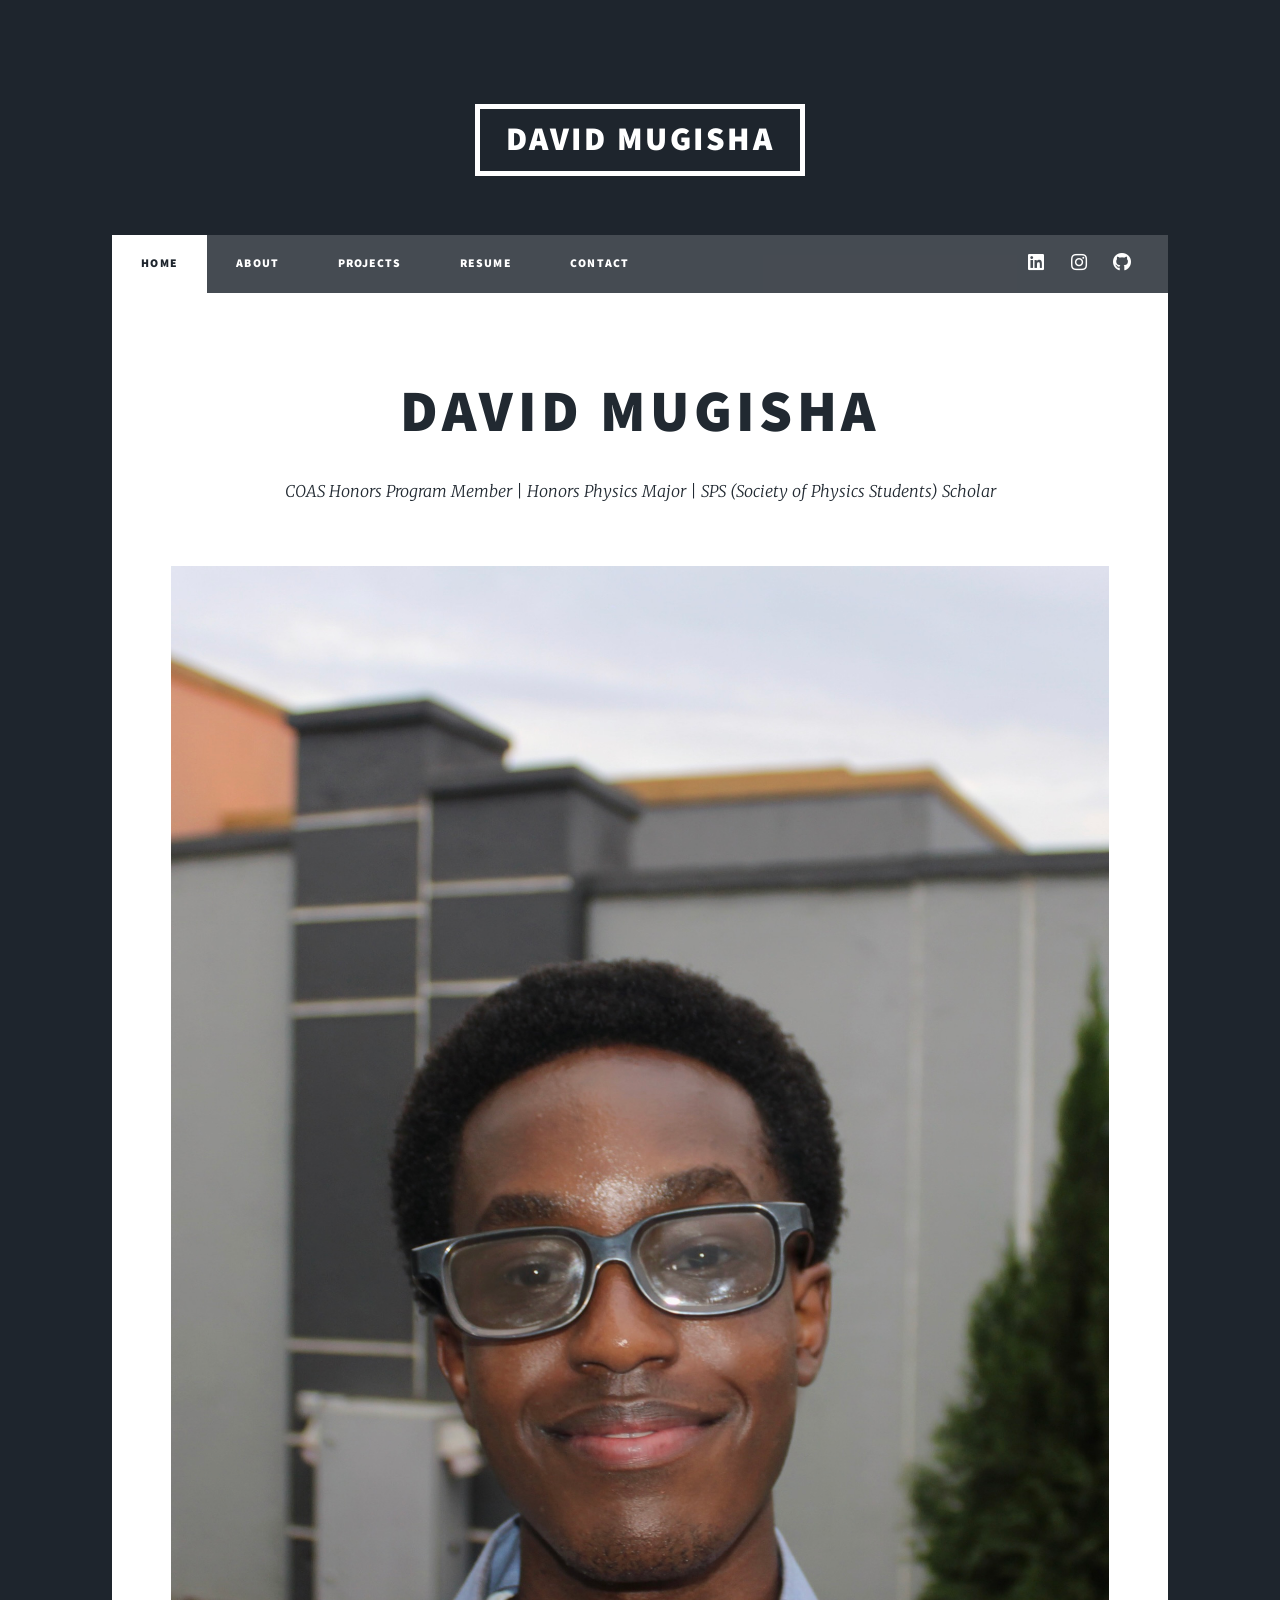
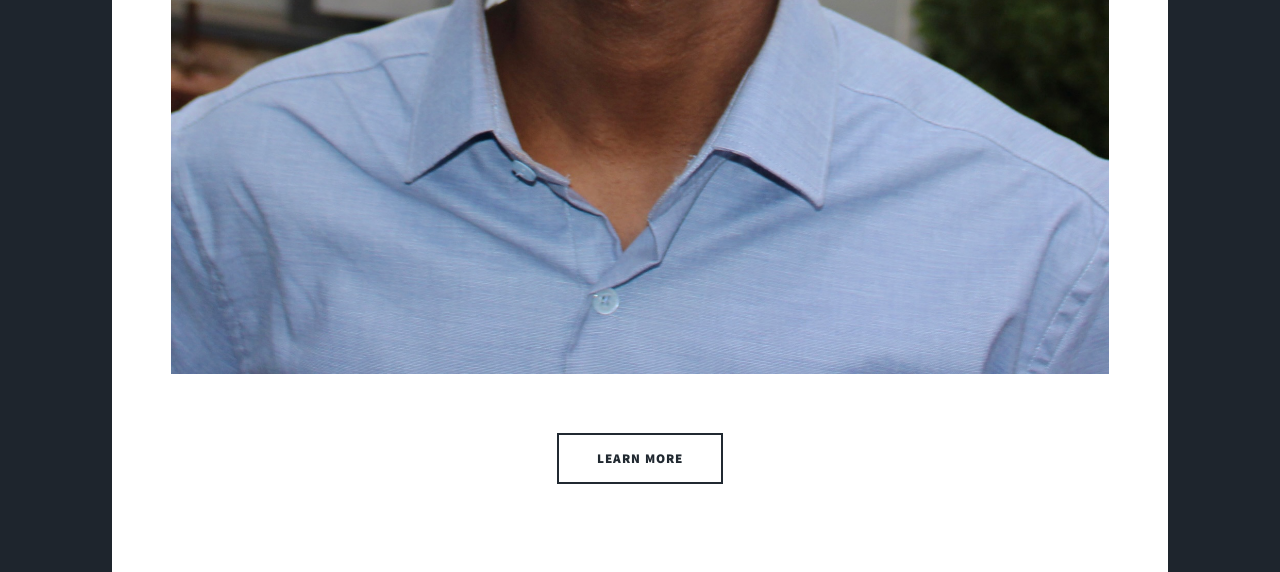
<file: index.html>
<!DOCTYPE HTML>
<html>
<head>
    <title>David Mugisha | Portfolio</title>
    <meta charset="utf-8" />
    <meta name="viewport" content="width=device-width, initial-scale=1" />
    <link rel="stylesheet" href="assets/css/main.css" />
</head>

<body class="is-preload">

<div id="wrapper" class="fade-in">

    <!-- Header -->
    <header id="header">
        <a href="index.html" class="logo">David Mugisha</a>
    </header>

    <!-- Nav -->
    <nav id="nav">
        <ul class="links">
            <li class="active"><a href="index.html">Home</a></li>
            <li><a href="about.html">About</a></li>
            <li><a href="projects.html">Projects</a></li>
            <li><a href="resume.html">Resume</a></li>
			<li><a href="contact.html">Contact</a></li>
        </ul>
		</ul>
 <ul class="icons">
 <li><a href="https://www.linkedin.com/in/david-mugisha-b107b8259/" class="icon brands alt fa-linkedin"><span class="label">LinkedIn</span></a></li>
 <li><a href="https://www.instagram.com/davidmugisha292/" class="icon brands alt fa-instagram"><span class="label">Instagram</span></a></li>
 <li><a href="https://github.com/mugisdavid807-code" class="icon brands alt fa-github"><span class="label">GitHub</span></a></li>
 </ul>

    </nav>

    <!-- Main -->
    <div id="main">
        <article class="post featured">
            <header class="major">
                <h1>David Mugisha</h1>
                <p>COAS Honors Program Member | Honors Physics Major | SPS (Society of Physics Students) Scholar</p>
            </header>
			<span class="image main">
            <img src="images/Davidddd.JPG" alt="David Mugisha" />
        </span>
            <ul class="actions special">
                <li><a href="about.html" class="button large">Learn More</a></li>
            </ul>
        </article>
    </div>

</div>

<script src="assets/js/jquery.min.js"></script>
<script src="assets/js/main.js"></script>

</body>
</html>
</file>
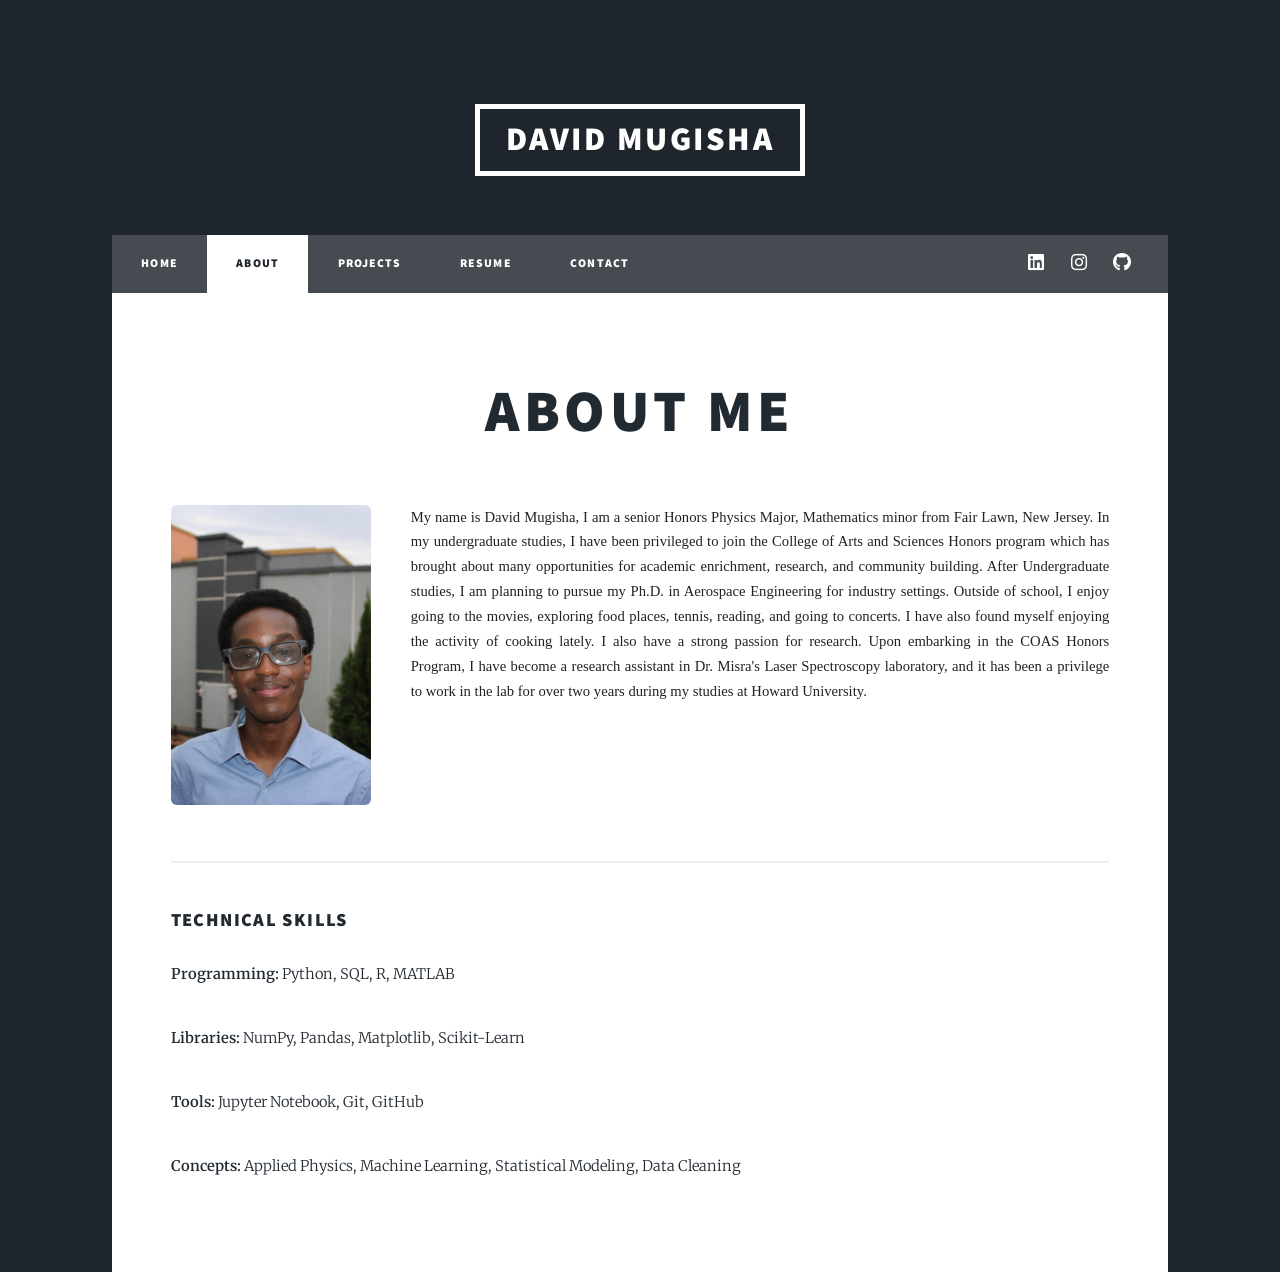
<file: about.html>
<!DOCTYPE HTML>
<html>
<head>
    <title>About | David Mugisha</title>
    <meta charset="utf-8" />
    <meta name="viewport" content="width=device-width, initial-scale=1" />
    <link rel="stylesheet" href="assets/css/main.css" />
</head>

<body class="is-preload">

<div id="wrapper">

    <!-- Header -->
    <header id="header">
        <a href="index.html" class="logo">David Mugisha</a>
    </header>

    <!-- Navigation -->
    <nav id="nav">
        <ul class="links">
            <li><a href="index.html">Home</a></li>
            <li class="active"><a href="about.html">About</a></li>
            <li><a href="projects.html">Projects</a></li>
            <li><a href="resume.html">Resume</a></li>
            <li><a href="contact.html">Contact</a></li>
        </ul>
        </ul>
 <ul class="icons">
 <li><a href="https://www.linkedin.com/in/david-mugisha-b107b8259/" class="icon brands alt fa-linkedin"><span class="label">LinkedIn</span></a></li>
 <li><a href="https://www.instagram.com/davidmugisha292/" class="icon brands alt fa-instagram"><span class="label">Instagram</span></a></li>
 <li><a href="https://github.com/mugisdavid807-code" class="icon brands alt fa-github"><span class="label">GitHub</span></a></li>
 </ul>

    </nav>

    <!-- Main -->
    <div id="main">
        <article class="post">

            <header class="major">
                <h2>About Me</h2>
            </header>

            <!-- Side-by-side section -->
            <div class="about-flex">

                <div class="about-image">
                    <img src="images/Davidddd.JPG" alt="David Mugisha" />
                </div>

                <div class="about-text">
                    <p>
                        My name is David Mugisha, I am a senior Honors Physics Major, Mathematics minor from Fair Lawn, New Jersey. In my undergraduate studies, I have been privileged to join the College of Arts and Sciences Honors program which has brought about many opportunities for academic enrichment, research, and community building. After Undergraduate studies, I am planning to pursue my Ph.D. in Aerospace Engineering for industry settings. 

                        Outside of school, I enjoy going to the movies, exploring food places, tennis, reading, and going to concerts. I have also found myself enjoying the activity of cooking lately. I also have a strong passion for research. Upon embarking in the COAS Honors Program, I have become a research assistant in Dr. Misra's Laser Spectroscopy laboratory, and it has been a privilege to work in the lab for over two years during my studies at Howard University.

                    </p>
                </div>

            </div>

            <hr />

            <h3>Technical Skills</h3>
            <p><strong>Programming:</strong> Python, SQL, R, MATLAB</p>
            <p><strong>Libraries:</strong> NumPy, Pandas, Matplotlib, Scikit-Learn</p>
            <p><strong>Tools:</strong> Jupyter Notebook, Git, GitHub</p>
            <p><strong>Concepts:</strong> Applied Physics, Machine Learning, Statistical Modeling, Data Cleaning</p>

        </article>
    </div>

</div>

<!-- Scripts -->
<script src="assets/js/jquery.min.js"></script>
<script src="assets/js/main.js"></script>

</body>
</html>
</file>
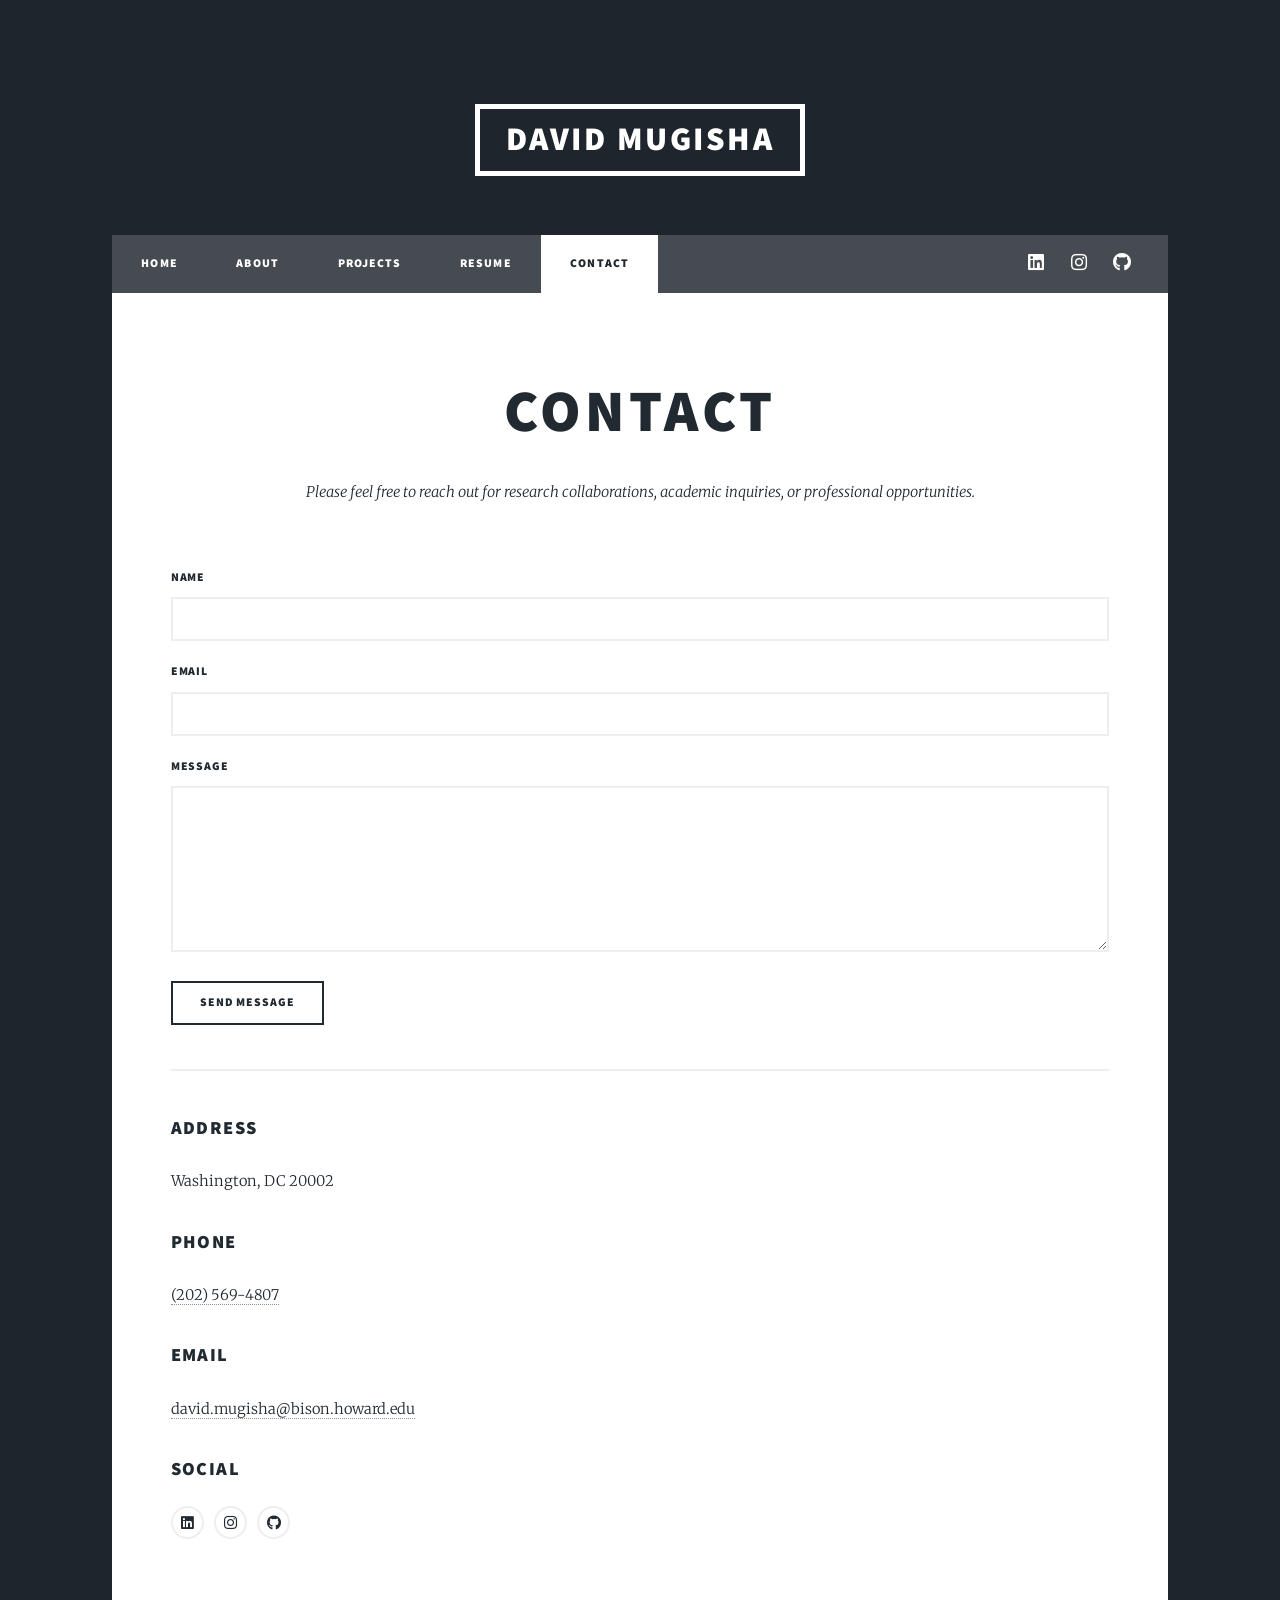
<file: contact.html>
<!DOCTYPE HTML>
<html>
<head>
    <title>Contact | David Mugisha</title>
    <meta charset="utf-8" />
    <meta name="viewport" content="width=device-width, initial-scale=1" />
    <link rel="stylesheet" href="assets/css/main.css" />
</head>

<body class="is-preload">

<div id="wrapper">

    <!-- Header -->
    <header id="header">
        <a href="index.html" class="logo">David Mugisha</a>
    </header>

    <!-- Navigation -->
    <nav id="nav">
        <ul class="links">
            <li><a href="index.html">Home</a></li>
            <li><a href="about.html">About</a></li>
            <li><a href="projects.html">Projects</a></li>
            <li><a href="resume.html">Resume</a></li>
            <li class="active"><a href="contact.html">Contact</a></li>
        </ul>
        </ul>
 <ul class="icons">
 <li><a href="https://www.linkedin.com/in/david-mugisha-b107b8259/" class="icon brands alt fa-linkedin"><span class="label">LinkedIn</span></a></li>
 <li><a href="https://www.instagram.com/davidmugisha292/" class="icon brands alt fa-instagram"><span class="label">Instagram</span></a></li>
 <li><a href="https://github.com/mugisdavid807-code" class="icon brands alt fa-github"><span class="label">GitHub</span></a></li>
 </ul>

    </nav>

    <!-- Main -->
    <div id="main">
        <article class="post">
            <header class="major">
                <h2>Contact</h2>
                <p>Please feel free to reach out for research collaborations, academic inquiries, or professional opportunities.</p>
            </header>

            <!-- Contact Form -->
            <section>
                <form method="post" action="#">
                    <div class="fields">
                        <div class="field">
                            <label for="name">Name</label>
                            <input type="text" name="name" id="name" />
                        </div>
                        <div class="field">
                            <label for="email">Email</label>
                            <input type="text" name="email" id="email" />
                        </div>
                        <div class="field">
                            <label for="message">Message</label>
                            <textarea name="message" id="message" rows="4"></textarea>
                        </div>
                    </div>
                    <ul class="actions">
                        <li><input type="submit" value="Send Message" /></li>
                    </ul>
                </form>
            </section>

            <hr />

            <!-- Contact Information -->
            <section class="split contact">

                <section class="alt">
                    <h3>Address</h3>
                    <p>
                        Washington, DC 20002
                    </p>
                </section>

                <section>
                    <h3>Phone</h3>
                    <p><a href="tel:2025694807">(202) 569-4807</a></p>
                </section>

                <section>
                    <h3>Email</h3>
                    <p>
                        <a href="mailto:david.mugisha@bison.howard.edu">
                            david.mugisha@bison.howard.edu
                        </a>
                    </p>
                </section>

                <section>
                    <h3>Social</h3>
                    <ul class="icons alt">
                        <li>
                            <a href="https://www.linkedin.com/in/david-mugisha-b107b8259/" 
                               class="icon brands alt fa-linkedin">
                               <span class="label">LinkedIn</span>
                            </a>
                        </li>
                        <li>
                            <a href="https://www.instagram.com/davidmugisha292/" 
                               class="icon brands alt fa-instagram">
                               <span class="label">Instagram</span>
                            </a>
                        </li>
                        <li>
                            <a href="https://github.com/mugisdavid807-code" 
                               class="icon brands alt fa-github">
                               <span class="label">GitHub</span>
                            </a>
                        </li>
                    </ul>
                </section>

            </section>

        </article>
    </div>

</div>

<!-- Scripts -->
<script src="assets/js/jquery.min.js"></script>
<script src="assets/js/main.js"></script>

</body>
</html>
</file>
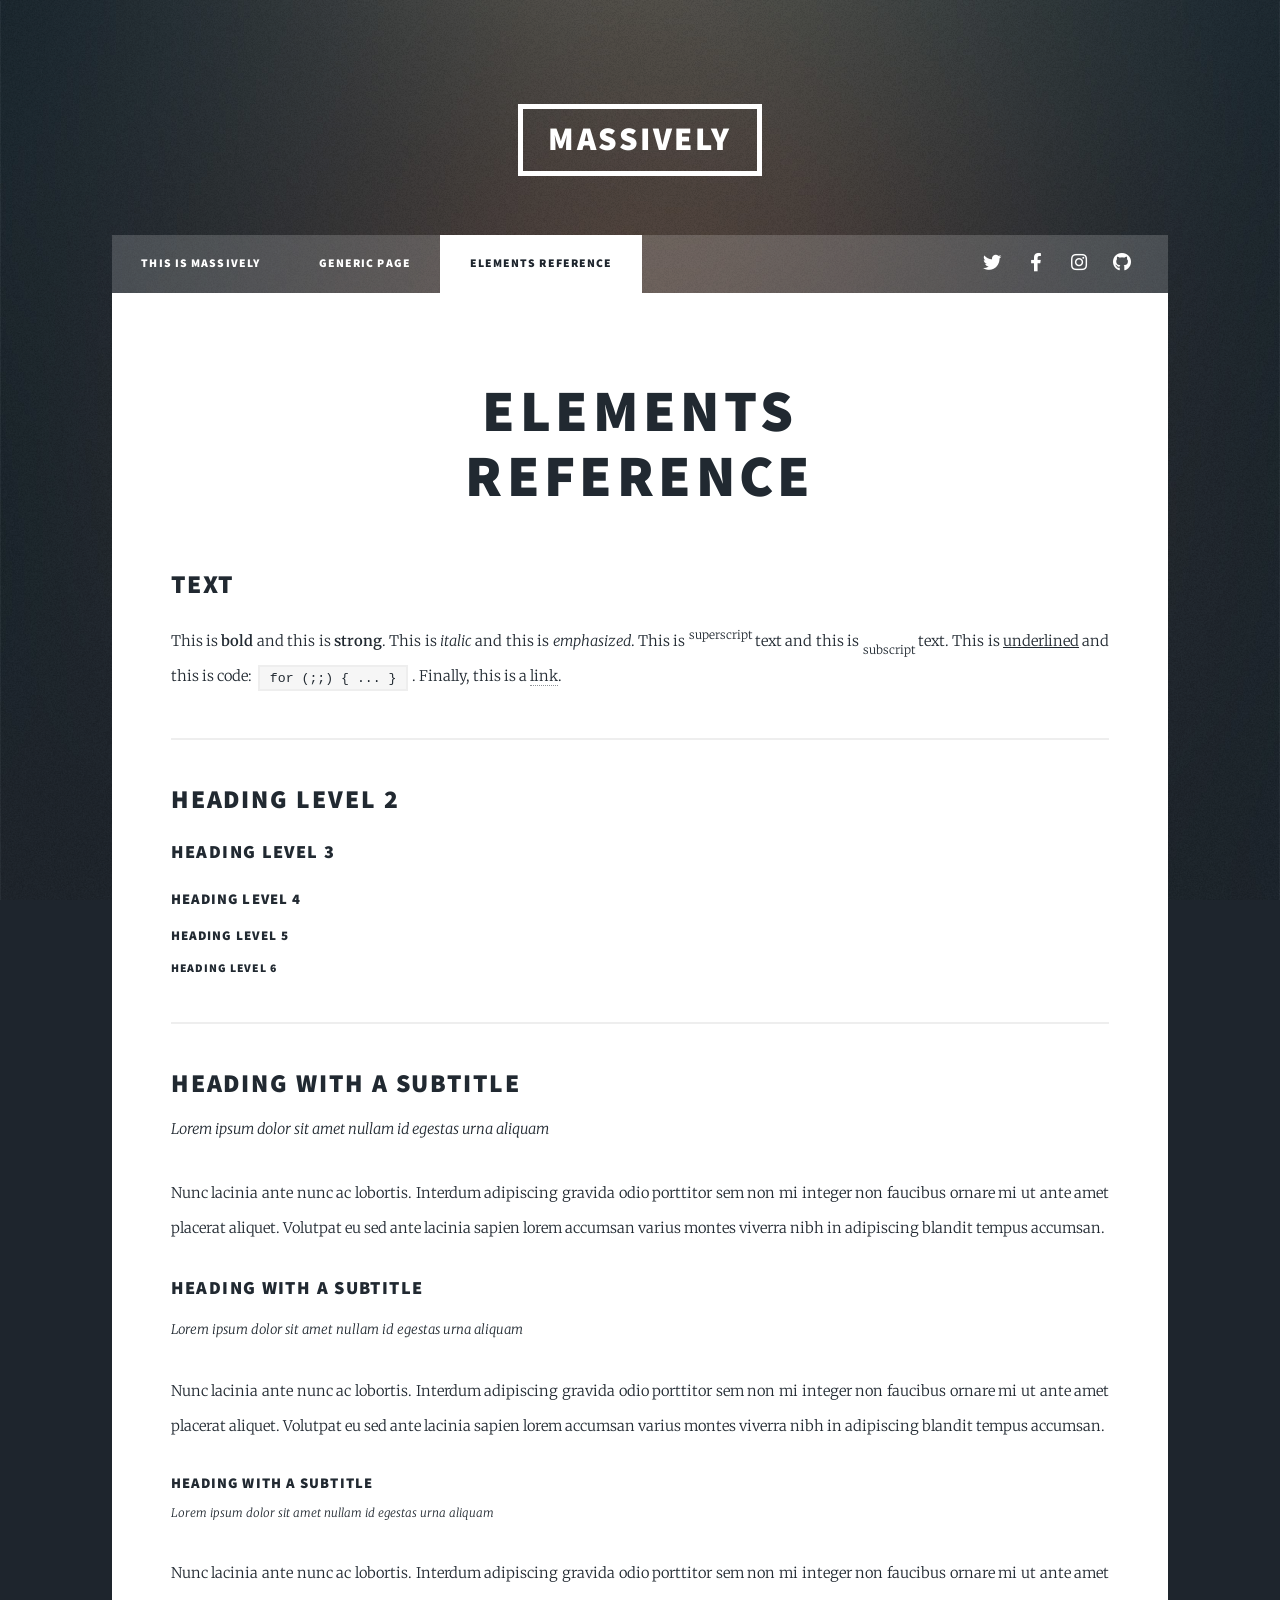
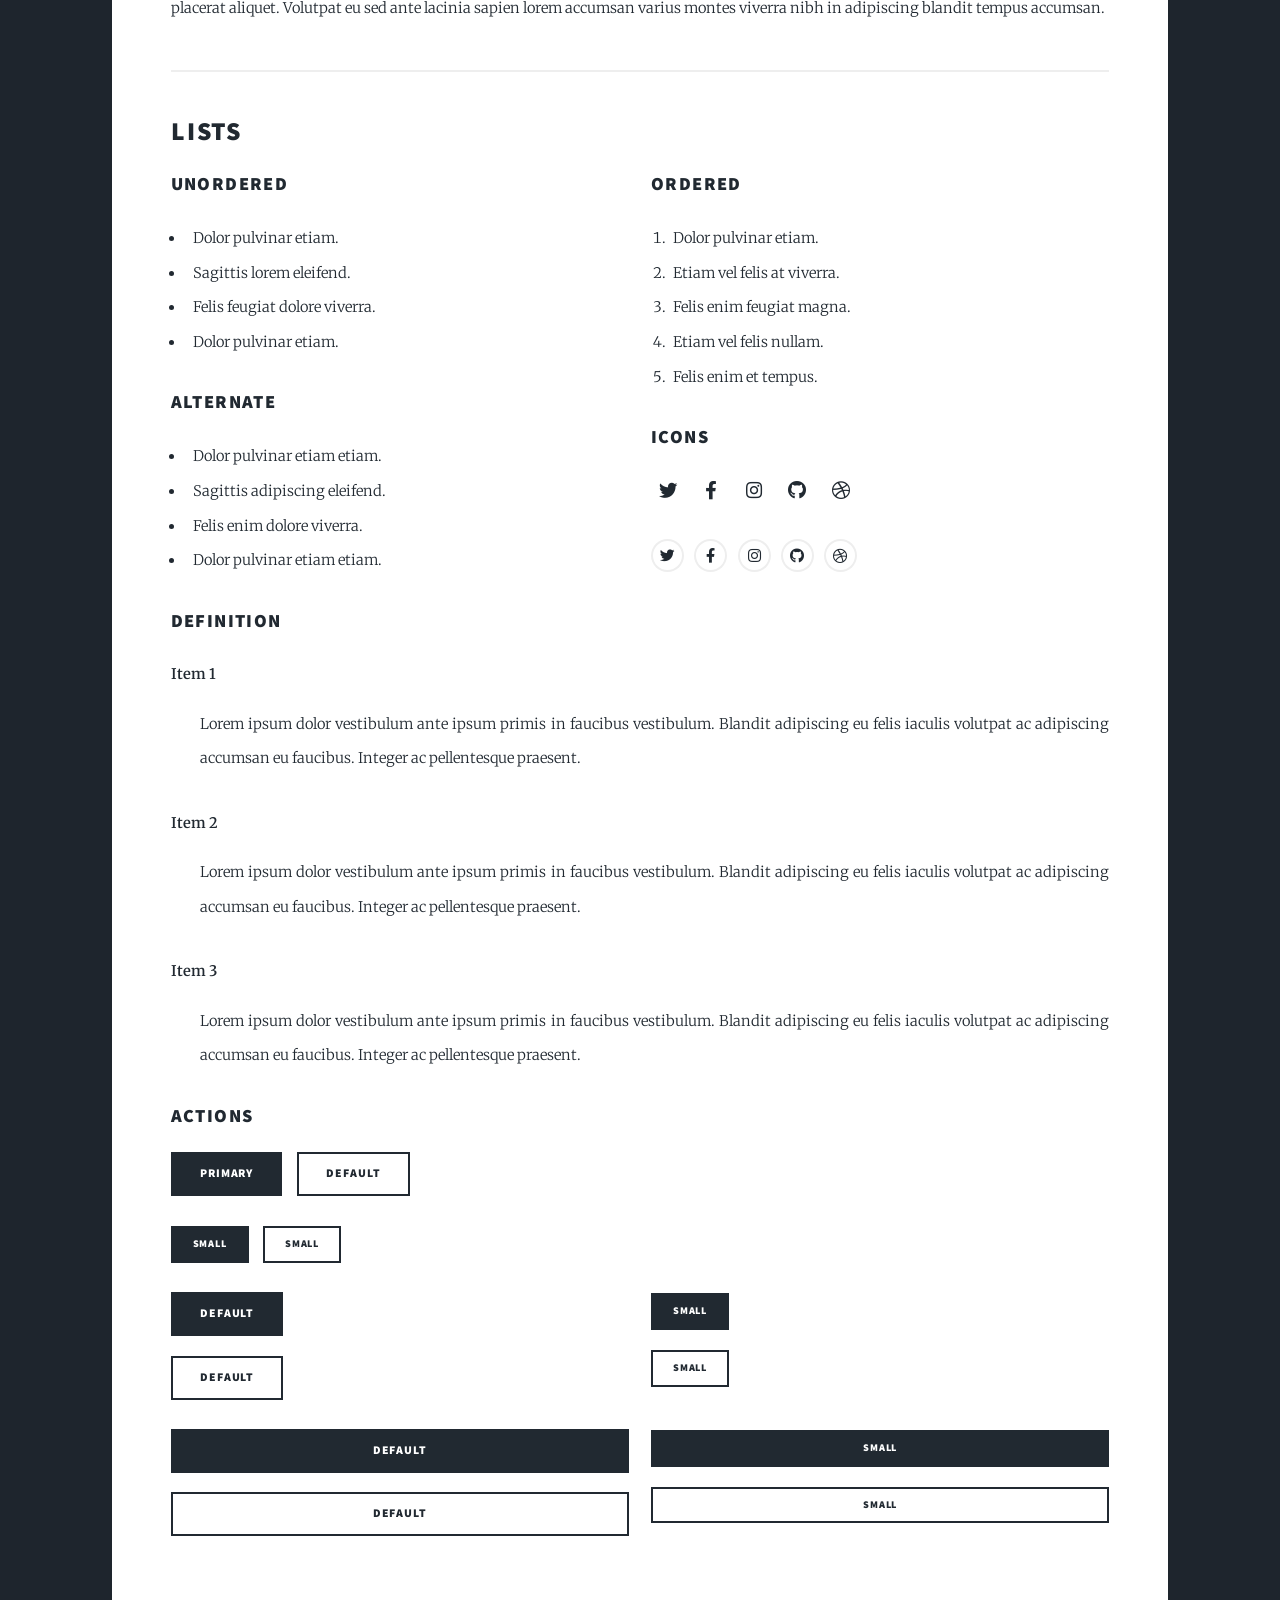
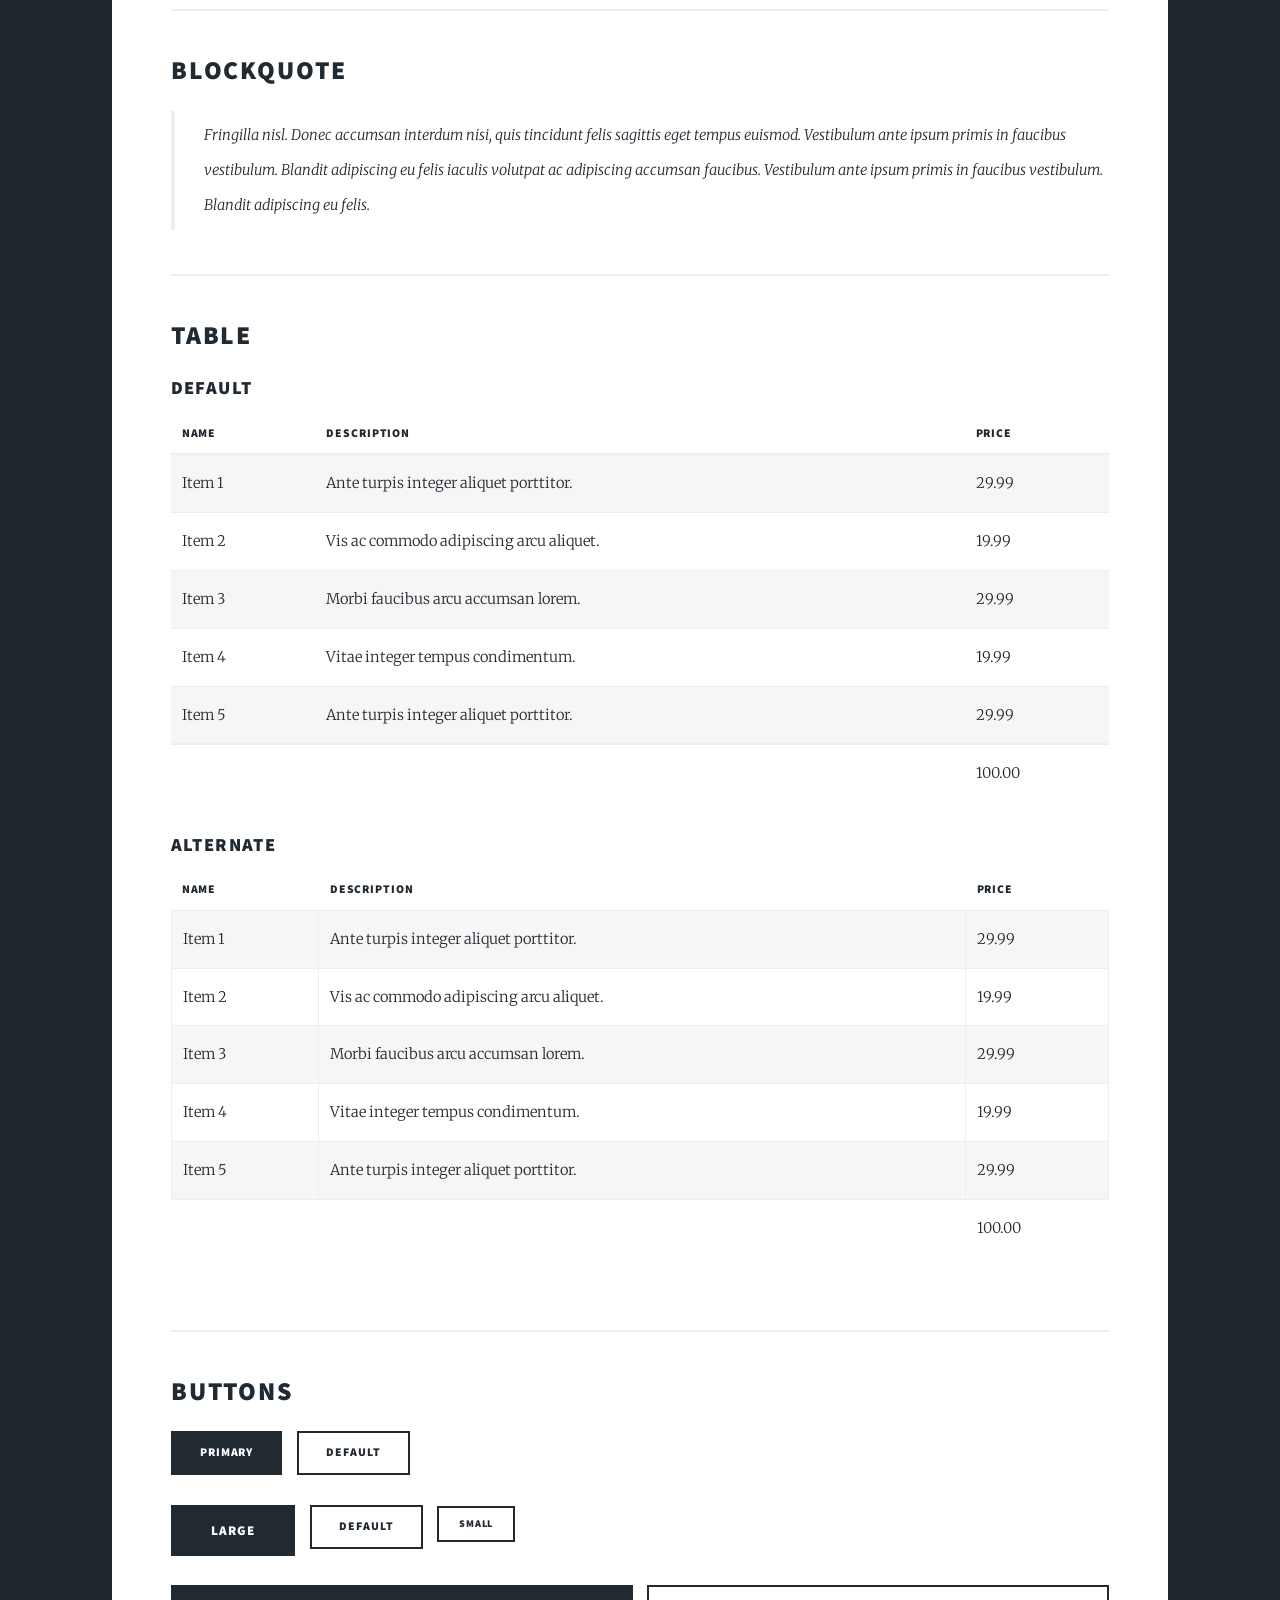
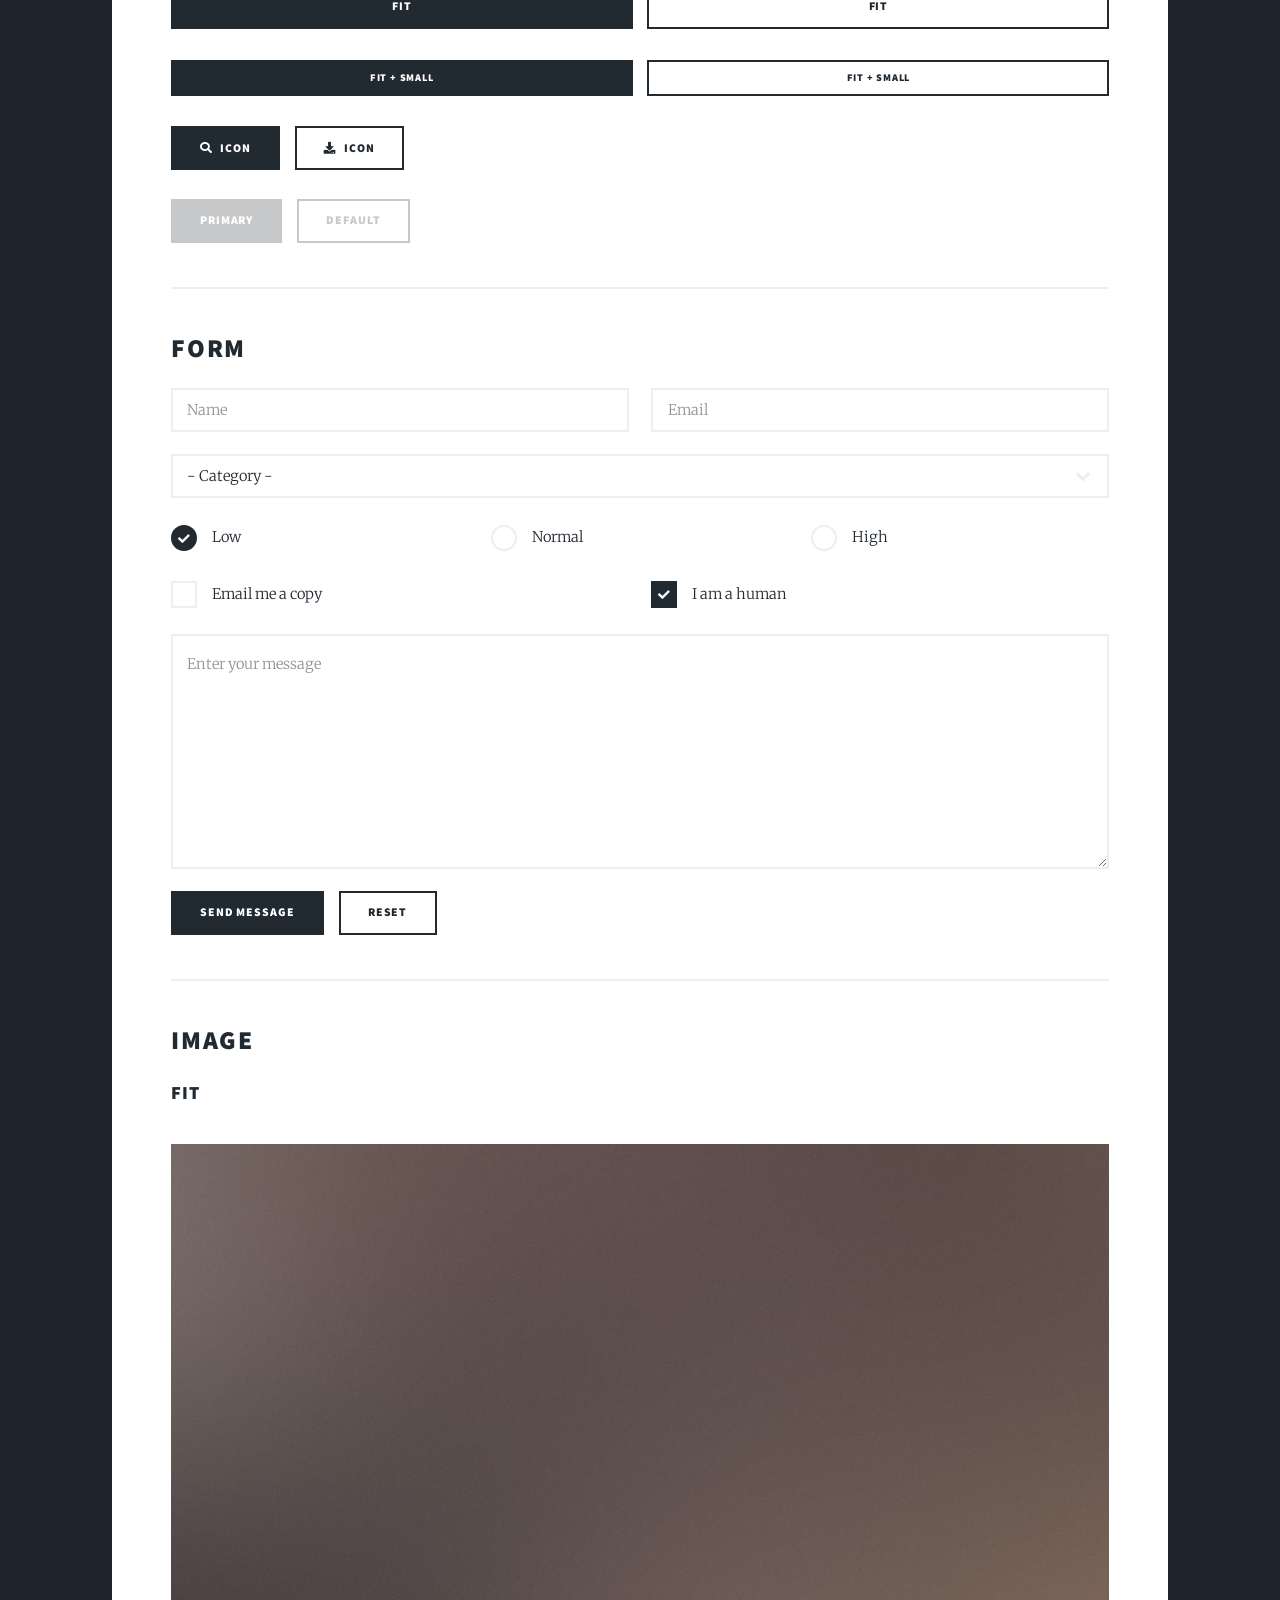
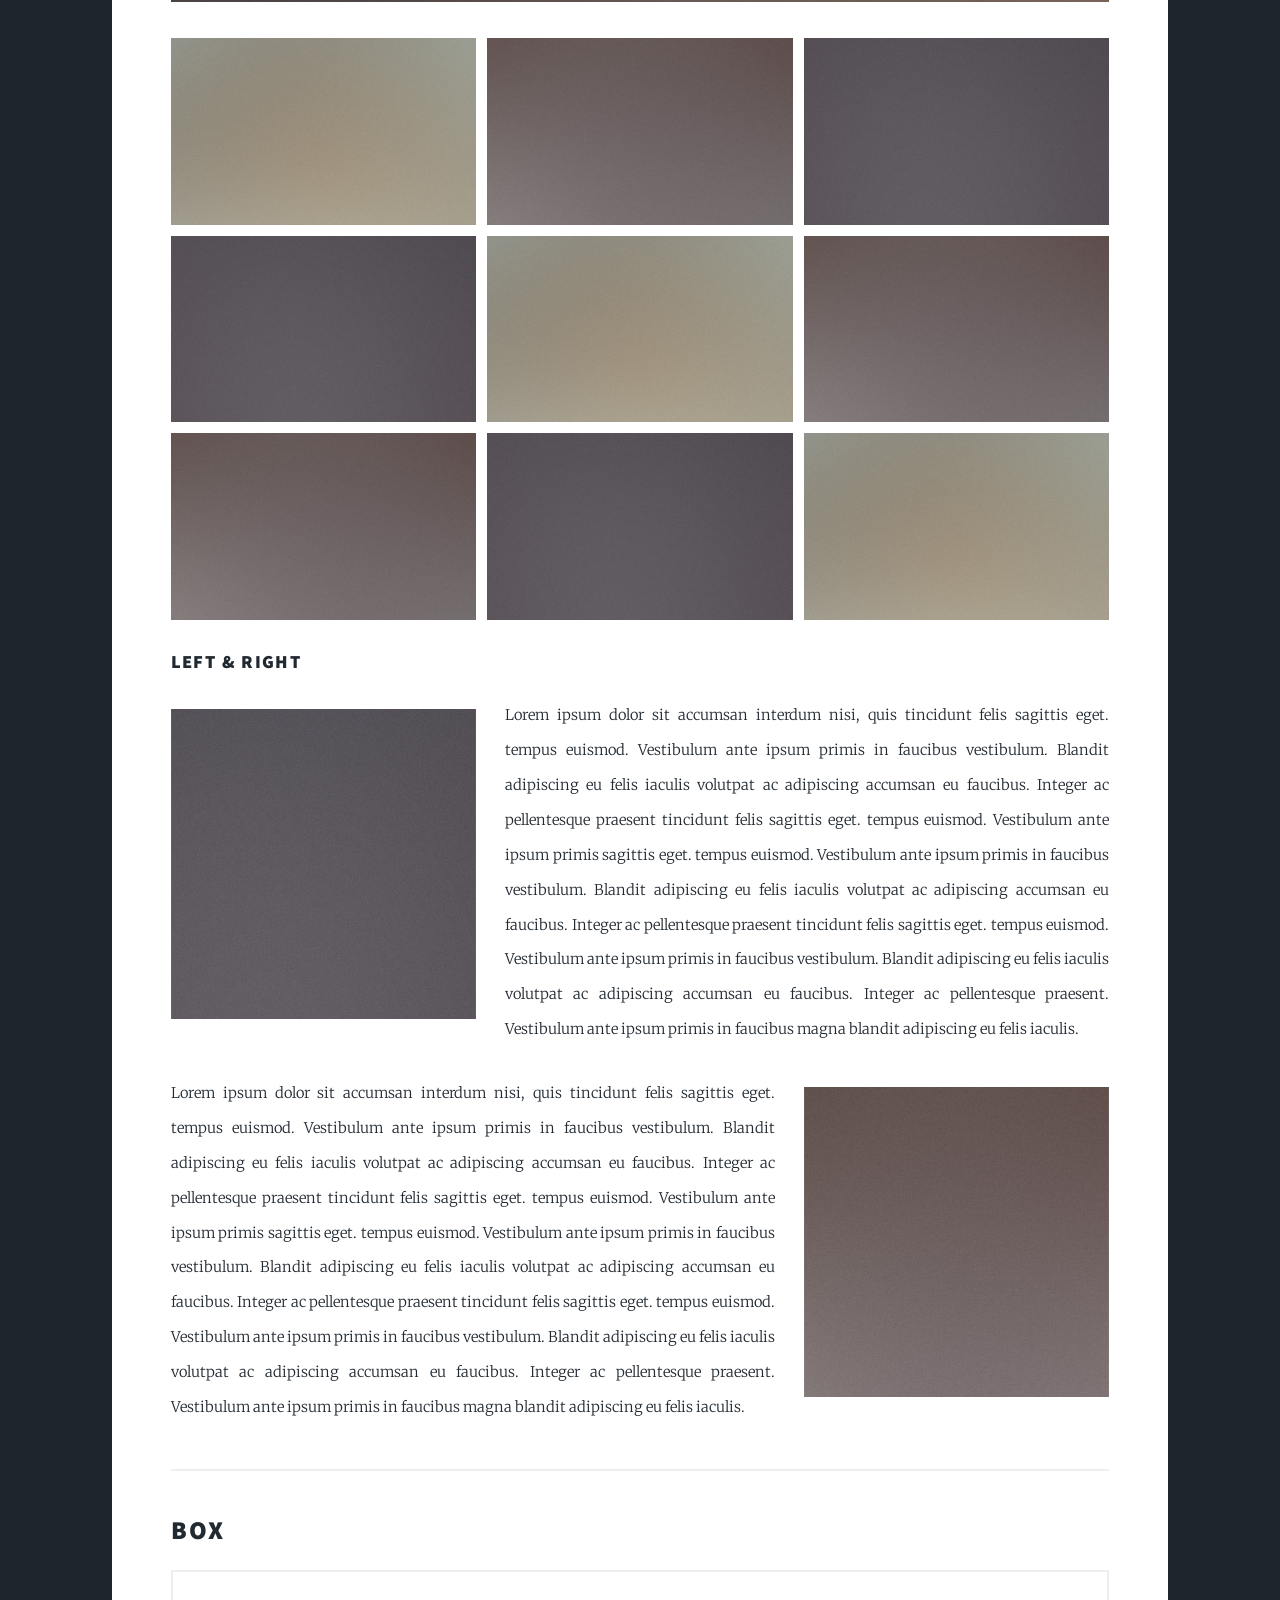
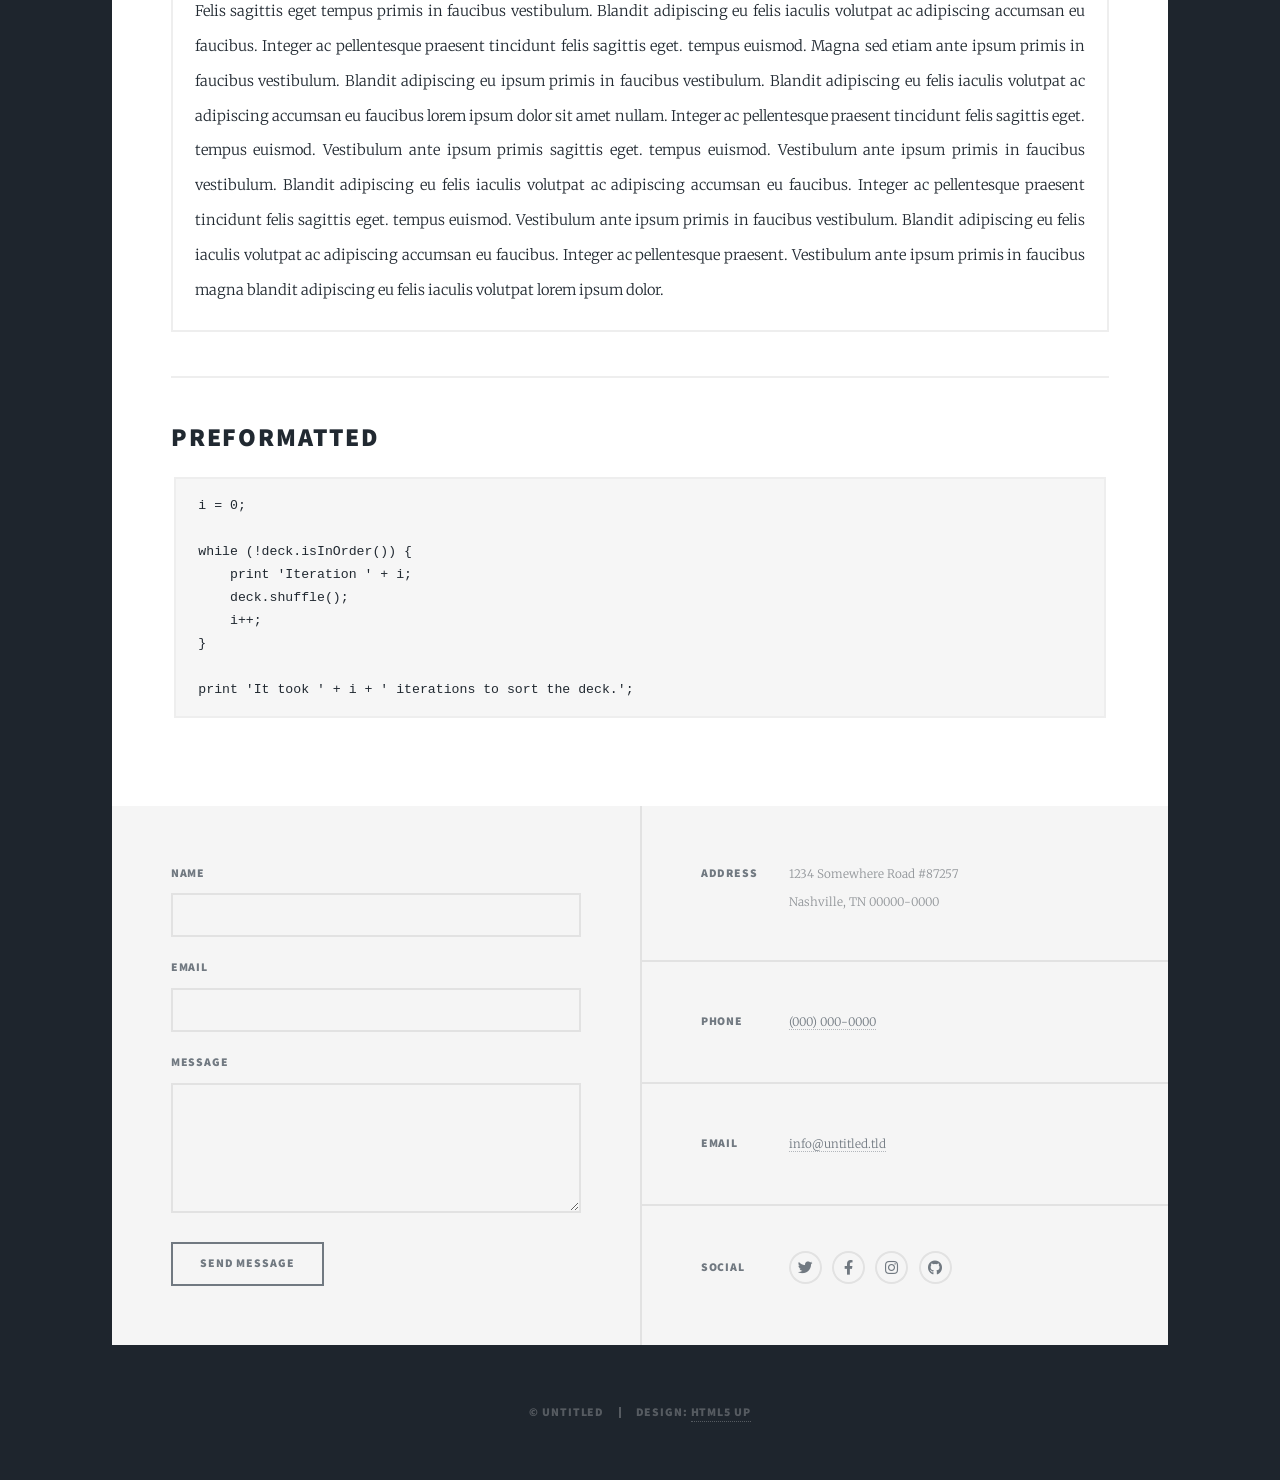
<file: elements.html>
<!DOCTYPE HTML>
<!--
	Massively by HTML5 UP
	html5up.net | @ajlkn
	Free for personal and commercial use under the CCA 3.0 license (html5up.net/license)
-->
<html>
	<head>
		<title>Elements Reference - Massively by HTML5 UP</title>
		<meta charset="utf-8" />
		<meta name="viewport" content="width=device-width, initial-scale=1, user-scalable=no" />
		<link rel="stylesheet" href="assets/css/main.css" />
		<noscript><link rel="stylesheet" href="assets/css/noscript.css" /></noscript>
	</head>
	<body class="is-preload">

		<!-- Wrapper -->
			<div id="wrapper">

				<!-- Header -->
					<header id="header">
						<a href="index.html" class="logo">Massively</a>
					</header>

				<!-- Nav -->
					<nav id="nav">
						<ul class="links">
							<li><a href="index.html">This is Massively</a></li>
							<li><a href="generic.html">Generic Page</a></li>
							<li class="active"><a href="elements.html">Elements Reference</a></li>
						</ul>
						<ul class="icons">
							<li><a href="#" class="icon brands fa-twitter"><span class="label">Twitter</span></a></li>
							<li><a href="#" class="icon brands fa-facebook-f"><span class="label">Facebook</span></a></li>
							<li><a href="#" class="icon brands fa-instagram"><span class="label">Instagram</span></a></li>
							<li><a href="#" class="icon brands fa-github"><span class="label">GitHub</span></a></li>
						</ul>
					</nav>

				<!-- Main -->
					<div id="main">

						<!-- Post -->
							<section class="post">
								<header class="major">
									<h1>Elements<br />
									Reference</h1>
								</header>

								<!-- Text stuff -->
									<h2>Text</h2>
									<p>This is <b>bold</b> and this is <strong>strong</strong>. This is <i>italic</i> and this is <em>emphasized</em>.
									This is <sup>superscript</sup> text and this is <sub>subscript</sub> text.
									This is <u>underlined</u> and this is code: <code>for (;;) { ... }</code>.
									Finally, this is a <a href="#">link</a>.</p>
									<hr />
									<h2>Heading Level 2</h2>
									<h3>Heading Level 3</h3>
									<h4>Heading Level 4</h4>
									<h5>Heading Level 5</h5>
									<h6>Heading Level 6</h6>
									<hr />
									<header>
										<h2>Heading with a Subtitle</h2>
										<p>Lorem ipsum dolor sit amet nullam id egestas urna aliquam</p>
									</header>
									<p>Nunc lacinia ante nunc ac lobortis. Interdum adipiscing gravida odio porttitor sem non mi integer non faucibus ornare mi ut ante amet placerat aliquet. Volutpat eu sed ante lacinia sapien lorem accumsan varius montes viverra nibh in adipiscing blandit tempus accumsan.</p>
									<header>
										<h3>Heading with a Subtitle</h3>
										<p>Lorem ipsum dolor sit amet nullam id egestas urna aliquam</p>
									</header>
									<p>Nunc lacinia ante nunc ac lobortis. Interdum adipiscing gravida odio porttitor sem non mi integer non faucibus ornare mi ut ante amet placerat aliquet. Volutpat eu sed ante lacinia sapien lorem accumsan varius montes viverra nibh in adipiscing blandit tempus accumsan.</p>
									<header>
										<h4>Heading with a Subtitle</h4>
										<p>Lorem ipsum dolor sit amet nullam id egestas urna aliquam</p>
									</header>
									<p>Nunc lacinia ante nunc ac lobortis. Interdum adipiscing gravida odio porttitor sem non mi integer non faucibus ornare mi ut ante amet placerat aliquet. Volutpat eu sed ante lacinia sapien lorem accumsan varius montes viverra nibh in adipiscing blandit tempus accumsan.</p>

									<hr />

								<!-- Lists -->
									<h2>Lists</h2>
									<div class="row">
										<div class="col-6 col-12-small">

											<h3>Unordered</h3>
											<ul>
												<li>Dolor pulvinar etiam.</li>
												<li>Sagittis lorem eleifend.</li>
												<li>Felis feugiat dolore viverra.</li>
												<li>Dolor pulvinar etiam.</li>
											</ul>

											<h3>Alternate</h3>
											<ul class="alt">
												<li>Dolor pulvinar etiam etiam.</li>
												<li>Sagittis adipiscing eleifend.</li>
												<li>Felis enim dolore viverra.</li>
												<li>Dolor pulvinar etiam etiam.</li>
											</ul>

										</div>
										<div class="col-6 col-12-small">

											<h3>Ordered</h3>
											<ol>
												<li>Dolor pulvinar etiam.</li>
												<li>Etiam vel felis at viverra.</li>
												<li>Felis enim feugiat magna.</li>
												<li>Etiam vel felis nullam.</li>
												<li>Felis enim et tempus.</li>
											</ol>

											<h3>Icons</h3>
											<ul class="icons">
												<li><a href="#" class="icon brands fa-twitter"><span class="label">Twitter</span></a></li>
												<li><a href="#" class="icon brands fa-facebook-f"><span class="label">Facebook</span></a></li>
												<li><a href="#" class="icon brands fa-instagram"><span class="label">Instagram</span></a></li>
												<li><a href="#" class="icon brands fa-github"><span class="label">Github</span></a></li>
												<li><a href="#" class="icon brands fa-dribbble"><span class="label">Dribbble</span></a></li>
											</ul>
											<ul class="icons alt">
												<li><a href="#" class="icon brands alt fa-twitter"><span class="label">Twitter</span></a></li>
												<li><a href="#" class="icon brands alt fa-facebook-f"><span class="label">Facebook</span></a></li>
												<li><a href="#" class="icon brands alt fa-instagram"><span class="label">Instagram</span></a></li>
												<li><a href="#" class="icon brands alt fa-github"><span class="label">Github</span></a></li>
												<li><a href="#" class="icon brands alt fa-dribbble"><span class="label">Dribbble</span></a></li>
											</ul>

										</div>
									</div>
									<h3>Definition</h3>
									<dl>
										<dt>Item 1</dt>
										<dd>
											<p>Lorem ipsum dolor vestibulum ante ipsum primis in faucibus vestibulum. Blandit adipiscing eu felis iaculis volutpat ac adipiscing accumsan eu faucibus. Integer ac pellentesque praesent.</p>
										</dd>
										<dt>Item 2</dt>
										<dd>
											<p>Lorem ipsum dolor vestibulum ante ipsum primis in faucibus vestibulum. Blandit adipiscing eu felis iaculis volutpat ac adipiscing accumsan eu faucibus. Integer ac pellentesque praesent.</p>
										</dd>
										<dt>Item 3</dt>
										<dd>
											<p>Lorem ipsum dolor vestibulum ante ipsum primis in faucibus vestibulum. Blandit adipiscing eu felis iaculis volutpat ac adipiscing accumsan eu faucibus. Integer ac pellentesque praesent.</p>
										</dd>
									</dl>

									<h3>Actions</h3>
									<ul class="actions">
										<li><a href="#" class="button primary">Primary</a></li>
										<li><a href="#" class="button">Default</a></li>
									</ul>
									<ul class="actions small">
										<li><a href="#" class="button primary small">Small</a></li>
										<li><a href="#" class="button small">Small</a></li>
									</ul>
									<div class="row">
										<div class="col-6 col-12-small">
											<ul class="actions stacked">
												<li><a href="#" class="button primary">Default</a></li>
												<li><a href="#" class="button">Default</a></li>
											</ul>
										</div>
										<div class="col-6 col-12-small">
											<ul class="actions stacked">
												<li><a href="#" class="button primary small">Small</a></li>
												<li><a href="#" class="button small">Small</a></li>
											</ul>
										</div>
									</div>
									<div class="row">
										<div class="col-6 col-12-small">
											<ul class="actions stacked">
												<li><a href="#" class="button primary fit">Default</a></li>
												<li><a href="#" class="button fit">Default</a></li>
											</ul>
										</div>
										<div class="col-6 col-12-small">
											<ul class="actions stacked">
												<li><a href="#" class="button primary small fit">Small</a></li>
												<li><a href="#" class="button small fit">Small</a></li>
											</ul>
										</div>
									</div>

									<hr />

								<!-- Blockquote -->
									<h2>Blockquote</h2>
									<blockquote>Fringilla nisl. Donec accumsan interdum nisi, quis tincidunt felis sagittis eget tempus euismod. Vestibulum ante ipsum primis in faucibus vestibulum. Blandit adipiscing eu felis iaculis volutpat ac adipiscing accumsan faucibus. Vestibulum ante ipsum primis in faucibus vestibulum. Blandit adipiscing eu felis.</blockquote>

									<hr />

								<!-- Table -->
									<h2>Table</h2>

									<h3>Default</h3>
									<div class="table-wrapper">
										<table>
											<thead>
												<tr>
													<th>Name</th>
													<th>Description</th>
													<th>Price</th>
												</tr>
											</thead>
											<tbody>
												<tr>
													<td>Item 1</td>
													<td>Ante turpis integer aliquet porttitor.</td>
													<td>29.99</td>
												</tr>
												<tr>
													<td>Item 2</td>
													<td>Vis ac commodo adipiscing arcu aliquet.</td>
													<td>19.99</td>
												</tr>
												<tr>
													<td>Item 3</td>
													<td> Morbi faucibus arcu accumsan lorem.</td>
													<td>29.99</td>
												</tr>
												<tr>
													<td>Item 4</td>
													<td>Vitae integer tempus condimentum.</td>
													<td>19.99</td>
												</tr>
												<tr>
													<td>Item 5</td>
													<td>Ante turpis integer aliquet porttitor.</td>
													<td>29.99</td>
												</tr>
											</tbody>
											<tfoot>
												<tr>
													<td colspan="2"></td>
													<td>100.00</td>
												</tr>
											</tfoot>
										</table>
									</div>

									<h3>Alternate</h3>
									<div class="table-wrapper">
										<table class="alt">
											<thead>
												<tr>
													<th>Name</th>
													<th>Description</th>
													<th>Price</th>
												</tr>
											</thead>
											<tbody>
												<tr>
													<td>Item 1</td>
													<td>Ante turpis integer aliquet porttitor.</td>
													<td>29.99</td>
												</tr>
												<tr>
													<td>Item 2</td>
													<td>Vis ac commodo adipiscing arcu aliquet.</td>
													<td>19.99</td>
												</tr>
												<tr>
													<td>Item 3</td>
													<td> Morbi faucibus arcu accumsan lorem.</td>
													<td>29.99</td>
												</tr>
												<tr>
													<td>Item 4</td>
													<td>Vitae integer tempus condimentum.</td>
													<td>19.99</td>
												</tr>
												<tr>
													<td>Item 5</td>
													<td>Ante turpis integer aliquet porttitor.</td>
													<td>29.99</td>
												</tr>
											</tbody>
											<tfoot>
												<tr>
													<td colspan="2"></td>
													<td>100.00</td>
												</tr>
											</tfoot>
										</table>
									</div>

									<hr />

								<!-- Buttons -->
									<h2>Buttons</h2>
									<ul class="actions">
										<li><a href="#" class="button primary">Primary</a></li>
										<li><a href="#" class="button">Default</a></li>
									</ul>
									<ul class="actions">
										<li><a href="#" class="button primary large">Large</a></li>
										<li><a href="#" class="button">Default</a></li>
										<li><a href="#" class="button small">Small</a></li>
									</ul>
									<ul class="actions fit">
										<li><a href="#" class="button primary fit">Fit</a></li>
										<li><a href="#" class="button fit">Fit</a></li>
									</ul>
									<ul class="actions fit small">
										<li><a href="#" class="button primary fit small">Fit + Small</a></li>
										<li><a href="#" class="button fit small">Fit + Small</a></li>
									</ul>
									<ul class="actions">
										<li><a href="#" class="button primary icon solid fa-search">Icon</a></li>
										<li><a href="#" class="button icon solid fa-download">Icon</a></li>
									</ul>
									<ul class="actions">
										<li><span class="button primary disabled">Primary</span></li>
										<li><span class="button disabled">Default</span></li>
									</ul>

									<hr />

								<!-- Form -->
									<h2>Form</h2>

									<form method="post" action="#">
										<div class="row gtr-uniform">
											<div class="col-6 col-12-xsmall">
												<input type="text" name="demo-name" id="demo-name" value="" placeholder="Name" />
											</div>
											<div class="col-6 col-12-xsmall">
												<input type="email" name="demo-email" id="demo-email" value="" placeholder="Email" />
											</div>
											<!-- Break -->
											<div class="col-12">
												<select name="demo-category" id="demo-category">
													<option value="">- Category -</option>
													<option value="1">Manufacturing</option>
													<option value="1">Shipping</option>
													<option value="1">Administration</option>
													<option value="1">Human Resources</option>
												</select>
											</div>
											<!-- Break -->
											<div class="col-4 col-12-small">
												<input type="radio" id="demo-priority-low" name="demo-priority" checked>
												<label for="demo-priority-low">Low</label>
											</div>
											<div class="col-4 col-12-small">
												<input type="radio" id="demo-priority-normal" name="demo-priority">
												<label for="demo-priority-normal">Normal</label>
											</div>
											<div class="col-4 col-12-small">
												<input type="radio" id="demo-priority-high" name="demo-priority">
												<label for="demo-priority-high">High</label>
											</div>
											<!-- Break -->
											<div class="col-6 col-12-small">
												<input type="checkbox" id="demo-copy" name="demo-copy">
												<label for="demo-copy">Email me a copy</label>
											</div>
											<div class="col-6 col-12-small">
												<input type="checkbox" id="demo-human" name="demo-human" checked>
												<label for="demo-human">I am a human</label>
											</div>
											<!-- Break -->
											<div class="col-12">
												<textarea name="demo-message" id="demo-message" placeholder="Enter your message" rows="6"></textarea>
											</div>
											<!-- Break -->
											<div class="col-12">
												<ul class="actions">
													<li><input type="submit" value="Send Message" class="primary" /></li>
													<li><input type="reset" value="Reset" /></li>
												</ul>
											</div>
										</div>
									</form>

									<hr />

								<!-- Image -->
									<h2>Image</h2>

									<h3>Fit</h3>
									<span class="image fit"><img src="images/pic01.jpg" alt="" /></span>
									<div class="box alt">
										<div class="row gtr-50 gtr-uniform">
											<div class="col-4"><span class="image fit"><img src="images/pic02.jpg" alt="" /></span></div>
											<div class="col-4"><span class="image fit"><img src="images/pic03.jpg" alt="" /></span></div>
											<div class="col-4"><span class="image fit"><img src="images/pic04.jpg" alt="" /></span></div>
											<!-- Break -->
											<div class="col-4"><span class="image fit"><img src="images/pic04.jpg" alt="" /></span></div>
											<div class="col-4"><span class="image fit"><img src="images/pic02.jpg" alt="" /></span></div>
											<div class="col-4"><span class="image fit"><img src="images/pic03.jpg" alt="" /></span></div>
											<!-- Break -->
											<div class="col-4"><span class="image fit"><img src="images/pic03.jpg" alt="" /></span></div>
											<div class="col-4"><span class="image fit"><img src="images/pic04.jpg" alt="" /></span></div>
											<div class="col-4"><span class="image fit"><img src="images/pic02.jpg" alt="" /></span></div>
										</div>
									</div>

									<h3>Left &amp; Right</h3>
									<p><span class="image left"><img src="images/pic08.jpg" alt="" /></span>Lorem ipsum dolor sit accumsan interdum nisi, quis tincidunt felis sagittis eget. tempus euismod. Vestibulum ante ipsum primis in faucibus vestibulum. Blandit adipiscing eu felis iaculis volutpat ac adipiscing accumsan eu faucibus. Integer ac pellentesque praesent tincidunt felis sagittis eget. tempus euismod. Vestibulum ante ipsum primis sagittis eget. tempus euismod. Vestibulum ante ipsum primis in faucibus vestibulum. Blandit adipiscing eu felis iaculis volutpat ac adipiscing accumsan eu faucibus. Integer ac pellentesque praesent tincidunt felis sagittis eget. tempus euismod. Vestibulum ante ipsum primis in faucibus vestibulum. Blandit adipiscing eu felis iaculis volutpat ac adipiscing accumsan eu faucibus. Integer ac pellentesque praesent. Vestibulum ante ipsum primis in faucibus magna blandit adipiscing eu felis iaculis.</p>
									<p><span class="image right"><img src="images/pic09.jpg" alt="" /></span>Lorem ipsum dolor sit accumsan interdum nisi, quis tincidunt felis sagittis eget. tempus euismod. Vestibulum ante ipsum primis in faucibus vestibulum. Blandit adipiscing eu felis iaculis volutpat ac adipiscing accumsan eu faucibus. Integer ac pellentesque praesent tincidunt felis sagittis eget. tempus euismod. Vestibulum ante ipsum primis sagittis eget. tempus euismod. Vestibulum ante ipsum primis in faucibus vestibulum. Blandit adipiscing eu felis iaculis volutpat ac adipiscing accumsan eu faucibus. Integer ac pellentesque praesent tincidunt felis sagittis eget. tempus euismod. Vestibulum ante ipsum primis in faucibus vestibulum. Blandit adipiscing eu felis iaculis volutpat ac adipiscing accumsan eu faucibus. Integer ac pellentesque praesent. Vestibulum ante ipsum primis in faucibus magna blandit adipiscing eu felis iaculis.</p>

									<hr />

								<!-- Box -->
									<h2>Box</h2>
									<div class="box">
										<p>Felis sagittis eget tempus primis in faucibus vestibulum. Blandit adipiscing eu felis iaculis volutpat ac adipiscing accumsan eu faucibus. Integer ac pellentesque praesent tincidunt felis sagittis eget. tempus euismod. Magna sed etiam ante ipsum primis in faucibus vestibulum. Blandit adipiscing eu ipsum primis in faucibus vestibulum. Blandit adipiscing eu felis iaculis volutpat ac adipiscing accumsan eu faucibus lorem ipsum dolor sit amet nullam. Integer ac pellentesque praesent tincidunt felis sagittis eget. tempus euismod. Vestibulum ante ipsum primis sagittis eget. tempus euismod. Vestibulum ante ipsum primis in faucibus vestibulum. Blandit adipiscing eu felis iaculis volutpat ac adipiscing accumsan eu faucibus. Integer ac pellentesque praesent tincidunt felis sagittis eget. tempus euismod. Vestibulum ante ipsum primis in faucibus vestibulum. Blandit adipiscing eu felis iaculis volutpat ac adipiscing accumsan eu faucibus. Integer ac pellentesque praesent. Vestibulum ante ipsum primis in faucibus magna blandit adipiscing eu felis iaculis volutpat lorem ipsum dolor.</p>
									</div>

									<hr />

								<!-- Preformatted Code -->
									<h2>Preformatted</h2>
									<pre><code>i = 0;

while (!deck.isInOrder()) {
    print 'Iteration ' + i;
    deck.shuffle();
    i++;
}

print 'It took ' + i + ' iterations to sort the deck.';
</code></pre>

							</section>

					</div>

				<!-- Footer -->
					<footer id="footer">
						<section>
							<form method="post" action="#">
								<div class="fields">
									<div class="field">
										<label for="name">Name</label>
										<input type="text" name="name" id="name" />
									</div>
									<div class="field">
										<label for="email">Email</label>
										<input type="text" name="email" id="email" />
									</div>
									<div class="field">
										<label for="message">Message</label>
										<textarea name="message" id="message" rows="3"></textarea>
									</div>
								</div>
								<ul class="actions">
									<li><input type="submit" value="Send Message" /></li>
								</ul>
							</form>
						</section>
						<section class="split contact">
							<section class="alt">
								<h3>Address</h3>
								<p>1234 Somewhere Road #87257<br />
								Nashville, TN 00000-0000</p>
							</section>
							<section>
								<h3>Phone</h3>
								<p><a href="#">(000) 000-0000</a></p>
							</section>
							<section>
								<h3>Email</h3>
								<p><a href="#">info@untitled.tld</a></p>
							</section>
							<section>
								<h3>Social</h3>
								<ul class="icons alt">
									<li><a href="#" class="icon brands alt fa-twitter"><span class="label">Twitter</span></a></li>
									<li><a href="#" class="icon brands alt fa-facebook-f"><span class="label">Facebook</span></a></li>
									<li><a href="#" class="icon brands alt fa-instagram"><span class="label">Instagram</span></a></li>
									<li><a href="#" class="icon brands alt fa-github"><span class="label">GitHub</span></a></li>
								</ul>
							</section>
						</section>
					</footer>

				<!-- Copyright -->
					<div id="copyright">
						<ul><li>&copy; Untitled</li><li>Design: <a href="https://html5up.net">HTML5 UP</a></li></ul>
					</div>

			</div>

		<!-- Scripts -->
			<script src="assets/js/jquery.min.js"></script>
			<script src="assets/js/jquery.scrollex.min.js"></script>
			<script src="assets/js/jquery.scrolly.min.js"></script>
			<script src="assets/js/browser.min.js"></script>
			<script src="assets/js/breakpoints.min.js"></script>
			<script src="assets/js/util.js"></script>
			<script src="assets/js/main.js"></script>

	</body>
</html>
</file>
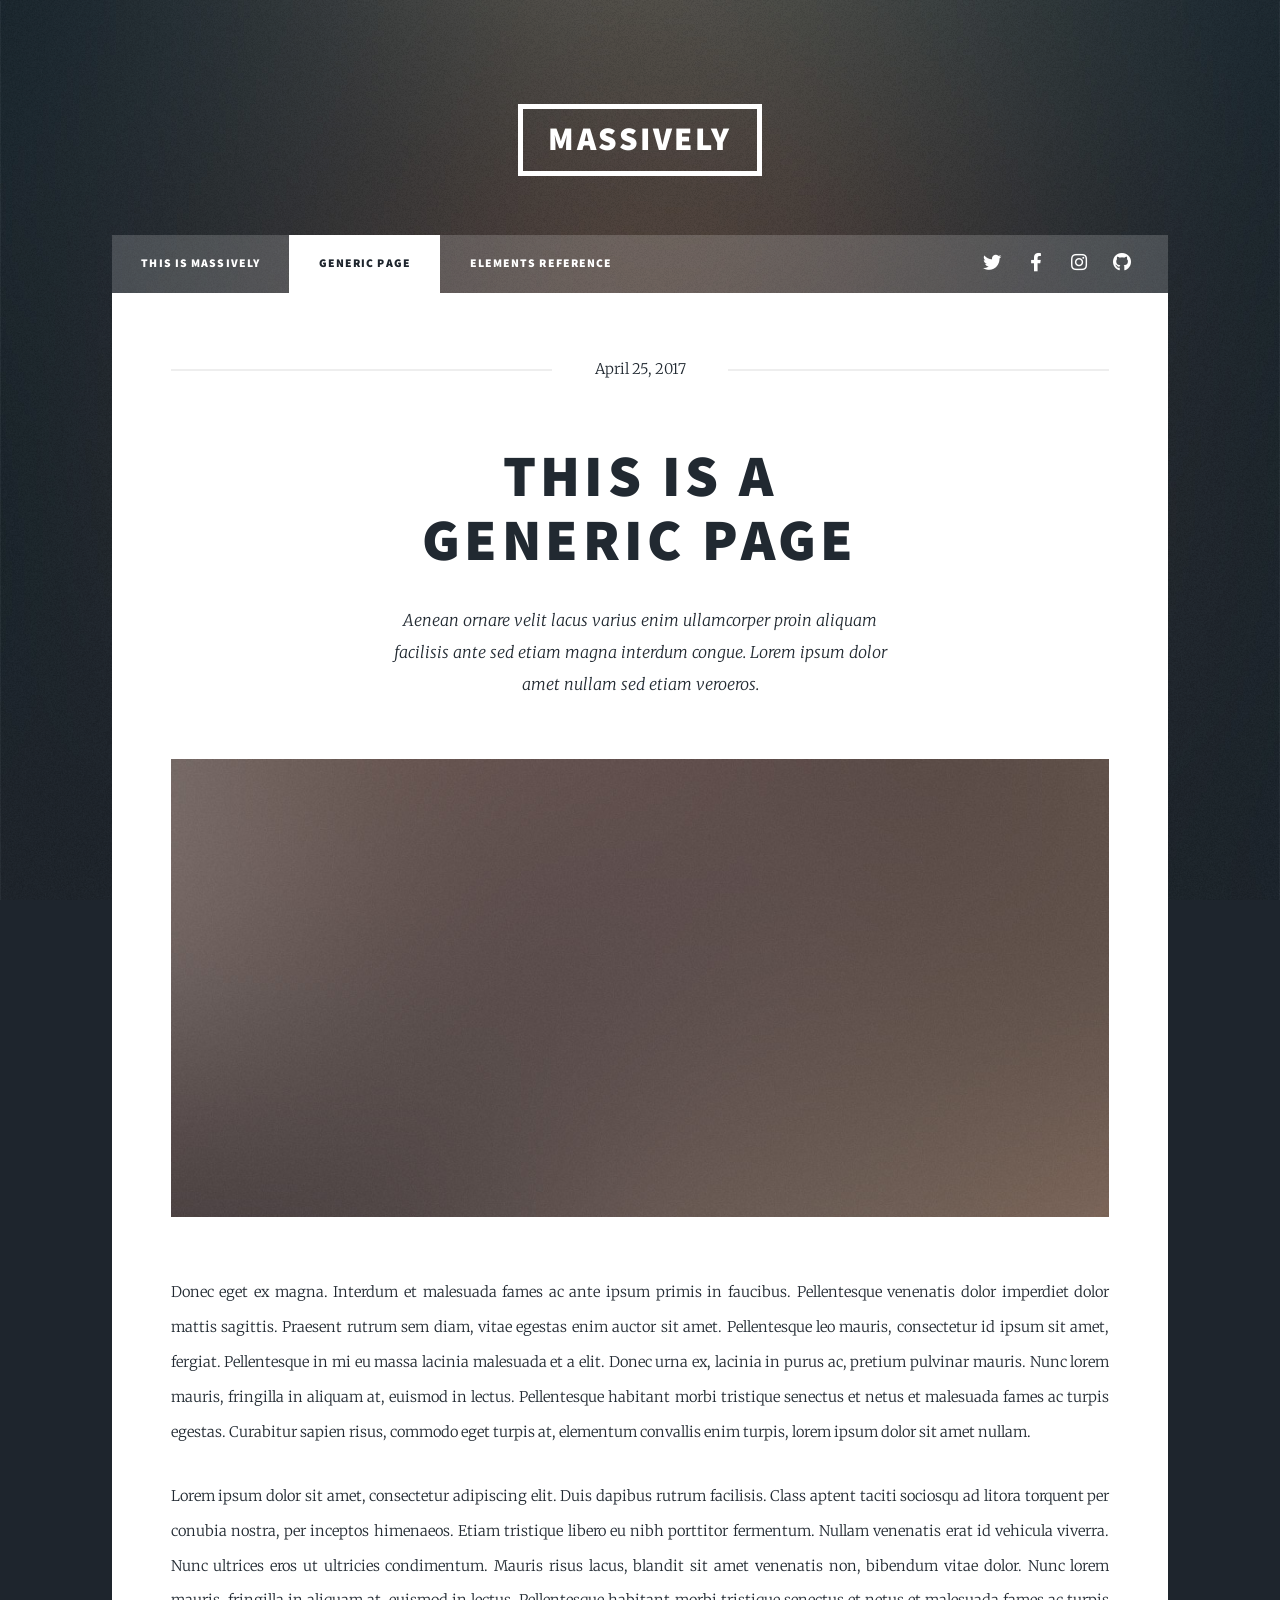
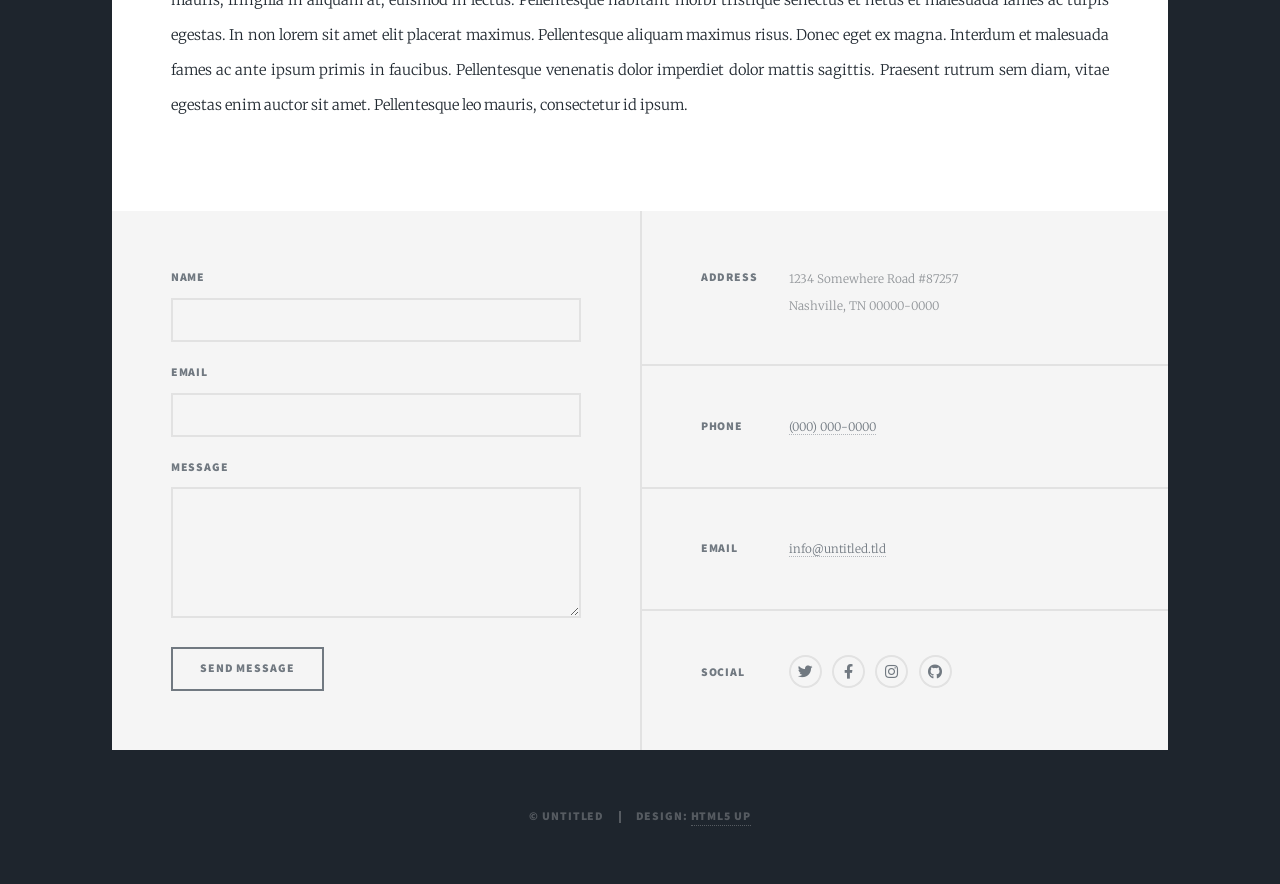
<file: generic.html>
<!DOCTYPE HTML>
<!--
	Massively by HTML5 UP
	html5up.net | @ajlkn
	Free for personal and commercial use under the CCA 3.0 license (html5up.net/license)
-->
<html>
	<head>
		<title>Generic Page - Massively by HTML5 UP</title>
		<meta charset="utf-8" />
		<meta name="viewport" content="width=device-width, initial-scale=1, user-scalable=no" />
		<link rel="stylesheet" href="assets/css/main.css" />
		<noscript><link rel="stylesheet" href="assets/css/noscript.css" /></noscript>
	</head>
	<body class="is-preload">

		<!-- Wrapper -->
			<div id="wrapper">

				<!-- Header -->
					<header id="header">
						<a href="index.html" class="logo">Massively</a>
					</header>

				<!-- Nav -->
					<nav id="nav">
						<ul class="links">
							<li><a href="index.html">This is Massively</a></li>
							<li class="active"><a href="generic.html">Generic Page</a></li>
							<li><a href="elements.html">Elements Reference</a></li>
						</ul>
						<ul class="icons">
							<li><a href="#" class="icon brands fa-twitter"><span class="label">Twitter</span></a></li>
							<li><a href="#" class="icon brands fa-facebook-f"><span class="label">Facebook</span></a></li>
							<li><a href="#" class="icon brands fa-instagram"><span class="label">Instagram</span></a></li>
							<li><a href="#" class="icon brands fa-github"><span class="label">GitHub</span></a></li>
						</ul>
					</nav>

				<!-- Main -->
					<div id="main">

						<!-- Post -->
							<section class="post">
								<header class="major">
									<span class="date">April 25, 2017</span>
									<h1>This is a<br />
									Generic Page</h1>
									<p>Aenean ornare velit lacus varius enim ullamcorper proin aliquam<br />
									facilisis ante sed etiam magna interdum congue. Lorem ipsum dolor<br />
									amet nullam sed etiam veroeros.</p>
								</header>
								<div class="image main"><img src="images/pic01.jpg" alt="" /></div>
								<p>Donec eget ex magna. Interdum et malesuada fames ac ante ipsum primis in faucibus. Pellentesque venenatis dolor imperdiet dolor mattis sagittis. Praesent rutrum sem diam, vitae egestas enim auctor sit amet. Pellentesque leo mauris, consectetur id ipsum sit amet, fergiat. Pellentesque in mi eu massa lacinia malesuada et a elit. Donec urna ex, lacinia in purus ac, pretium pulvinar mauris. Nunc lorem mauris, fringilla in aliquam at, euismod in lectus. Pellentesque habitant morbi tristique senectus et netus et malesuada fames ac turpis egestas. Curabitur sapien risus, commodo eget turpis at, elementum convallis enim turpis, lorem ipsum dolor sit amet nullam.</p>
								<p>Lorem ipsum dolor sit amet, consectetur adipiscing elit. Duis dapibus rutrum facilisis. Class aptent taciti sociosqu ad litora torquent per conubia nostra, per inceptos himenaeos. Etiam tristique libero eu nibh porttitor fermentum. Nullam venenatis erat id vehicula viverra. Nunc ultrices eros ut ultricies condimentum. Mauris risus lacus, blandit sit amet venenatis non, bibendum vitae dolor. Nunc lorem mauris, fringilla in aliquam at, euismod in lectus. Pellentesque habitant morbi tristique senectus et netus et malesuada fames ac turpis egestas. In non lorem sit amet elit placerat maximus. Pellentesque aliquam maximus risus. Donec eget ex magna. Interdum et malesuada fames ac ante ipsum primis in faucibus. Pellentesque venenatis dolor imperdiet dolor mattis sagittis. Praesent rutrum sem diam, vitae egestas enim auctor sit amet. Pellentesque leo mauris, consectetur id ipsum.</p>
							</section>

					</div>

				<!-- Footer -->
					<footer id="footer">
						<section>
							<form method="post" action="#">
								<div class="fields">
									<div class="field">
										<label for="name">Name</label>
										<input type="text" name="name" id="name" />
									</div>
									<div class="field">
										<label for="email">Email</label>
										<input type="text" name="email" id="email" />
									</div>
									<div class="field">
										<label for="message">Message</label>
										<textarea name="message" id="message" rows="3"></textarea>
									</div>
								</div>
								<ul class="actions">
									<li><input type="submit" value="Send Message" /></li>
								</ul>
							</form>
						</section>
						<section class="split contact">
							<section class="alt">
								<h3>Address</h3>
								<p>1234 Somewhere Road #87257<br />
								Nashville, TN 00000-0000</p>
							</section>
							<section>
								<h3>Phone</h3>
								<p><a href="#">(000) 000-0000</a></p>
							</section>
							<section>
								<h3>Email</h3>
								<p><a href="#">info@untitled.tld</a></p>
							</section>
							<section>
								<h3>Social</h3>
								<ul class="icons alt">
									<li><a href="#" class="icon brands alt fa-twitter"><span class="label">Twitter</span></a></li>
									<li><a href="#" class="icon brands alt fa-facebook-f"><span class="label">Facebook</span></a></li>
									<li><a href="#" class="icon brands alt fa-instagram"><span class="label">Instagram</span></a></li>
									<li><a href="#" class="icon brands alt fa-github"><span class="label">GitHub</span></a></li>
								</ul>
							</section>
						</section>
					</footer>

				<!-- Copyright -->
					<div id="copyright">
						<ul><li>&copy; Untitled</li><li>Design: <a href="https://html5up.net">HTML5 UP</a></li></ul>
					</div>

			</div>

		<!-- Scripts -->
			<script src="assets/js/jquery.min.js"></script>
			<script src="assets/js/jquery.scrollex.min.js"></script>
			<script src="assets/js/jquery.scrolly.min.js"></script>
			<script src="assets/js/browser.min.js"></script>
			<script src="assets/js/breakpoints.min.js"></script>
			<script src="assets/js/util.js"></script>
			<script src="assets/js/main.js"></script>

	</body>
</html>
</file>
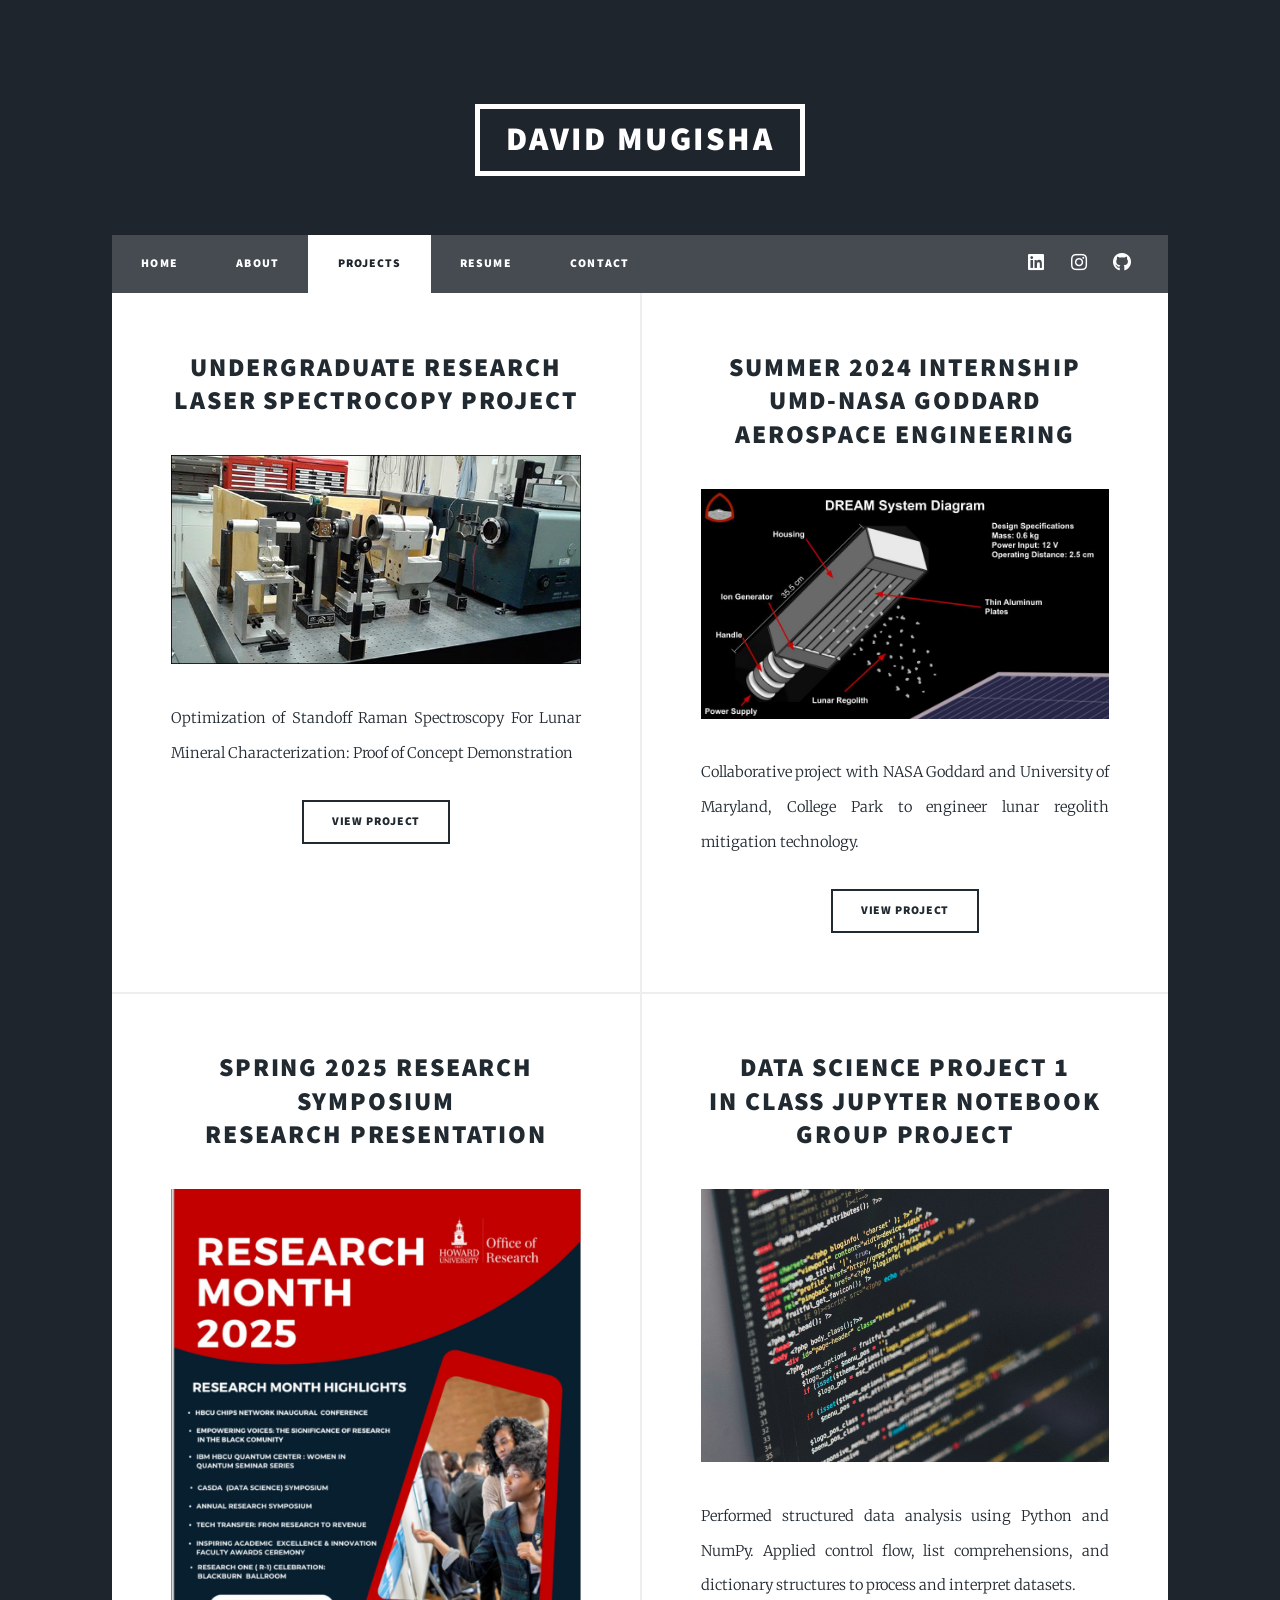
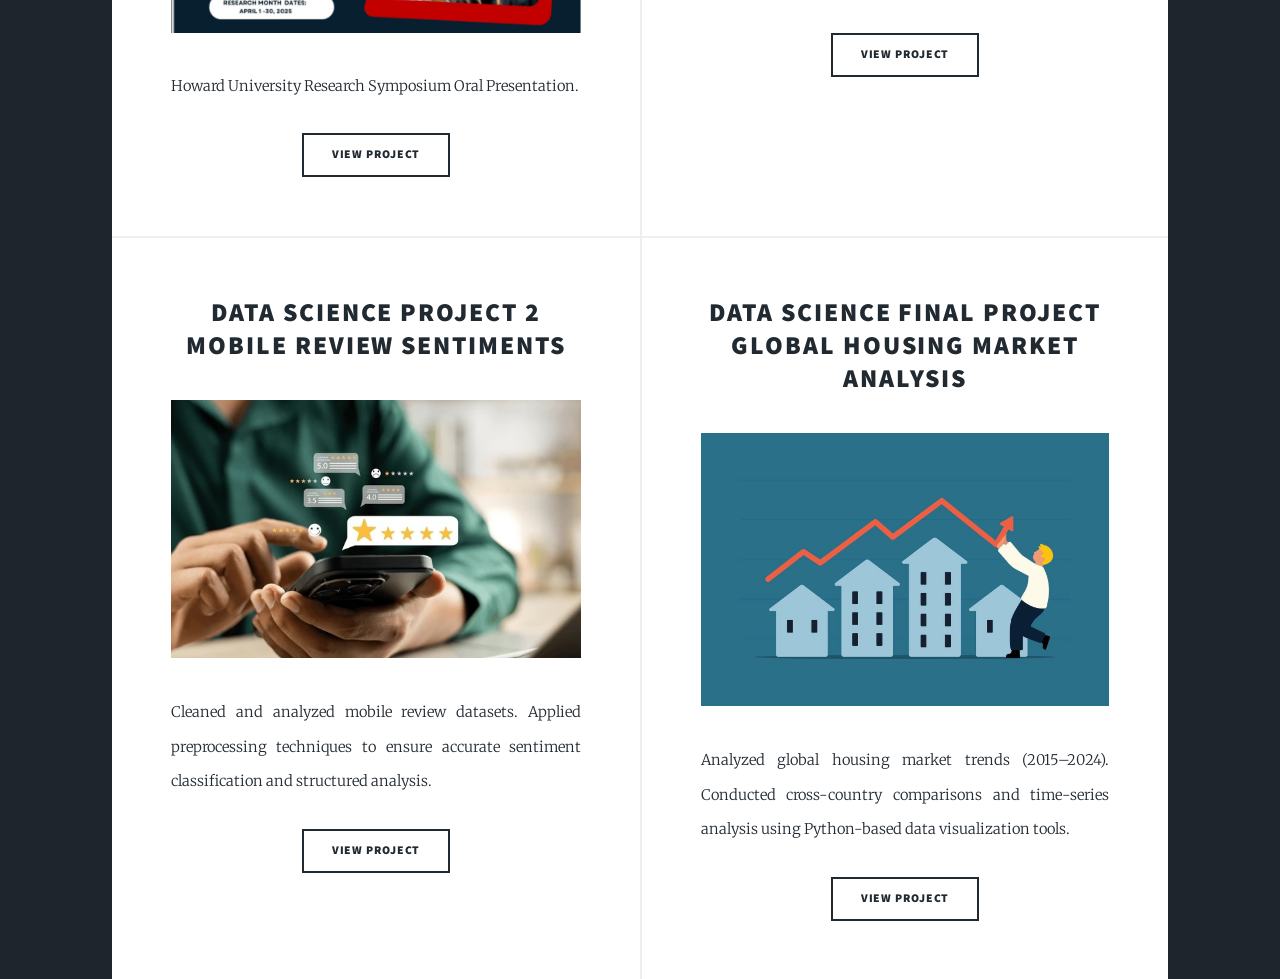
<file: projects.html>
<!DOCTYPE HTML>
<html>
<head>
    <title>Projects | David Mugisha</title>
    <meta charset="utf-8" />
    <meta name="viewport" content="width=device-width, initial-scale=1" />
    <link rel="stylesheet" href="assets/css/main.css" />
</head>

<body class="is-preload">

<div id="wrapper">

<header id="header">
    <a href="index.html" class="logo">David Mugisha</a>
</header>

<nav id="nav">
    <ul class="links">
        <li><a href="index.html">Home</a></li>
        <li><a href="about.html">About</a></li>
        <li class="active"><a href="projects.html">Projects</a></li>
        <li><a href="resume.html">Resume</a></li>
        <li><a href="contact.html">Contact</a></li>
    </ul>
    </ul>
 <ul class="icons">
 <li><a href="https://www.linkedin.com/in/david-mugisha-b107b8259/" class="icon brands alt fa-linkedin"><span class="label">LinkedIn</span></a></li>
 <li><a href="https://www.instagram.com/davidmugisha292/" class="icon brands alt fa-instagram"><span class="label">Instagram</span></a></li>
 <li><a href="https://github.com/mugisdavid807-code" class="icon brands alt fa-github"><span class="label">GitHub</span></a></li>
 </ul>

</nav>

<div id="main">

<section class="posts">

<article>
    <header>
        <h2><a href="https://github.com/mugisdavid807-code/Raman_Spectroscopy_Undergraduate_Research">Undergraduate Research<br />
		Laser Spectrocopy Project</a></h2>
		</header>
	    <a href="https://github.com/mugisdavid807-code/Raman_Spectroscopy_Undergraduate_Research" class="image fit"><img src="images/L53.jpg" alt="" /></a>
    <p>
        Optimization of Standoff Raman Spectroscopy For Lunar Mineral Characterization: Proof of Concept Demonstration
    </p>
    <ul class="actions special">
        <li><a href="https://github.com/mugisdavid807-code/Raman_Spectroscopy_Undergraduate_Research" class="button">View Project</a></li>
    </ul>
</article>

<article>
    <header>
        <h2><a href="https://github.com/mugisdavid807-code/Summer_2024_internship">Summer 2024 Internship<br />
		UMD-NASA Goddard Aerospace Engineering</a></h2>
		</header>
	    <a href="https://github.com/mugisdavid807-code/Summer_2024_internship" class="image fit"><img src="images/System-Diagram.jpg" alt="" /></a>
    <p>
        Collaborative project with NASA Goddard and University of Maryland, College Park to engineer lunar regolith mitigation technology.
    </p>
    <ul class="actions special">
        <li><a href="https://github.com/mugisdavid807-code/Summer_2024_internship" class="button">View Project</a></li>
    </ul>
</article>

<article>
    <header>
        <h2><a href="https://howardu-my.sharepoint.com/:p:/r/personal/yaman_siwakoti_bison_howard_edu/_layouts/15/Doc.aspx?sourcedoc=%7B171F8B5F-C334-4B6A-A1C7-72B84954ECB1%7D&file=Raman%20Progress.pptx&action=edit&mobileredirect=true&DefaultItemOpen=1&wdOrigin=APPHOME-WEB.DIRECT%2CAPPHOME-WEB.UNAUTH%2CAPPHOME-WEB.SHELL.SIGNIN%2CAPPHOME-WEB.FILEBROWSER.RECENT&wdPreviousSession=4e194b71-91d8-4ff0-805f-006637592a85&wdPreviousSessionSrc=AppHomeWeb&ct=1772404901523">Spring 2025 Research Symposium<br />
		Research Presentation</a></h2>
		</header>
	    <a href="https://howardu-my.sharepoint.com/:p:/r/personal/yaman_siwakoti_bison_howard_edu/_layouts/15/Doc.aspx?sourcedoc=%7B171F8B5F-C334-4B6A-A1C7-72B84954ECB1%7D&file=Raman%20Progress.pptx&action=edit&mobileredirect=true&DefaultItemOpen=1&wdOrigin=APPHOME-WEB.DIRECT%2CAPPHOME-WEB.UNAUTH%2CAPPHOME-WEB.SHELL.SIGNIN%2CAPPHOME-WEB.FILEBROWSER.RECENT&wdPreviousSession=4e194b71-91d8-4ff0-805f-006637592a85&wdPreviousSessionSrc=AppHomeWeb&ct=1772404901523" class="image fit"><img src="images/Image 3-1-26 at 5.48 PM.png" alt="" /></a>
    <p>
        Howard University Research Symposium Oral Presentation.
    </p>
    <ul class="actions special">
        <li><a href="https://howardu-my.sharepoint.com/:p:/r/personal/yaman_siwakoti_bison_howard_edu/_layouts/15/Doc.aspx?sourcedoc=%7B171F8B5F-C334-4B6A-A1C7-72B84954ECB1%7D&file=Raman%20Progress.pptx&action=edit&mobileredirect=true&DefaultItemOpen=1&wdOrigin=APPHOME-WEB.DIRECT%2CAPPHOME-WEB.UNAUTH%2CAPPHOME-WEB.SHELL.SIGNIN%2CAPPHOME-WEB.FILEBROWSER.RECENT&wdPreviousSession=4e194b71-91d8-4ff0-805f-006637592a85&wdPreviousSessionSrc=AppHomeWeb&ct=1772404901523" class="button">View Project</a></li>
    </ul>
</article>



<article>
    <header>
        <h2><a href="https://github.com/mugisdavid807-code/Project-1">Data Science Project 1<br />
		In Class Jupyter Notebook Group Project</a></h2>
		</header>
	    <a href="https://github.com/mugisdavid807-code/Project-1" class="image fit"><img src="images/project 1 image.jpeg" alt="" /></a>
    <p>
        Performed structured data analysis using Python and NumPy.
        Applied control flow, list comprehensions, and dictionary structures
        to process and interpret datasets.
    </p>
    <ul class="actions special">
        <li><a href="https://github.com/mugisdavid807-code/Project-1" class="button">View Project</a></li>
    </ul>
</article>

<article>
    <header>
     <h2><a href="https://github.com/mugisdavid807-code/Project-2">Data Science Project 2<br />
	Mobile Review Sentiments
	</a></h2>
	</header>
	<a href="https://github.com/mugisdavid807-code/Project-2" class="image fit"><img src="images/Mobile Reviews.jpg" alt="" /></a>
    <p>
        Cleaned and analyzed mobile review datasets.
        Applied preprocessing techniques to ensure accurate
        sentiment classification and structured analysis.
    </p>
    <ul class="actions special">
        <li><a href="https://github.com/mugisdavid807-code/Project-2" class="button">View Project</a></li>
    </ul>
</article>

<article>
    <header>
    <h2><a href="https://github.com/mugisdavid807-code/David_Mugisha_FinalProject">Data Science Final Project<br />
	Global Housing Market Analysis
	</a></h2>
	</header>
	<a href="https://github.com/mugisdavid807-code/David_Mugisha_FinalProject" class="image fit"><img src="images/Image 36.jpg" alt="" /></a>
    <p>
        Analyzed global housing market trends (2015–2024).
        Conducted cross-country comparisons and time-series analysis
        using Python-based data visualization tools.
    </p>
    <ul class="actions special">
        <li><a href="https://github.com/mugisdavid807-code/David_Mugisha_FinalProject" class="button">View Project</a></li>
    </ul>
</article>

</section>

</div>

</div>

<script src="assets/js/jquery.min.js"></script>
<script src="assets/js/main.js"></script>

</body>
</html>
</file>
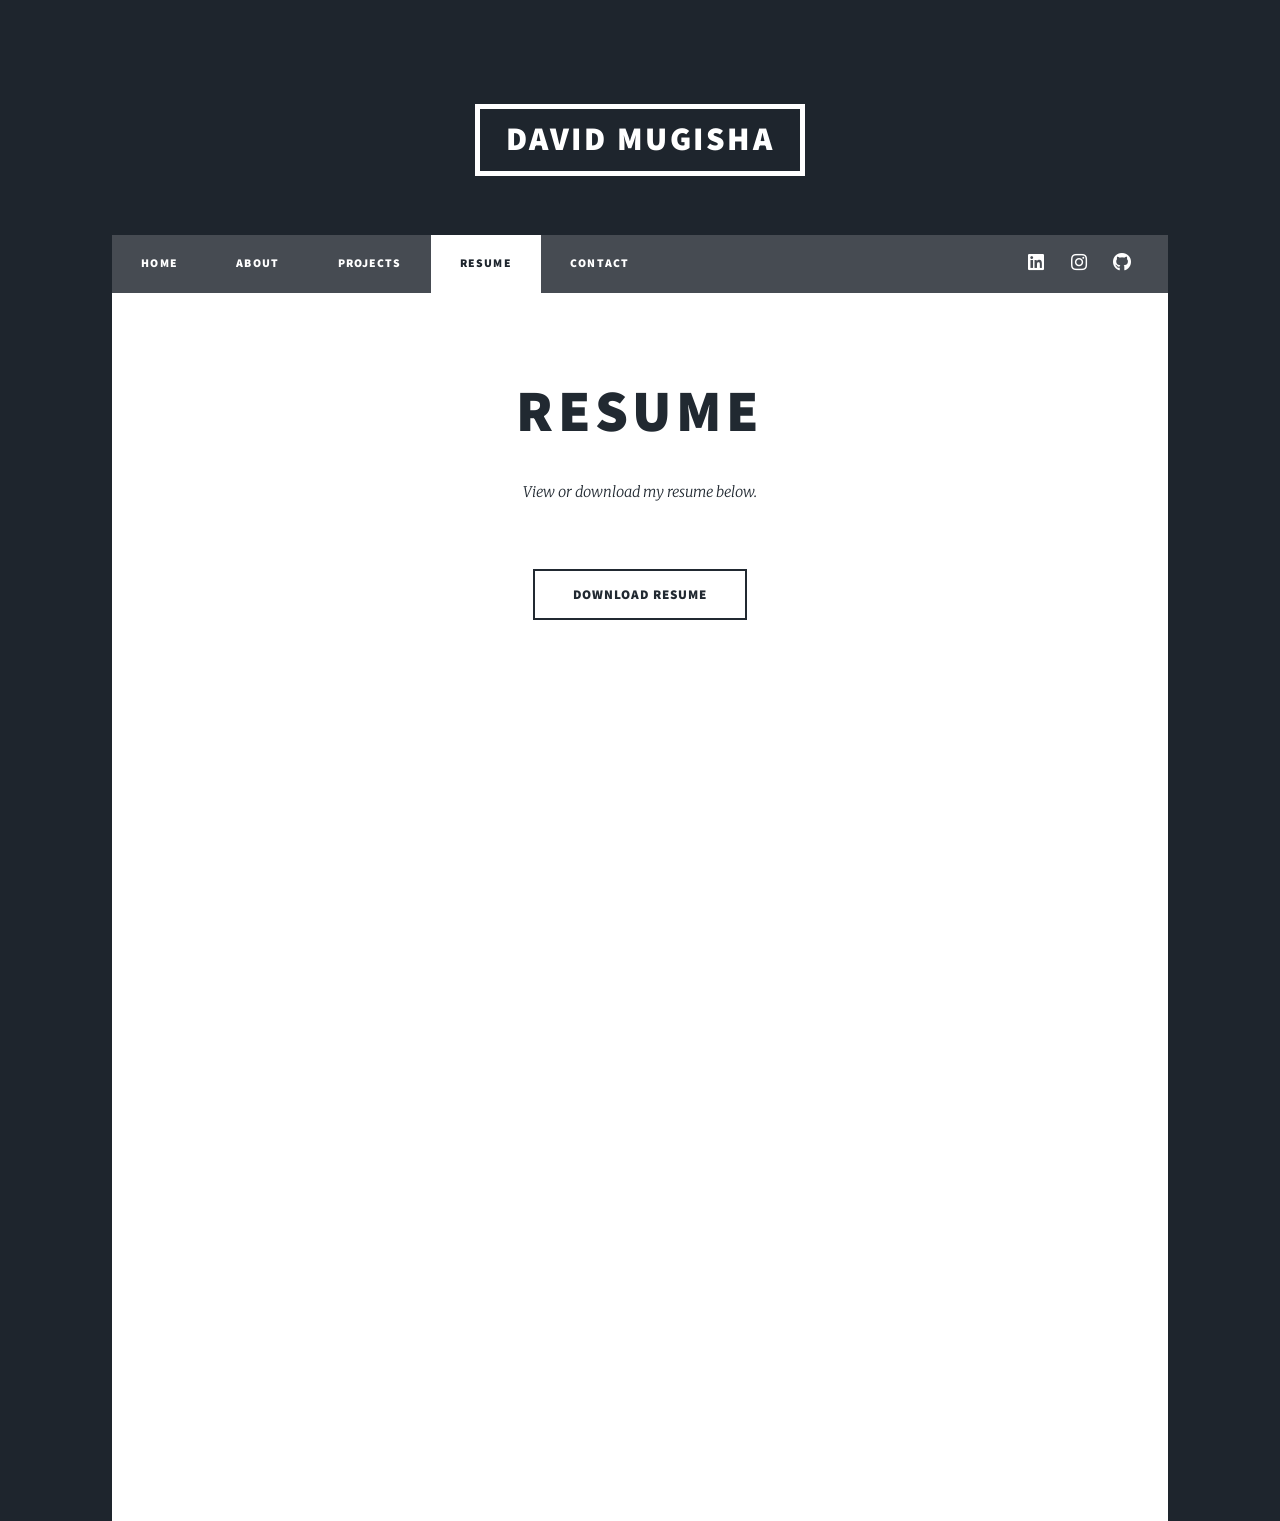
<file: resume.html>
<!DOCTYPE HTML>
<html>
<head>
    <title>Resume | David Mugisha</title>
    <meta charset="utf-8" />
    <meta name="viewport" content="width=device-width, initial-scale=1" />
    <link rel="stylesheet" href="assets/css/main.css" />
</head>

<body class="is-preload">

<div id="wrapper">

<header id="header">
    <a href="index.html" class="logo">David Mugisha</a>
</header>

<nav id="nav">
    <ul class="links">
        <li><a href="index.html">Home</a></li>
        <li><a href="about.html">About</a></li>
        <li><a href="projects.html">Projects</a></li>
        <li class="active"><a href="resume.html">Resume</a></li>
        <li><a href="contact.html">Contact</a></li>
    </ul>
    </ul>
 <ul class="icons">
 <li><a href="https://www.linkedin.com/in/david-mugisha-b107b8259/" class="icon brands alt fa-linkedin"><span class="label">LinkedIn</span></a></li>
 <li><a href="https://www.instagram.com/davidmugisha292/" class="icon brands alt fa-instagram"><span class="label">Instagram</span></a></li>
 <li><a href="https://github.com/mugisdavid807-code" class="icon brands alt fa-github"><span class="label">GitHub</span></a></li>
 </ul>

</nav>
<div id="main">

<article class="post">
    <header class="major">
        <h2>Resume</h2>
        <p>View or download my resume below.</p>
    </header>

    <!-- Download Button -->
    <ul class="actions special">
        <li>
            <a href="images/David MUGISHA OFFICIAL RESUME.pdf"
               class="button large"
               download>
               Download Resume
            </a>
        </li>
    </ul>

    <!-- Embedded Resume -->
    <div style="margin-top: 2em;">
        <iframe 
            src="images/David MUGISHA OFFICIAL RESUME.pdf" 
            width="100%" 
            height="800px"
            style="border: none;">
        </iframe>
    </div>

</article>

</div>

</div>

<script src="assets/js/jquery.min.js"></script>
<script src="assets/js/main.js"></script>

</body>
</html>
</file>
<file: assets/css/main.css>
@import url(fontawesome-all.min.css);
@import url("https://fonts.googleapis.com/css?family=Merriweather:300,700,300italic,700italic|Source+Sans+Pro:900");

/*
	Massively by HTML5 UP
	html5up.net | @ajlkn
	Free for personal and commercial use under the CCA 3.0 license (html5up.net/license)
*/

html, body, div, span, applet, object,
iframe, h1, h2, h3, h4, h5, h6, p, blockquote,
pre, a, abbr, acronym, address, big, cite,
code, del, dfn, em, img, ins, kbd, q, s, samp,
small, strike, strong, sub, sup, tt, var, b,
u, i, center, dl, dt, dd, ol, ul, li, fieldset,
form, label, legend, table, caption, tbody,
tfoot, thead, tr, th, td, article, aside,
canvas, details, embed, figure, figcaption,
footer, header, hgroup, menu, nav, output, ruby,
section, summary, time, mark, audio, video {
	margin: 0;
	padding: 0;
	border: 0;
	font-size: 100%;
	font: inherit;
	vertical-align: baseline;}

article, aside, details, figcaption, figure,
footer, header, hgroup, menu, nav, section {
	display: block;}

body {
	line-height: 1;
}

ol, ul {
	list-style: none;
}

blockquote, q {
	quotes: none;
}

	blockquote:before, blockquote:after, q:before, q:after {
		content: '';
		content: none;
	}

table {
	border-collapse: collapse;
	border-spacing: 0;
}

body {
	-webkit-text-size-adjust: none;
}

mark {
	background-color: transparent;
	color: inherit;
}

input::-moz-focus-inner {
	border: 0;
	padding: 0;
}

input, select, textarea {
	-moz-appearance: none;
	-webkit-appearance: none;
	-ms-appearance: none;
	appearance: none;
}

/* Basic */

	@-ms-viewport {
		width: device-width;
	}

	body {
		-ms-overflow-style: scrollbar;
	}

	@media screen and (max-width: 480px) {

		html, body {
			min-width: 320px;
		}

	}

	html {
		box-sizing: border-box;
	}

	*, *:before, *:after {
		box-sizing: inherit;
	}

	body {
		background-color: #1e252d;
	}

		body.is-preload *, body.is-preload *:before, body.is-preload *:after {
			-moz-animation: none !important;
			-webkit-animation: none !important;
			-ms-animation: none !important;
			animation: none !important;
			-moz-transition: none !important;
			-webkit-transition: none !important;
			-ms-transition: none !important;
			transition: none !important;
		}

/* Type */

	html {
		font-size: 16pt;
	}

		@media screen and (max-width: 1680px) {

			html {
				font-size: 12pt;
			}

		}

		@media screen and (max-width: 1280px) {

			html {
				font-size: 11pt;
			}

		}

		@media screen and (max-width: 360px) {

			html {
				font-size: 10pt;
			}

		}

	body {
		color: #212931;
	}

	body, input, select, textarea {
		font-family: "Merriweather", Georgia, serif;
		font-weight: 300;
		font-size: 1rem;
		line-height: 2.375;
	}

	a {
		-moz-transition: color 0.2s ease-in-out, background-color 0.2s ease-in-out, border-color 0.2s ease-in-out, box-shadow 0.2s ease-in-out;
		-webkit-transition: color 0.2s ease-in-out, background-color 0.2s ease-in-out, border-color 0.2s ease-in-out, box-shadow 0.2s ease-in-out;
		-ms-transition: color 0.2s ease-in-out, background-color 0.2s ease-in-out, border-color 0.2s ease-in-out, box-shadow 0.2s ease-in-out;
		transition: color 0.2s ease-in-out, background-color 0.2s ease-in-out, border-color 0.2s ease-in-out, box-shadow 0.2s ease-in-out;
		border-bottom: dotted 1px;
		text-decoration: none;
	}

		a:hover {
			border-bottom-color: transparent;
		}

	strong, b {
		font-weight: 600;
	}

	em, i {
		font-style: italic;
	}

	p {
		text-align: justify;
		margin: 0 0 2rem 0;
	}

	h1, h2, h3, h4, h5, h6 {
		font-family: "Source Sans Pro", Helvetica, sans-serif;
		font-weight: 900;
		line-height: 1.5;
		letter-spacing: 0.075em;
		text-transform: uppercase;
		margin: 0 0 1rem 0;
	}

		h1 a, h2 a, h3 a, h4 a, h5 a, h6 a {
			border-bottom: 0;
			color: inherit;
			text-decoration: none;
		}

	h1 {
		font-size: 4rem;
		line-height: 1.1;
		margin: 0 0 2rem 0;
	}

	h2 {
		font-size: 1.75rem;
		line-height: 1.3;
		margin: 0 0 1.5rem 0;
	}

	h3 {
		font-size: 1.25rem;
		margin: 0 0 1.5rem 0;
	}

	h4 {
		font-size: 1rem;
	}

	h5 {
		font-size: 0.9rem;
	}

	h6 {
		font-size: 0.8rem;
	}

	sub {
		font-size: 0.8rem;
		position: relative;
		top: 0.5rem;
	}

	sup {
		font-size: 0.8rem;
		position: relative;
		top: -0.5rem;
	}

	blockquote {
		border-left: solid 4px;
		font-style: italic;
		margin: 0 0 2rem 0;
		padding: 0.5rem 0 0.5rem 2rem;
	}

	code {
		border: solid 2px;
		font-family: "Courier New", monospace;
		font-size: 0.9rem;
		margin: 0 0.25rem;
		padding: 0.25rem 0.65rem;
	}

	pre {
		-webkit-overflow-scrolling: touch;
		font-family: "Courier New", monospace;
		font-size: 0.9rem;
		margin: 0 0 2rem 0;
	}

		pre code {
			display: block;
			line-height: 1.75;
			padding: 1rem 1.5rem;
			overflow-x: auto;
		}

	hr {
		border: 0;
		border-bottom: solid 2px;
		margin: 3rem 0;
	}

		hr.major {
			margin: 5rem 0;
		}

	.align-left {
		text-align: left;
	}

	.align-center {
		text-align: center;
	}

	.align-right {
		text-align: right;
	}

	input, select, textarea {
		color: #212931;
	}

	a {
		color: #212931;
		border-bottom-color: rgba(33, 41, 49, 0.5);
	}

		a:hover {
			border-bottom-color: transparent;
			color: #18bfef !important;
		}

	strong, b {
		color: #212931;
	}

	h1, h2, h3, h4, h5, h6 {
		color: #212931;
	}

	blockquote {
		border-left-color: #eeeeee;
	}

	code {
		background: rgba(220, 220, 220, 0.25);
		border-color: #eeeeee;
	}

	hr {
		border-bottom-color: #eeeeee;
	}

/* Row */

	.row {
		display: flex;
		flex-wrap: wrap;
		box-sizing: border-box;
		align-items: stretch;
	}

		.row > * {
			box-sizing: border-box;
		}

		.row.gtr-uniform > * > :last-child {
			margin-bottom: 0;
		}

		.row.aln-left {
			justify-content: flex-start;
		}

		.row.aln-center {
			justify-content: center;
		}

		.row.aln-right {
			justify-content: flex-end;
		}

		.row.aln-top {
			align-items: flex-start;
		}

		.row.aln-middle {
			align-items: center;
		}

		.row.aln-bottom {
			align-items: flex-end;
		}

		.row > .imp {
			order: -1;
		}

		.row > .col-1 {
			width: 8.33333%;
		}

		.row > .off-1 {
			margin-left: 8.33333%;
		}

		.row > .col-2 {
			width: 16.66667%;
		}

		.row > .off-2 {
			margin-left: 16.66667%;
		}

		.row > .col-3 {
			width: 25%;
		}

		.row > .off-3 {
			margin-left: 25%;
		}

		.row > .col-4 {
			width: 33.33333%;
		}

		.row > .off-4 {
			margin-left: 33.33333%;
		}

		.row > .col-5 {
			width: 41.66667%;
		}

		.row > .off-5 {
			margin-left: 41.66667%;
		}

		.row > .col-6 {
			width: 50%;
		}

		.row > .off-6 {
			margin-left: 50%;
		}

		.row > .col-7 {
			width: 58.33333%;
		}

		.row > .off-7 {
			margin-left: 58.33333%;
		}

		.row > .col-8 {
			width: 66.66667%;
		}

		.row > .off-8 {
			margin-left: 66.66667%;
		}

		.row > .col-9 {
			width: 75%;
		}

		.row > .off-9 {
			margin-left: 75%;
		}

		.row > .col-10 {
			width: 83.33333%;
		}

		.row > .off-10 {
			margin-left: 83.33333%;
		}

		.row > .col-11 {
			width: 91.66667%;
		}

		.row > .off-11 {
			margin-left: 91.66667%;
		}

		.row > .col-12 {
			width: 100%;
		}

		.row > .off-12 {
			margin-left: 100%;
		}

		.row.gtr-0 {
			margin-top: 0;
			margin-left: 0rem;
		}

			.row.gtr-0 > * {
				padding: 0 0 0 0rem;
			}

			.row.gtr-0.gtr-uniform {
				margin-top: 0rem;
			}

				.row.gtr-0.gtr-uniform > * {
					padding-top: 0rem;
				}

		.row.gtr-25 {
			margin-top: 0;
			margin-left: -0.375rem;
		}

			.row.gtr-25 > * {
				padding: 0 0 0 0.375rem;
			}

			.row.gtr-25.gtr-uniform {
				margin-top: -0.375rem;
			}

				.row.gtr-25.gtr-uniform > * {
					padding-top: 0.375rem;
				}

		.row.gtr-50 {
			margin-top: 0;
			margin-left: -0.75rem;
		}

			.row.gtr-50 > * {
				padding: 0 0 0 0.75rem;
			}

			.row.gtr-50.gtr-uniform {
				margin-top: -0.75rem;
			}

				.row.gtr-50.gtr-uniform > * {
					padding-top: 0.75rem;
				}

		.row {
			margin-top: 0;
			margin-left: -1.5rem;
		}

			.row > * {
				padding: 0 0 0 1.5rem;
			}

			.row.gtr-uniform {
				margin-top: -1.5rem;
			}

				.row.gtr-uniform > * {
					padding-top: 1.5rem;
				}

		.row.gtr-150 {
			margin-top: 0;
			margin-left: -2.25rem;
		}

			.row.gtr-150 > * {
				padding: 0 0 0 2.25rem;
			}

			.row.gtr-150.gtr-uniform {
				margin-top: -2.25rem;
			}

				.row.gtr-150.gtr-uniform > * {
					padding-top: 2.25rem;
				}

		.row.gtr-200 {
			margin-top: 0;
			margin-left: -3rem;
		}

			.row.gtr-200 > * {
				padding: 0 0 0 3rem;
			}

			.row.gtr-200.gtr-uniform {
				margin-top: -3rem;
			}

				.row.gtr-200.gtr-uniform > * {
					padding-top: 3rem;
				}

		@media screen and (max-width: 1680px) {

			.row {
				display: flex;
				flex-wrap: wrap;
				box-sizing: border-box;
				align-items: stretch;
			}

				.row > * {
					box-sizing: border-box;
				}

				.row.gtr-uniform > * > :last-child {
					margin-bottom: 0;
				}

				.row.aln-left {
					justify-content: flex-start;
				}

				.row.aln-center {
					justify-content: center;
				}

				.row.aln-right {
					justify-content: flex-end;
				}

				.row.aln-top {
					align-items: flex-start;
				}

				.row.aln-middle {
					align-items: center;
				}

				.row.aln-bottom {
					align-items: flex-end;
				}

				.row > .imp-xlarge {
					order: -1;
				}

				.row > .col-1-xlarge {
					width: 8.33333%;
				}

				.row > .off-1-xlarge {
					margin-left: 8.33333%;
				}

				.row > .col-2-xlarge {
					width: 16.66667%;
				}

				.row > .off-2-xlarge {
					margin-left: 16.66667%;
				}

				.row > .col-3-xlarge {
					width: 25%;
				}

				.row > .off-3-xlarge {
					margin-left: 25%;
				}

				.row > .col-4-xlarge {
					width: 33.33333%;
				}

				.row > .off-4-xlarge {
					margin-left: 33.33333%;
				}

				.row > .col-5-xlarge {
					width: 41.66667%;
				}

				.row > .off-5-xlarge {
					margin-left: 41.66667%;
				}

				.row > .col-6-xlarge {
					width: 50%;
				}

				.row > .off-6-xlarge {
					margin-left: 50%;
				}

				.row > .col-7-xlarge {
					width: 58.33333%;
				}

				.row > .off-7-xlarge {
					margin-left: 58.33333%;
				}

				.row > .col-8-xlarge {
					width: 66.66667%;
				}

				.row > .off-8-xlarge {
					margin-left: 66.66667%;
				}

				.row > .col-9-xlarge {
					width: 75%;
				}

				.row > .off-9-xlarge {
					margin-left: 75%;
				}

				.row > .col-10-xlarge {
					width: 83.33333%;
				}

				.row > .off-10-xlarge {
					margin-left: 83.33333%;
				}

				.row > .col-11-xlarge {
					width: 91.66667%;
				}

				.row > .off-11-xlarge {
					margin-left: 91.66667%;
				}

				.row > .col-12-xlarge {
					width: 100%;
				}

				.row > .off-12-xlarge {
					margin-left: 100%;
				}

				.row.gtr-0 {
					margin-top: 0;
					margin-left: 0rem;
				}

					.row.gtr-0 > * {
						padding: 0 0 0 0rem;
					}

					.row.gtr-0.gtr-uniform {
						margin-top: 0rem;
					}

						.row.gtr-0.gtr-uniform > * {
							padding-top: 0rem;
						}

				.row.gtr-25 {
					margin-top: 0;
					margin-left: -0.375rem;
				}

					.row.gtr-25 > * {
						padding: 0 0 0 0.375rem;
					}

					.row.gtr-25.gtr-uniform {
						margin-top: -0.375rem;
					}

						.row.gtr-25.gtr-uniform > * {
							padding-top: 0.375rem;
						}

				.row.gtr-50 {
					margin-top: 0;
					margin-left: -0.75rem;
				}

					.row.gtr-50 > * {
						padding: 0 0 0 0.75rem;
					}

					.row.gtr-50.gtr-uniform {
						margin-top: -0.75rem;
					}

						.row.gtr-50.gtr-uniform > * {
							padding-top: 0.75rem;
						}

				.row {
					margin-top: 0;
					margin-left: -1.5rem;
				}

					.row > * {
						padding: 0 0 0 1.5rem;
					}

					.row.gtr-uniform {
						margin-top: -1.5rem;
					}

						.row.gtr-uniform > * {
							padding-top: 1.5rem;
						}

				.row.gtr-150 {
					margin-top: 0;
					margin-left: -2.25rem;
				}

					.row.gtr-150 > * {
						padding: 0 0 0 2.25rem;
					}

					.row.gtr-150.gtr-uniform {
						margin-top: -2.25rem;
					}

						.row.gtr-150.gtr-uniform > * {
							padding-top: 2.25rem;
						}

				.row.gtr-200 {
					margin-top: 0;
					margin-left: -3rem;
				}

					.row.gtr-200 > * {
						padding: 0 0 0 3rem;
					}

					.row.gtr-200.gtr-uniform {
						margin-top: -3rem;
					}

						.row.gtr-200.gtr-uniform > * {
							padding-top: 3rem;
						}

		}

		@media screen and (max-width: 1280px) {

			.row {
				display: flex;
				flex-wrap: wrap;
				box-sizing: border-box;
				align-items: stretch;
			}

				.row > * {
					box-sizing: border-box;
				}

				.row.gtr-uniform > * > :last-child {
					margin-bottom: 0;
				}

				.row.aln-left {
					justify-content: flex-start;
				}

				.row.aln-center {
					justify-content: center;
				}

				.row.aln-right {
					justify-content: flex-end;
				}

				.row.aln-top {
					align-items: flex-start;
				}

				.row.aln-middle {
					align-items: center;
				}

				.row.aln-bottom {
					align-items: flex-end;
				}

				.row > .imp-large {
					order: -1;
				}

				.row > .col-1-large {
					width: 8.33333%;
				}

				.row > .off-1-large {
					margin-left: 8.33333%;
				}

				.row > .col-2-large {
					width: 16.66667%;
				}

				.row > .off-2-large {
					margin-left: 16.66667%;
				}

				.row > .col-3-large {
					width: 25%;
				}

				.row > .off-3-large {
					margin-left: 25%;
				}

				.row > .col-4-large {
					width: 33.33333%;
				}

				.row > .off-4-large {
					margin-left: 33.33333%;
				}

				.row > .col-5-large {
					width: 41.66667%;
				}

				.row > .off-5-large {
					margin-left: 41.66667%;
				}

				.row > .col-6-large {
					width: 50%;
				}

				.row > .off-6-large {
					margin-left: 50%;
				}

				.row > .col-7-large {
					width: 58.33333%;
				}

				.row > .off-7-large {
					margin-left: 58.33333%;
				}

				.row > .col-8-large {
					width: 66.66667%;
				}

				.row > .off-8-large {
					margin-left: 66.66667%;
				}

				.row > .col-9-large {
					width: 75%;
				}

				.row > .off-9-large {
					margin-left: 75%;
				}

				.row > .col-10-large {
					width: 83.33333%;
				}

				.row > .off-10-large {
					margin-left: 83.33333%;
				}

				.row > .col-11-large {
					width: 91.66667%;
				}

				.row > .off-11-large {
					margin-left: 91.66667%;
				}

				.row > .col-12-large {
					width: 100%;
				}

				.row > .off-12-large {
					margin-left: 100%;
				}

				.row.gtr-0 {
					margin-top: 0;
					margin-left: 0rem;
				}

					.row.gtr-0 > * {
						padding: 0 0 0 0rem;
					}

					.row.gtr-0.gtr-uniform {
						margin-top: 0rem;
					}

						.row.gtr-0.gtr-uniform > * {
							padding-top: 0rem;
						}

				.row.gtr-25 {
					margin-top: 0;
					margin-left: -0.375rem;
				}

					.row.gtr-25 > * {
						padding: 0 0 0 0.375rem;
					}

					.row.gtr-25.gtr-uniform {
						margin-top: -0.375rem;
					}

						.row.gtr-25.gtr-uniform > * {
							padding-top: 0.375rem;
						}

				.row.gtr-50 {
					margin-top: 0;
					margin-left: -0.75rem;
				}

					.row.gtr-50 > * {
						padding: 0 0 0 0.75rem;
					}

					.row.gtr-50.gtr-uniform {
						margin-top: -0.75rem;
					}

						.row.gtr-50.gtr-uniform > * {
							padding-top: 0.75rem;
						}

				.row {
					margin-top: 0;
					margin-left: -1.5rem;
				}

					.row > * {
						padding: 0 0 0 1.5rem;
					}

					.row.gtr-uniform {
						margin-top: -1.5rem;
					}

						.row.gtr-uniform > * {
							padding-top: 1.5rem;
						}

				.row.gtr-150 {
					margin-top: 0;
					margin-left: -2.25rem;
				}

					.row.gtr-150 > * {
						padding: 0 0 0 2.25rem;
					}

					.row.gtr-150.gtr-uniform {
						margin-top: -2.25rem;
					}

						.row.gtr-150.gtr-uniform > * {
							padding-top: 2.25rem;
						}

				.row.gtr-200 {
					margin-top: 0;
					margin-left: -3rem;
				}

					.row.gtr-200 > * {
						padding: 0 0 0 3rem;
					}

					.row.gtr-200.gtr-uniform {
						margin-top: -3rem;
					}

						.row.gtr-200.gtr-uniform > * {
							padding-top: 3rem;
						}

		}

		@media screen and (max-width: 980px) {

			.row {
				display: flex;
				flex-wrap: wrap;
				box-sizing: border-box;
				align-items: stretch;
			}

				.row > * {
					box-sizing: border-box;
				}

				.row.gtr-uniform > * > :last-child {
					margin-bottom: 0;
				}

				.row.aln-left {
					justify-content: flex-start;
				}

				.row.aln-center {
					justify-content: center;
				}

				.row.aln-right {
					justify-content: flex-end;
				}

				.row.aln-top {
					align-items: flex-start;
				}

				.row.aln-middle {
					align-items: center;
				}

				.row.aln-bottom {
					align-items: flex-end;
				}

				.row > .imp-medium {
					order: -1;
				}

				.row > .col-1-medium {
					width: 8.33333%;
				}

				.row > .off-1-medium {
					margin-left: 8.33333%;
				}

				.row > .col-2-medium {
					width: 16.66667%;
				}

				.row > .off-2-medium {
					margin-left: 16.66667%;
				}

				.row > .col-3-medium {
					width: 25%;
				}

				.row > .off-3-medium {
					margin-left: 25%;
				}

				.row > .col-4-medium {
					width: 33.33333%;
				}

				.row > .off-4-medium {
					margin-left: 33.33333%;
				}

				.row > .col-5-medium {
					width: 41.66667%;
				}

				.row > .off-5-medium {
					margin-left: 41.66667%;
				}

				.row > .col-6-medium {
					width: 50%;
				}

				.row > .off-6-medium {
					margin-left: 50%;
				}

				.row > .col-7-medium {
					width: 58.33333%;
				}

				.row > .off-7-medium {
					margin-left: 58.33333%;
				}

				.row > .col-8-medium {
					width: 66.66667%;
				}

				.row > .off-8-medium {
					margin-left: 66.66667%;
				}

				.row > .col-9-medium {
					width: 75%;
				}

				.row > .off-9-medium {
					margin-left: 75%;
				}

				.row > .col-10-medium {
					width: 83.33333%;
				}

				.row > .off-10-medium {
					margin-left: 83.33333%;
				}

				.row > .col-11-medium {
					width: 91.66667%;
				}

				.row > .off-11-medium {
					margin-left: 91.66667%;
				}

				.row > .col-12-medium {
					width: 100%;
				}

				.row > .off-12-medium {
					margin-left: 100%;
				}

				.row.gtr-0 {
					margin-top: 0;
					margin-left: 0rem;
				}

					.row.gtr-0 > * {
						padding: 0 0 0 0rem;
					}

					.row.gtr-0.gtr-uniform {
						margin-top: 0rem;
					}

						.row.gtr-0.gtr-uniform > * {
							padding-top: 0rem;
						}

				.row.gtr-25 {
					margin-top: 0;
					margin-left: -0.375rem;
				}

					.row.gtr-25 > * {
						padding: 0 0 0 0.375rem;
					}

					.row.gtr-25.gtr-uniform {
						margin-top: -0.375rem;
					}

						.row.gtr-25.gtr-uniform > * {
							padding-top: 0.375rem;
						}

				.row.gtr-50 {
					margin-top: 0;
					margin-left: -0.75rem;
				}

					.row.gtr-50 > * {
						padding: 0 0 0 0.75rem;
					}

					.row.gtr-50.gtr-uniform {
						margin-top: -0.75rem;
					}

						.row.gtr-50.gtr-uniform > * {
							padding-top: 0.75rem;
						}

				.row {
					margin-top: 0;
					margin-left: -1.5rem;
				}

					.row > * {
						padding: 0 0 0 1.5rem;
					}

					.row.gtr-uniform {
						margin-top: -1.5rem;
					}

						.row.gtr-uniform > * {
							padding-top: 1.5rem;
						}

				.row.gtr-150 {
					margin-top: 0;
					margin-left: -2.25rem;
				}

					.row.gtr-150 > * {
						padding: 0 0 0 2.25rem;
					}

					.row.gtr-150.gtr-uniform {
						margin-top: -2.25rem;
					}

						.row.gtr-150.gtr-uniform > * {
							padding-top: 2.25rem;
						}

				.row.gtr-200 {
					margin-top: 0;
					margin-left: -3rem;
				}

					.row.gtr-200 > * {
						padding: 0 0 0 3rem;
					}

					.row.gtr-200.gtr-uniform {
						margin-top: -3rem;
					}

						.row.gtr-200.gtr-uniform > * {
							padding-top: 3rem;
						}

		}

		@media screen and (max-width: 736px) {

			.row {
				display: flex;
				flex-wrap: wrap;
				box-sizing: border-box;
				align-items: stretch;
			}

				.row > * {
					box-sizing: border-box;
				}

				.row.gtr-uniform > * > :last-child {
					margin-bottom: 0;
				}

				.row.aln-left {
					justify-content: flex-start;
				}

				.row.aln-center {
					justify-content: center;
				}

				.row.aln-right {
					justify-content: flex-end;
				}

				.row.aln-top {
					align-items: flex-start;
				}

				.row.aln-middle {
					align-items: center;
				}

				.row.aln-bottom {
					align-items: flex-end;
				}

				.row > .imp-small {
					order: -1;
				}

				.row > .col-1-small {
					width: 8.33333%;
				}

				.row > .off-1-small {
					margin-left: 8.33333%;
				}

				.row > .col-2-small {
					width: 16.66667%;
				}

				.row > .off-2-small {
					margin-left: 16.66667%;
				}

				.row > .col-3-small {
					width: 25%;
				}

				.row > .off-3-small {
					margin-left: 25%;
				}

				.row > .col-4-small {
					width: 33.33333%;
				}

				.row > .off-4-small {
					margin-left: 33.33333%;
				}

				.row > .col-5-small {
					width: 41.66667%;
				}

				.row > .off-5-small {
					margin-left: 41.66667%;
				}

				.row > .col-6-small {
					width: 50%;
				}

				.row > .off-6-small {
					margin-left: 50%;
				}

				.row > .col-7-small {
					width: 58.33333%;
				}

				.row > .off-7-small {
					margin-left: 58.33333%;
				}

				.row > .col-8-small {
					width: 66.66667%;
				}

				.row > .off-8-small {
					margin-left: 66.66667%;
				}

				.row > .col-9-small {
					width: 75%;
				}

				.row > .off-9-small {
					margin-left: 75%;
				}

				.row > .col-10-small {
					width: 83.33333%;
				}

				.row > .off-10-small {
					margin-left: 83.33333%;
				}

				.row > .col-11-small {
					width: 91.66667%;
				}

				.row > .off-11-small {
					margin-left: 91.66667%;
				}

				.row > .col-12-small {
					width: 100%;
				}

				.row > .off-12-small {
					margin-left: 100%;
				}

				.row.gtr-0 {
					margin-top: 0;
					margin-left: 0rem;
				}

					.row.gtr-0 > * {
						padding: 0 0 0 0rem;
					}

					.row.gtr-0.gtr-uniform {
						margin-top: 0rem;
					}

						.row.gtr-0.gtr-uniform > * {
							padding-top: 0rem;
						}

				.row.gtr-25 {
					margin-top: 0;
					margin-left: -0.375rem;
				}

					.row.gtr-25 > * {
						padding: 0 0 0 0.375rem;
					}

					.row.gtr-25.gtr-uniform {
						margin-top: -0.375rem;
					}

						.row.gtr-25.gtr-uniform > * {
							padding-top: 0.375rem;
						}

				.row.gtr-50 {
					margin-top: 0;
					margin-left: -0.75rem;
				}

					.row.gtr-50 > * {
						padding: 0 0 0 0.75rem;
					}

					.row.gtr-50.gtr-uniform {
						margin-top: -0.75rem;
					}

						.row.gtr-50.gtr-uniform > * {
							padding-top: 0.75rem;
						}

				.row {
					margin-top: 0;
					margin-left: -1.5rem;
				}

					.row > * {
						padding: 0 0 0 1.5rem;
					}

					.row.gtr-uniform {
						margin-top: -1.5rem;
					}

						.row.gtr-uniform > * {
							padding-top: 1.5rem;
						}

				.row.gtr-150 {
					margin-top: 0;
					margin-left: -2.25rem;
				}

					.row.gtr-150 > * {
						padding: 0 0 0 2.25rem;
					}

					.row.gtr-150.gtr-uniform {
						margin-top: -2.25rem;
					}

						.row.gtr-150.gtr-uniform > * {
							padding-top: 2.25rem;
						}

				.row.gtr-200 {
					margin-top: 0;
					margin-left: -3rem;
				}

					.row.gtr-200 > * {
						padding: 0 0 0 3rem;
					}

					.row.gtr-200.gtr-uniform {
						margin-top: -3rem;
					}

						.row.gtr-200.gtr-uniform > * {
							padding-top: 3rem;
						}

		}

		@media screen and (max-width: 480px) {

			.row {
				display: flex;
				flex-wrap: wrap;
				box-sizing: border-box;
				align-items: stretch;
			}

				.row > * {
					box-sizing: border-box;
				}

				.row.gtr-uniform > * > :last-child {
					margin-bottom: 0;
				}

				.row.aln-left {
					justify-content: flex-start;
				}

				.row.aln-center {
					justify-content: center;
				}

				.row.aln-right {
					justify-content: flex-end;
				}

				.row.aln-top {
					align-items: flex-start;
				}

				.row.aln-middle {
					align-items: center;
				}

				.row.aln-bottom {
					align-items: flex-end;
				}

				.row > .imp-xsmall {
					order: -1;
				}

				.row > .col-1-xsmall {
					width: 8.33333%;
				}

				.row > .off-1-xsmall {
					margin-left: 8.33333%;
				}

				.row > .col-2-xsmall {
					width: 16.66667%;
				}

				.row > .off-2-xsmall {
					margin-left: 16.66667%;
				}

				.row > .col-3-xsmall {
					width: 25%;
				}

				.row > .off-3-xsmall {
					margin-left: 25%;
				}

				.row > .col-4-xsmall {
					width: 33.33333%;
				}

				.row > .off-4-xsmall {
					margin-left: 33.33333%;
				}

				.row > .col-5-xsmall {
					width: 41.66667%;
				}

				.row > .off-5-xsmall {
					margin-left: 41.66667%;
				}

				.row > .col-6-xsmall {
					width: 50%;
				}

				.row > .off-6-xsmall {
					margin-left: 50%;
				}

				.row > .col-7-xsmall {
					width: 58.33333%;
				}

				.row > .off-7-xsmall {
					margin-left: 58.33333%;
				}

				.row > .col-8-xsmall {
					width: 66.66667%;
				}

				.row > .off-8-xsmall {
					margin-left: 66.66667%;
				}

				.row > .col-9-xsmall {
					width: 75%;
				}

				.row > .off-9-xsmall {
					margin-left: 75%;
				}

				.row > .col-10-xsmall {
					width: 83.33333%;
				}

				.row > .off-10-xsmall {
					margin-left: 83.33333%;
				}

				.row > .col-11-xsmall {
					width: 91.66667%;
				}

				.row > .off-11-xsmall {
					margin-left: 91.66667%;
				}

				.row > .col-12-xsmall {
					width: 100%;
				}

				.row > .off-12-xsmall {
					margin-left: 100%;
				}

				.row.gtr-0 {
					margin-top: 0;
					margin-left: 0rem;
				}

					.row.gtr-0 > * {
						padding: 0 0 0 0rem;
					}

					.row.gtr-0.gtr-uniform {
						margin-top: 0rem;
					}

						.row.gtr-0.gtr-uniform > * {
							padding-top: 0rem;
						}

				.row.gtr-25 {
					margin-top: 0;
					margin-left: -0.375rem;
				}

					.row.gtr-25 > * {
						padding: 0 0 0 0.375rem;
					}

					.row.gtr-25.gtr-uniform {
						margin-top: -0.375rem;
					}

						.row.gtr-25.gtr-uniform > * {
							padding-top: 0.375rem;
						}

				.row.gtr-50 {
					margin-top: 0;
					margin-left: -0.75rem;
				}

					.row.gtr-50 > * {
						padding: 0 0 0 0.75rem;
					}

					.row.gtr-50.gtr-uniform {
						margin-top: -0.75rem;
					}

						.row.gtr-50.gtr-uniform > * {
							padding-top: 0.75rem;
						}

				.row {
					margin-top: 0;
					margin-left: -1.5rem;
				}

					.row > * {
						padding: 0 0 0 1.5rem;
					}

					.row.gtr-uniform {
						margin-top: -1.5rem;
					}

						.row.gtr-uniform > * {
							padding-top: 1.5rem;
						}

				.row.gtr-150 {
					margin-top: 0;
					margin-left: -2.25rem;
				}

					.row.gtr-150 > * {
						padding: 0 0 0 2.25rem;
					}

					.row.gtr-150.gtr-uniform {
						margin-top: -2.25rem;
					}

						.row.gtr-150.gtr-uniform > * {
							padding-top: 2.25rem;
						}

				.row.gtr-200 {
					margin-top: 0;
					margin-left: -3rem;
				}

					.row.gtr-200 > * {
						padding: 0 0 0 3rem;
					}

					.row.gtr-200.gtr-uniform {
						margin-top: -3rem;
					}

						.row.gtr-200.gtr-uniform > * {
							padding-top: 3rem;
						}

		}

		@media screen and (max-width: 360px) {

			.row {
				display: flex;
				flex-wrap: wrap;
				box-sizing: border-box;
				align-items: stretch;
			}

				.row > * {
					box-sizing: border-box;
				}

				.row.gtr-uniform > * > :last-child {
					margin-bottom: 0;
				}

				.row.aln-left {
					justify-content: flex-start;
				}

				.row.aln-center {
					justify-content: center;
				}

				.row.aln-right {
					justify-content: flex-end;
				}

				.row.aln-top {
					align-items: flex-start;
				}

				.row.aln-middle {
					align-items: center;
				}

				.row.aln-bottom {
					align-items: flex-end;
				}

				.row > .imp-xxsmall {
					order: -1;
				}

				.row > .col-1-xxsmall {
					width: 8.33333%;
				}

				.row > .off-1-xxsmall {
					margin-left: 8.33333%;
				}

				.row > .col-2-xxsmall {
					width: 16.66667%;
				}

				.row > .off-2-xxsmall {
					margin-left: 16.66667%;
				}

				.row > .col-3-xxsmall {
					width: 25%;
				}

				.row > .off-3-xxsmall {
					margin-left: 25%;
				}

				.row > .col-4-xxsmall {
					width: 33.33333%;
				}

				.row > .off-4-xxsmall {
					margin-left: 33.33333%;
				}

				.row > .col-5-xxsmall {
					width: 41.66667%;
				}

				.row > .off-5-xxsmall {
					margin-left: 41.66667%;
				}

				.row > .col-6-xxsmall {
					width: 50%;
				}

				.row > .off-6-xxsmall {
					margin-left: 50%;
				}

				.row > .col-7-xxsmall {
					width: 58.33333%;
				}

				.row > .off-7-xxsmall {
					margin-left: 58.33333%;
				}

				.row > .col-8-xxsmall {
					width: 66.66667%;
				}

				.row > .off-8-xxsmall {
					margin-left: 66.66667%;
				}

				.row > .col-9-xxsmall {
					width: 75%;
				}

				.row > .off-9-xxsmall {
					margin-left: 75%;
				}

				.row > .col-10-xxsmall {
					width: 83.33333%;
				}

				.row > .off-10-xxsmall {
					margin-left: 83.33333%;
				}

				.row > .col-11-xxsmall {
					width: 91.66667%;
				}

				.row > .off-11-xxsmall {
					margin-left: 91.66667%;
				}

				.row > .col-12-xxsmall {
					width: 100%;
				}

				.row > .off-12-xxsmall {
					margin-left: 100%;
				}

				.row.gtr-0 {
					margin-top: 0;
					margin-left: 0rem;
				}

					.row.gtr-0 > * {
						padding: 0 0 0 0rem;
					}

					.row.gtr-0.gtr-uniform {
						margin-top: 0rem;
					}

						.row.gtr-0.gtr-uniform > * {
							padding-top: 0rem;
						}

				.row.gtr-25 {
					margin-top: 0;
					margin-left: -0.375rem;
				}

					.row.gtr-25 > * {
						padding: 0 0 0 0.375rem;
					}

					.row.gtr-25.gtr-uniform {
						margin-top: -0.375rem;
					}

						.row.gtr-25.gtr-uniform > * {
							padding-top: 0.375rem;
						}

				.row.gtr-50 {
					margin-top: 0;
					margin-left: -0.75rem;
				}

					.row.gtr-50 > * {
						padding: 0 0 0 0.75rem;
					}

					.row.gtr-50.gtr-uniform {
						margin-top: -0.75rem;
					}

						.row.gtr-50.gtr-uniform > * {
							padding-top: 0.75rem;
						}

				.row {
					margin-top: 0;
					margin-left: -1.5rem;
				}

					.row > * {
						padding: 0 0 0 1.5rem;
					}

					.row.gtr-uniform {
						margin-top: -1.5rem;
					}

						.row.gtr-uniform > * {
							padding-top: 1.5rem;
						}

				.row.gtr-150 {
					margin-top: 0;
					margin-left: -2.25rem;
				}

					.row.gtr-150 > * {
						padding: 0 0 0 2.25rem;
					}

					.row.gtr-150.gtr-uniform {
						margin-top: -2.25rem;
					}

						.row.gtr-150.gtr-uniform > * {
							padding-top: 2.25rem;
						}

				.row.gtr-200 {
					margin-top: 0;
					margin-left: -3rem;
				}

					.row.gtr-200 > * {
						padding: 0 0 0 3rem;
					}

					.row.gtr-200.gtr-uniform {
						margin-top: -3rem;
					}

						.row.gtr-200.gtr-uniform > * {
							padding-top: 3rem;
						}

		}

/* Box */

	.box {
		border: solid 2px;
		margin-bottom: 2rem;
		padding: 1.5rem;
	}

		.box > :last-child,
		.box > :last-child > :last-child,
		.box > :last-child > :last-child > :last-child {
			margin-bottom: 0;
		}

		.box.alt {
			border: 0;
			border-radius: 0;
			padding: 0;
		}

	.box {
		border-color: #eeeeee;
	}

/* Button */

	input[type="submit"],
	input[type="reset"],
	input[type="button"],
	button,
	.button {
		-moz-appearance: none;
		-webkit-appearance: none;
		-ms-appearance: none;
		appearance: none;
		-moz-transition: background-color 0.2s ease-in-out, box-shadow 0.2s ease-in-out, color 0.2s ease-in-out;
		-webkit-transition: background-color 0.2s ease-in-out, box-shadow 0.2s ease-in-out, color 0.2s ease-in-out;
		-ms-transition: background-color 0.2s ease-in-out, box-shadow 0.2s ease-in-out, color 0.2s ease-in-out;
		transition: background-color 0.2s ease-in-out, box-shadow 0.2s ease-in-out, color 0.2s ease-in-out;
		border: 0;
		border-radius: 0;
		cursor: pointer;
		display: inline-block;
		font-family: "Source Sans Pro", Helvetica, sans-serif;
		font-size: 0.8rem;
		font-weight: 900;
		letter-spacing: 0.075em;
		height: 3rem;
		line-height: 3rem;
		padding: 0 2rem;
		text-align: center;
		text-decoration: none;
		text-transform: uppercase;
		white-space: nowrap;
	}

		input[type="submit"].icon:before,
		input[type="reset"].icon:before,
		input[type="button"].icon:before,
		button.icon:before,
		.button.icon:before {
			margin-right: 0.5rem;
		}

		input[type="submit"].icon.solo,
		input[type="reset"].icon.solo,
		input[type="button"].icon.solo,
		button.icon.solo,
		.button.icon.solo {
			position: relative;
			width: 4rem;
			height: 4rem;
			line-height: 4rem;
			border-radius: 4rem;
			text-indent: 4rem;
			overflow: hidden;
			padding: 0;
			white-space: nowrap;
		}

			input[type="submit"].icon.solo:before,
			input[type="reset"].icon.solo:before,
			input[type="button"].icon.solo:before,
			button.icon.solo:before,
			.button.icon.solo:before {
				position: absolute;
				display: block;
				top: 0;
				left: 0;
				width: inherit;
				height: inherit;
				line-height: inherit;
				font-size: 1.25rem;
				margin-right: 0;
				text-align: center;
				text-indent: 0;
			}

		input[type="submit"].fit,
		input[type="reset"].fit,
		input[type="button"].fit,
		button.fit,
		.button.fit {
			width: 100%;
		}

		input[type="submit"].small,
		input[type="reset"].small,
		input[type="button"].small,
		button.small,
		.button.small {
			font-size: 0.7rem;
			height: 2.5rem;
			line-height: 2.5rem;
			padding: 0 1.5rem;
		}

		input[type="submit"].large,
		input[type="reset"].large,
		input[type="button"].large,
		button.large,
		.button.large {
			font-size: 0.9rem;
			height: 3.5rem;
			line-height: 3.5rem;
			padding: 0 2.75rem;
		}

		@media screen and (max-width: 980px) {

			input[type="submit"],
			input[type="reset"],
			input[type="button"],
			button,
			.button {
				font-size: 0.9rem;
				height: 3.25rem;
				line-height: 3.25rem;
			}

				input[type="submit"].large,
				input[type="reset"].large,
				input[type="button"].large,
				button.large,
				.button.large {
					font-size: 1rem;
					height: 3.75rem;
					line-height: 3.75rem;
				}

		}

		input[type="submit"].disabled, input[type="submit"]:disabled,
		input[type="reset"].disabled,
		input[type="reset"]:disabled,
		input[type="button"].disabled,
		input[type="button"]:disabled,
		button.disabled,
		button:disabled,
		.button.disabled,
		.button:disabled {
			pointer-events: none;
			opacity: 0.25;
		}

	input[type="submit"],
	input[type="reset"],
	input[type="button"],
	button,
	.button {
		background-color: transparent;
		box-shadow: inset 0 0 0 2px #212931;
		color: #212931 !important;
	}

		input[type="submit"]:hover,
		input[type="reset"]:hover,
		input[type="button"]:hover,
		button:hover,
		.button:hover {
			box-shadow: inset 0 0 0 2px #18bfef;
			color: #18bfef !important;
		}

		input[type="submit"].primary,
		input[type="reset"].primary,
		input[type="button"].primary,
		button.primary,
		.button.primary {
			background-color: #212931;
			box-shadow: none;
			color: #ffffff !important;
		}

			input[type="submit"].primary:hover,
			input[type="reset"].primary:hover,
			input[type="button"].primary:hover,
			button.primary:hover,
			.button.primary:hover {
				background-color: #18bfef;
			}

/* Form */

	form {
		margin: 0 0 2rem 0;
	}

		form > :last-child {
			margin-bottom: 0;
		}

		form > .fields {
			display: -moz-flex;
			display: -webkit-flex;
			display: -ms-flex;
			display: flex;
			-moz-flex-wrap: wrap;
			-webkit-flex-wrap: wrap;
			-ms-flex-wrap: wrap;
			flex-wrap: wrap;
			width: calc(100% + 3rem);
			margin: -1.5rem 0 2rem -1.5rem;
		}

			form > .fields > .field {
				-moz-flex-grow: 0;
				-webkit-flex-grow: 0;
				-ms-flex-grow: 0;
				flex-grow: 0;
				-moz-flex-shrink: 0;
				-webkit-flex-shrink: 0;
				-ms-flex-shrink: 0;
				flex-shrink: 0;
				padding: 1.5rem 0 0 1.5rem;
				width: calc(100% - 1.5rem);
			}

				form > .fields > .field.half {
					width: calc(50% - 0.75rem);
				}

				form > .fields > .field.third {
					width: calc(100%/3 - 0.5rem);
				}

				form > .fields > .field.quarter {
					width: calc(25% - 0.375rem);
				}

		@media screen and (max-width: 480px) {

			form > .fields {
				width: calc(100% + 3rem);
				margin: -1.5rem 0 2rem -1.5rem;
			}

				form > .fields > .field {
					padding: 1.5rem 0 0 1.5rem;
					width: calc(100% - 1.5rem);
				}

					form > .fields > .field.half {
						width: calc(100% - 1.5rem);
					}

					form > .fields > .field.third {
						width: calc(100% - 1.5rem);
					}

					form > .fields > .field.quarter {
						width: calc(100% - 1.5rem);
					}

		}

	label {
		display: block;
		font-family: "Source Sans Pro", Helvetica, sans-serif;
		font-weight: 900;
		line-height: 1.5;
		letter-spacing: 0.075em;
		font-size: 0.8rem;
		text-transform: uppercase;
		margin: 0 0 0.75rem 0;
	}

		@media screen and (max-width: 980px) {

			label {
				font-size: 0.9rem;
			}

		}

	input[type="text"],
	input[type="password"],
	input[type="email"],
	select,
	textarea {
		-moz-appearance: none;
		-webkit-appearance: none;
		-ms-appearance: none;
		appearance: none;
		background: transparent;
		border-radius: 0;
		border: solid 2px;
		color: inherit;
		display: block;
		outline: 0;
		padding: 0 1rem;
		text-decoration: none;
		width: 100%;
	}

		input[type="text"]:invalid,
		input[type="password"]:invalid,
		input[type="email"]:invalid,
		select:invalid,
		textarea:invalid {
			box-shadow: none;
		}

	select {
		background-size: 1.25rem;
		background-repeat: no-repeat;
		background-position: calc(100% - 1rem) center;
		height: 3rem;
		padding-right: 3rem;
		text-overflow: ellipsis;
	}

		select:focus::-ms-value {
			background-color: transparent;
		}

		select::-ms-expand {
			display: none;
		}

	input[type="text"],
	input[type="password"],
	input[type="email"],
	select {
		height: 3rem;
	}

	textarea {
		padding: 0.75rem 1rem;
	}

	input[type="checkbox"],
	input[type="radio"] {
		-moz-appearance: none;
		-webkit-appearance: none;
		-ms-appearance: none;
		appearance: none;
		display: block;
		float: left;
		margin-right: -2rem;
		opacity: 0;
		width: 1rem;
		z-index: -1;
	}

		input[type="checkbox"] + label,
		input[type="radio"] + label {
			text-decoration: none;
			cursor: pointer;
			display: inline-block;
			font-size: 1rem;
			letter-spacing: 0;
			font-family: "Merriweather", Georgia, serif;
			text-transform: none;
			font-weight: 300;
			padding-left: 2.8rem;
			padding-right: 1rem;
			position: relative;
		}

			input[type="checkbox"] + label:before,
			input[type="radio"] + label:before {
				-moz-osx-font-smoothing: grayscale;
				-webkit-font-smoothing: antialiased;
				display: inline-block;
				font-style: normal;
				font-variant: normal;
				text-rendering: auto;
				line-height: 1;
				text-transform: none !important;
				font-family: 'Font Awesome 5 Free';
				font-weight: 900;
			}

			input[type="checkbox"] + label:before,
			input[type="radio"] + label:before {
				border-radius: 0;
				border: solid 2px;
				content: '';
				display: inline-block;
				font-size: 0.8rem;
				height: 1.8rem;
				left: 0;
				line-height: 1.65rem;
				position: absolute;
				text-align: center;
				top: -0.125rem;
				width: 1.8rem;
			}

		input[type="checkbox"]:checked + label:before,
		input[type="radio"]:checked + label:before {
			content: '\f00c';
		}

	input[type="checkbox"] + label:before {
		border-radius: 0;
	}

	input[type="radio"] + label:before {
		border-radius: 100%;
	}

	::-webkit-input-placeholder {
		opacity: 1.0;
	}

	:-moz-placeholder {
		opacity: 1.0;
	}

	::-moz-placeholder {
		opacity: 1.0;
	}

	:-ms-input-placeholder {
		opacity: 1.0;
	}

	label {
		color: #212931;
	}

	input[type="text"],
	input[type="password"],
	input[type="email"],
	select,
	textarea {
		border-color: #eeeeee;
	}

		input[type="text"]:focus,
		input[type="password"]:focus,
		input[type="email"]:focus,
		select:focus,
		textarea:focus {
			border-color: #18bfef;
		}

	select {
		background-image: url("data:image/svg+xml;charset=utf8,%3Csvg xmlns='http://www.w3.org/2000/svg' width='40' height='40' preserveAspectRatio='none' viewBox='0 0 40 40'%3E%3Cpath d='M9.4,12.3l10.4,10.4l10.4-10.4c0.2-0.2,0.5-0.4,0.9-0.4c0.3,0,0.6,0.1,0.9,0.4l3.3,3.3c0.2,0.2,0.4,0.5,0.4,0.9 c0,0.4-0.1,0.6-0.4,0.9L20.7,31.9c-0.2,0.2-0.5,0.4-0.9,0.4c-0.3,0-0.6-0.1-0.9-0.4L4.3,17.3c-0.2-0.2-0.4-0.5-0.4-0.9 c0-0.4,0.1-0.6,0.4-0.9l3.3-3.3c0.2-0.2,0.5-0.4,0.9-0.4S9.1,12.1,9.4,12.3z' fill='%23eeeeee' /%3E%3C/svg%3E");
	}

		select option {
			background-color: #ffffff;
			color: #212931;
		}

	.select-wrapper:before {
		color: #eeeeee;
	}

	input[type="checkbox"] + label,
	input[type="radio"] + label {
		color: #212931;
	}

		input[type="checkbox"] + label:before,
		input[type="radio"] + label:before {
			border-color: #eeeeee;
		}

	input[type="checkbox"]:checked + label:before,
	input[type="radio"]:checked + label:before {
		background-color: #212931;
		border-color: #212931;
		color: #ffffff;
	}

	input[type="checkbox"]:focus + label:before,
	input[type="radio"]:focus + label:before {
		border-color: #18bfef;
	}

	::-webkit-input-placeholder {
		color: #909498 !important;
	}

	:-moz-placeholder {
		color: #909498 !important;
	}

	::-moz-placeholder {
		color: #909498 !important;
	}

	:-ms-input-placeholder {
		color: #909498 !important;
	}

	.formerize-placeholder {
		color: #909498 !important;
	}

/* Icon */

	.icon {
		text-decoration: none;
		border-bottom: none;
		position: relative;
	}

		.icon:before {
			-moz-osx-font-smoothing: grayscale;
			-webkit-font-smoothing: antialiased;
			display: inline-block;
			font-style: normal;
			font-variant: normal;
			text-rendering: auto;
			line-height: 1;
			text-transform: none !important;
			font-family: 'Font Awesome 5 Free';
			font-weight: 400;
		}

		.icon > .label {
			display: none;
		}

		.icon:before {
			line-height: inherit;
		}

		.icon.solid:before {
			font-weight: 900;
		}

		.icon.brands:before {
			font-family: 'Font Awesome 5 Brands';
		}

/* Image */

	.image {
		border: 0;
		display: inline-block;
		position: relative;
	}

		.image img {
			display: block;
		}

		.image.left, .image.right {
			max-width: 40%;
		}

			.image.left img, .image.right img {
				width: 100%;
			}

		.image.left {
			float: left;
			margin: 0 2rem 2rem 0;
			top: 0.75rem;
		}

		.image.right {
			float: right;
			margin: 0 0 2rem 2rem;
			top: 0.75rem;
		}

		.image.fit {
			display: block;
			margin: 2.5rem 0;
			width: 100%;
		}

			.image.fit:first-child {
				margin-top: 0;
			}

			.image.fit img {
				width: 100%;
			}

		.image.main {
			display: block;
			margin: 4rem 0;
			width: 100%;
		}

			.image.main:first-child {
				margin-top: 0;
			}

			.image.main img {
				width: 100%;
			}

		@media screen and (max-width: 736px) {

			.image.fit {
				margin: 2rem 0;
			}

			.image.main {
				margin: 2rem 0;
			}

		}

	a.image {
		overflow: hidden;
	}

		a.image img {
			-moz-transition: -moz-transform 0.2s ease-out;
			-webkit-transition: -webkit-transform 0.2s ease-out;
			-ms-transition: -ms-transform 0.2s ease-out;
			transition: transform 0.2s ease-out;
		}

		a.image:hover img {
			-moz-transform: scale(1.05);
			-webkit-transform: scale(1.05);
			-ms-transform: scale(1.05);
			transform: scale(1.05);
		}

/* Actions */

	ul.actions {
		display: -moz-flex;
		display: -webkit-flex;
		display: -ms-flex;
		display: flex;
		cursor: default;
		list-style: none;
		margin-left: -1rem;
		padding-left: 0;
	}

		ul.actions li {
			padding: 0 0 0 1rem;
			vertical-align: middle;
		}

		ul.actions.special {
			-moz-justify-content: center;
			-webkit-justify-content: center;
			-ms-justify-content: center;
			justify-content: center;
			width: 100%;
			margin-left: 0;
		}

			ul.actions.special li:first-child {
				padding-left: 0;
			}

		ul.actions.stacked {
			-moz-flex-direction: column;
			-webkit-flex-direction: column;
			-ms-flex-direction: column;
			flex-direction: column;
			margin-left: 0;
		}

			ul.actions.stacked li {
				padding: 1.3rem 0 0 0;
			}

				ul.actions.stacked li:first-child {
					padding-top: 0;
				}

		ul.actions.fit {
			width: calc(100% + 1rem);
		}

			ul.actions.fit li {
				-moz-flex-grow: 1;
				-webkit-flex-grow: 1;
				-ms-flex-grow: 1;
				flex-grow: 1;
				-moz-flex-shrink: 1;
				-webkit-flex-shrink: 1;
				-ms-flex-shrink: 1;
				flex-shrink: 1;
				width: 100%;
			}

				ul.actions.fit li > * {
					width: 100%;
				}

			ul.actions.fit.stacked {
				width: 100%;
			}

		@media screen and (max-width: 480px) {

			ul.actions:not(.fixed) {
				-moz-flex-direction: column;
				-webkit-flex-direction: column;
				-ms-flex-direction: column;
				flex-direction: column;
				margin-left: 0;
				width: 100% !important;
			}

				ul.actions:not(.fixed) li {
					-moz-flex-grow: 1;
					-webkit-flex-grow: 1;
					-ms-flex-grow: 1;
					flex-grow: 1;
					-moz-flex-shrink: 1;
					-webkit-flex-shrink: 1;
					-ms-flex-shrink: 1;
					flex-shrink: 1;
					padding: 1rem 0 0 0;
					text-align: center;
					width: 100%;
				}

					ul.actions:not(.fixed) li > * {
						width: 100%;
					}

					ul.actions:not(.fixed) li:first-child {
						padding-top: 0;
					}

					ul.actions:not(.fixed) li input[type="submit"],
					ul.actions:not(.fixed) li input[type="reset"],
					ul.actions:not(.fixed) li input[type="button"],
					ul.actions:not(.fixed) li button,
					ul.actions:not(.fixed) li .button {
						width: 100%;
					}

						ul.actions:not(.fixed) li input[type="submit"].icon:before,
						ul.actions:not(.fixed) li input[type="reset"].icon:before,
						ul.actions:not(.fixed) li input[type="button"].icon:before,
						ul.actions:not(.fixed) li button.icon:before,
						ul.actions:not(.fixed) li .button.icon:before {
							margin-left: -0.5rem;
						}

		}

/* Icons */

	ul.icons {
		cursor: default;
		list-style: none;
		padding-left: 0;
	}

		ul.icons li {
			display: inline-block;
			padding: 0 0.5rem 0 0;
			vertical-align: middle;
		}

			ul.icons li:last-child {
				padding-right: 0;
			}

			ul.icons li .icon:before {
				width: 2.25rem;
				height: 2.25rem;
				line-height: 2.25rem;
				display: inline-block;
				text-align: center;
				border-radius: 100%;
				font-size: 1.25rem;
			}

		ul.icons.alt li .icon:before {
			-moz-transition: color 0.2s ease-in-out, background-color 0.2s ease-in-out, border-color 0.2s ease-in-out, box-shadow 0.2s ease-in-out;
			-webkit-transition: color 0.2s ease-in-out, background-color 0.2s ease-in-out, border-color 0.2s ease-in-out, box-shadow 0.2s ease-in-out;
			-ms-transition: color 0.2s ease-in-out, background-color 0.2s ease-in-out, border-color 0.2s ease-in-out, box-shadow 0.2s ease-in-out;
			transition: color 0.2s ease-in-out, background-color 0.2s ease-in-out, border-color 0.2s ease-in-out, box-shadow 0.2s ease-in-out;
			font-size: 1rem;
		}

/* List */

	ol {
		list-style: decimal;
		margin: 0 0 2rem 0;
		padding-left: 1.25rem;
	}

		ol li {
			padding-left: 0.25rem;
		}

	ul {
		list-style: disc;
		margin: 0 0 2rem 0;
		padding-left: 1rem;
	}

		ul li {
			padding-left: 0.5rem;
		}

		ul.divided {
			list-style: none;
			padding-left: 0;
		}

			ul.divided li {
				border-top: solid 1px;
				padding: 0.5rem 0;
			}

				ul.divided li:first-child {
					border-top: 0;
					padding-top: 0;
				}

	dl {
		margin: 0 0 2rem 0;
	}

		dl dt {
			display: block;
			font-weight: 600;
			margin: 0 0 1rem 0;
		}

		dl dd {
			margin-left: 2rem;
		}

	ul.divided li {
		border-top-color: #eeeeee;
	}

	ul.icons li a.icon:hover:before {
		color: #18bfef;
	}

	ul.icons.alt li .icon:before {
		box-shadow: inset 0 0 0 2px #eeeeee;
	}

	ul.icons.alt li a.icon:hover:before {
		box-shadow: inset 0 0 0 2px #18bfef;
	}

/* Section/Article */

	section.special, article.special {
		text-align: center;
	}

	header {
		cursor: default;
	}

		header > .date {
			display: block;
			font-size: 0.8rem;
			height: 1;
			margin: 0 0 1rem 0;
			position: relative;
		}

		header > p {
			font-style: italic;
		}

		header > h1 + p {
			font-size: 1.1rem;
			margin-top: -0.5rem;
			line-height: 2;
		}

		header > h2 + p {
			font-size: 1rem;
			margin-top: -0.75rem;
		}

		header > h3 + p {
			font-size: 0.9rem;
			margin-top: -0.75rem;
		}

		header > h4 + p {
			font-size: 0.8rem;
			margin-top: -0.75rem;
		}

		header.major {
			margin: 0 0 4rem 0;
			text-align: center;
		}

			header.major > :last-child {
				margin-bottom: 0;
			}

			header.major > p {
				margin-top: 0;
				text-align: center;
			}

			header.major > .date {
				font-size: 1rem;
				margin: 0 0 4rem 0;
			}

				header.major > .date:before, header.major > .date:after {
					content: '';
					display: block;
					position: absolute;
					top: 50%;
					width: calc(50% - 6rem);
					border-top: solid 2px;
				}

				header.major > .date:before {
					left: 0;
				}

				header.major > .date:after {
					right: 0;
				}

		@media screen and (max-width: 980px) {

			header br {
				display: none;
			}

		}

		@media screen and (max-width: 736px) {

			header.major {
				margin: 0 0 2rem 0;
			}

		}

	header.major .date:before, header.major .date:after {
		border-top-color: #eeeeee;
	}

/* Table */

	.table-wrapper {
		-webkit-overflow-scrolling: touch;
		overflow-x: auto;
	}

	table {
		margin: 0 0 2rem 0;
		width: 100%;
	}

		table tbody tr {
			border: solid 1px;
			border-left: 0;
			border-right: 0;
		}

		table td {
			padding: 0.75rem 0.75rem;
		}

		table th {
			font-family: "Source Sans Pro", Helvetica, sans-serif;
			font-size: 0.8rem;
			font-weight: 900;
			letter-spacing: 0.075em;
			line-height: 1.5;
			padding: 0 0.75rem 0.75rem 0.75rem;
			text-align: left;
			text-transform: uppercase;
		}

			@media screen and (max-width: 980px) {

				table th {
					font-size: 0.9rem;
				}

			}

		table thead {
			border-bottom: solid 2px;
		}

		table tfoot {
			border-top: solid 2px;
		}

		table.alt {
			border-collapse: separate;
		}

			table.alt tbody tr td {
				border: solid 1px;
				border-left-width: 0;
				border-top-width: 0;
			}

				table.alt tbody tr td:first-child {
					border-left-width: 1px;
				}

			table.alt tbody tr:first-child td {
				border-top-width: 1px;
			}

			table.alt thead {
				border-bottom: 0;
			}

			table.alt tfoot {
				border-top: 0;
			}

	table tbody tr {
		border-color: #eeeeee;
	}

		table tbody tr:nth-child(2n + 1) {
			background-color: rgba(220, 220, 220, 0.25);
		}

	table th {
		color: #212931;
	}

	table thead {
		border-bottom-color: #eeeeee;
	}

	table tfoot {
		border-top-color: #eeeeee;
	}

	table.alt tbody tr td {
		border-color: #eeeeee;
	}

/* Pagination */

	.pagination {
		display: -moz-inline-flex;
		display: -webkit-inline-flex;
		display: -ms-inline-flex;
		display: inline-flex;
		-moz-user-select: none;
		-webkit-user-select: none;
		-ms-user-select: none;
		user-select: none;
		cursor: default;
		list-style: none;
		margin: 0 0 2rem 2px;
		padding: 0;
	}

		.pagination a, .pagination span {
			-moz-transition: background-color 0.2s ease-in-out, border-color 0.2s ease-in-out, box-shadow 0.2s ease-in-out, color 0.2s ease-in-out;
			-webkit-transition: background-color 0.2s ease-in-out, border-color 0.2s ease-in-out, box-shadow 0.2s ease-in-out, color 0.2s ease-in-out;
			-ms-transition: background-color 0.2s ease-in-out, border-color 0.2s ease-in-out, box-shadow 0.2s ease-in-out, color 0.2s ease-in-out;
			transition: background-color 0.2s ease-in-out, border-color 0.2s ease-in-out, box-shadow 0.2s ease-in-out, color 0.2s ease-in-out;
			border: solid 2px;
			display: inline-block;
			font-family: "Source Sans Pro", Helvetica, sans-serif;
			font-size: 0.8rem;
			font-weight: 900;
			height: 3rem;
			letter-spacing: 0.075em;
			line-height: calc(3rem - 4px);
			margin-left: -2px;
			min-width: 3rem;
			position: relative;
			text-align: center;
			text-decoration: none;
			text-transform: uppercase;
		}

		.pagination .next, .pagination .previous {
			text-decoration: none;
			padding: 0 1.75rem;
		}

			.pagination .next:before, .pagination .previous:before {
				-moz-osx-font-smoothing: grayscale;
				-webkit-font-smoothing: antialiased;
				display: inline-block;
				font-style: normal;
				font-variant: normal;
				text-rendering: auto;
				line-height: 1;
				text-transform: none !important;
				font-family: 'Font Awesome 5 Free';
				font-weight: 900;
			}

			.pagination .next:before, .pagination .previous:before {
				display: inline-block;
				color: inherit !important;
				line-height: inherit;
			}

		.pagination .previous:before {
			content: '\f104';
			margin-right: 0.9375em;
		}

		.pagination .next:before {
			content: '\f105';
			float: right;
			margin-left: 0.9375em;
		}

		@media screen and (max-width: 980px) {

			.pagination a, .pagination span {
				font-size: 0.9rem;
			}

		}

		@media screen and (max-width: 480px) {

			.pagination .page, .pagination .extra {
				display: none;
			}

		}

	.pagination a, .pagination span {
		border-color: #eeeeee;
	}

	.pagination a {
		color: #212931 !important;
	}

		.pagination a:hover {
			color: #18bfef !important;
			border-color: #18bfef;
			z-index: 1;
		}

			.pagination a:hover + a,
			.pagination a:hover + span {
				border-left-color: #18bfef;
			}

		.pagination a.active {
			background-color: #eeeeee;
		}

	.pagination span {
		color: #eeeeee;
	}

/* Wrapper */

	#wrapper {
		-moz-transition: opacity 0.5s ease;
		-webkit-transition: opacity 0.5s ease;
		-ms-transition: opacity 0.5s ease;
		transition: opacity 0.5s ease;
		position: relative;
		z-index: 1;
		overflow: hidden;
	}

		#wrapper > .bg {
			position: absolute;
			top: 0;
			left: 0;
			width: 100%;
			height: 100%;
			background-color: #212931;
			background-image: url("../../images/overlay.png"), linear-gradient(0deg, rgba(0, 0, 0, 0.1), rgba(0, 0, 0, 0.1)), url("../../images/bg.jpg");
			background-size: auto,								auto,														100% auto;
			background-position: center,								center,														top center;
			background-repeat: repeat,								no-repeat,													no-repeat;
			background-attachment: scroll,								scroll,														scroll;
			z-index: -1;
		}

			#wrapper > .bg.fixed {
				position: fixed;
				width: 100vw;
				height: 100vh;
			}

		#wrapper.fade-in:before {
			pointer-events: none;
			-moz-transition: opacity 1s ease-in-out;
			-webkit-transition: opacity 1s ease-in-out;
			-ms-transition: opacity 1s ease-in-out;
			transition: opacity 1s ease-in-out;
			-moz-transition-delay: 0.75s;
			-webkit-transition-delay: 0.75s;
			-ms-transition-delay: 0.75s;
			transition-delay: 0.75s;
			background: #1e252d;
			content: '';
			display: block;
			height: 100%;
			left: 0;
			opacity: 0;
			position: fixed;
			top: 0;
			width: 100%;
		}

		body.is-preload #wrapper.fade-in:before {
			opacity: 1;
		}

		@media screen and (orientation: portrait) {

			#wrapper > .bg {
				background-size: auto,								auto,														auto 175%;
			}

		}

/* Intro */

	#intro {
		color: #ffffff;
		padding: 8rem 4rem 6rem 4rem ;
		-moz-align-items: center;
		-webkit-align-items: center;
		-ms-align-items: center;
		align-items: center;
		display: -moz-flex;
		display: -webkit-flex;
		display: -ms-flex;
		display: flex;
		-moz-flex-direction: column;
		-webkit-flex-direction: column;
		-ms-flex-direction: column;
		flex-direction: column;
		-moz-justify-content: -moz-flex-end;
		-webkit-justify-content: -webkit-flex-end;
		-ms-justify-content: -ms-flex-end;
		justify-content: flex-end;
		-moz-transition: opacity 1s ease, -moz-transform 1s ease;
		-webkit-transition: opacity 1s ease, -webkit-transform 1s ease;
		-ms-transition: opacity 1s ease, -ms-transform 1s ease;
		transition: opacity 1s ease, transform 1s ease;
		position: relative;
		cursor: default;
		text-align: center;
		z-index: 1;
		min-height: 100vh;
	}

		#intro input, #intro select, #intro textarea {
			color: #ffffff;
		}

		#intro a {
			color: #ffffff;
			border-bottom-color: rgba(255, 255, 255, 0.5);
		}

			#intro a:hover {
				border-bottom-color: transparent;
				color: #18bfef !important;
			}

		#intro strong, #intro b {
			color: #ffffff;
		}

		#intro h1, #intro h2, #intro h3, #intro h4, #intro h5, #intro h6 {
			color: #ffffff;
		}

		#intro blockquote {
			border-left-color: #ffffff;
		}

		#intro code {
			background: rgba(255, 255, 255, 0.075);
			border-color: #ffffff;
		}

		#intro hr {
			border-bottom-color: #ffffff;
		}

		#intro input[type="submit"],
		#intro input[type="reset"],
		#intro input[type="button"],
		#intro button,
		#intro .button {
			background-color: transparent;
			box-shadow: inset 0 0 0 2px #ffffff;
			color: #ffffff !important;
		}

			#intro input[type="submit"]:hover,
			#intro input[type="reset"]:hover,
			#intro input[type="button"]:hover,
			#intro button:hover,
			#intro .button:hover {
				box-shadow: inset 0 0 0 2px #18bfef;
				color: #18bfef !important;
			}

			#intro input[type="submit"].primary,
			#intro input[type="reset"].primary,
			#intro input[type="button"].primary,
			#intro button.primary,
			#intro .button.primary {
				background-color: #ffffff;
				box-shadow: none;
				color: #1e252d !important;
			}

				#intro input[type="submit"].primary:hover,
				#intro input[type="reset"].primary:hover,
				#intro input[type="button"].primary:hover,
				#intro button.primary:hover,
				#intro .button.primary:hover {
					background-color: #18bfef;
				}

		#intro h1 {
			font-size: 5rem;
			line-height: 1;
		}

		#intro p {
			font-size: 1.25rem;
			font-style: italic;
			margin-top: -0.25rem;
			text-align: center;
		}

		#intro + #header {
			margin-top: -20rem;
		}

			#intro + #header .logo {
				-moz-transform: translateY(2rem);
				-webkit-transform: translateY(2rem);
				-ms-transform: translateY(2rem);
				transform: translateY(2rem);
				opacity: 0;
				visibility: hidden;
			}

		#intro.hidden {
			pointer-events: none;
			-moz-transform: translateY(2rem);
			-webkit-transform: translateY(2rem);
			-ms-transform: translateY(2rem);
			transform: translateY(2rem);
			-moz-transition: opacity 0.5s ease, -moz-transform 0.5s ease, visibility 0.5s;
			-webkit-transition: opacity 0.5s ease, -webkit-transform 0.5s ease, visibility 0.5s;
			-ms-transition: opacity 0.5s ease, -ms-transform 0.5s ease, visibility 0.5s;
			transition: opacity 0.5s ease, transform 0.5s ease, visibility 0.5s;
			opacity: 0;
			visibility: hidden;
		}

			#intro.hidden + #header .logo {
				-moz-transform: translateY(0);
				-webkit-transform: translateY(0);
				-ms-transform: translateY(0);
				transform: translateY(0);
				opacity: 1;
				visibility: visible;
			}

		body.is-preload #intro {
			-moz-transform: translateY(2rem);
			-webkit-transform: translateY(2rem);
			-ms-transform: translateY(2rem);
			transform: translateY(2rem);
			opacity: 0;
		}

			body.is-preload #intro:not(.hidden) + #header + #nav {
				-moz-transform: translateY(4rem);
				-webkit-transform: translateY(4rem);
				-ms-transform: translateY(4rem);
				transform: translateY(4rem);
				opacity: 0;
			}

		@media screen and (max-width: 980px) {

			#intro {
				padding: 4rem 4rem 2rem 4rem ;
				min-height: 90vh;
			}

				#intro p br {
					display: none;
				}

				#intro + #header {
					margin-top: -14rem;
				}

		}

		@media screen and (max-width: 736px) {

			#intro {
				padding: 3rem 2rem 1rem 2rem ;
				min-height: 80vh;
			}

				#intro h1 {
					font-size: 3.25rem;
					line-height: 1.1;
					margin-bottom: 1rem;
				}

				#intro p {
					font-size: 1rem;
					margin-top: 0rem;
				}

				#intro .actions {
					display: none;
				}

		}

/* Header */

	#header {
		color: #ffffff;
		-moz-align-items: center;
		-webkit-align-items: center;
		-ms-align-items: center;
		align-items: center;
		display: -moz-flex;
		display: -webkit-flex;
		display: -ms-flex;
		display: flex;
		-moz-flex-direction: column;
		-webkit-flex-direction: column;
		-ms-flex-direction: column;
		flex-direction: column;
		-moz-justify-content: -moz-flex-end;
		-webkit-justify-content: -webkit-flex-end;
		-ms-justify-content: -ms-flex-end;
		justify-content: flex-end;
		pointer-events: none;
		-moz-user-select: none;
		-webkit-user-select: none;
		-ms-user-select: none;
		user-select: none;
		height: 20rem;
		padding-bottom: 8rem;
		position: relative;
		text-align: center;
		z-index: 2;
	}

		#header input, #header select, #header textarea {
			color: #ffffff;
		}

		#header a {
			color: #ffffff;
			border-bottom-color: rgba(255, 255, 255, 0.5);
		}

			#header a:hover {
				border-bottom-color: transparent;
				color: #18bfef !important;
			}

		#header strong, #header b {
			color: #ffffff;
		}

		#header h1, #header h2, #header h3, #header h4, #header h5, #header h6 {
			color: #ffffff;
		}

		#header blockquote {
			border-left-color: #ffffff;
		}

		#header code {
			background: rgba(255, 255, 255, 0.075);
			border-color: #ffffff;
		}

		#header hr {
			border-bottom-color: #ffffff;
		}

		#header .logo {
			-moz-transition: border-color 0.2s ease-in-out, color 0.2s ease-in-out, opacity 0.5s ease, -moz-transform 0.5s ease, visibility 0.5s;
			-webkit-transition: border-color 0.2s ease-in-out, color 0.2s ease-in-out, opacity 0.5s ease, -webkit-transform 0.5s ease, visibility 0.5s;
			-ms-transition: border-color 0.2s ease-in-out, color 0.2s ease-in-out, opacity 0.5s ease, -ms-transform 0.5s ease, visibility 0.5s;
			transition: border-color 0.2s ease-in-out, color 0.2s ease-in-out, opacity 0.5s ease, transform 0.5s ease, visibility 0.5s;
			pointer-events: auto;
			border-style: solid;
			border-color: #ffffff;
			border-width: 5px !important;
			font-family: "Source Sans Pro", Helvetica, sans-serif;
			font-size: 2.25rem;
			font-weight: 900;
			letter-spacing: 0.075em;
			line-height: 1;
			padding: 1rem 1.75rem;
			text-transform: uppercase;
			visibility: visible;
		}

			#header .logo:hover {
				border-color: #18bfef !important;
				color: #18bfef !important;
			}

		@media screen and (max-width: 980px) {

			#header {
				height: 14rem;
				padding-bottom: 4rem;
			}

		}

		@media screen and (max-width: 736px) {

			#header {
				padding-bottom: 3rem;
			}

				#header .logo {
					font-size: 1.75rem;
					border-width: 3px !important;
				}

		}

/* Nav */

	#nav {
		color: #ffffff;
		display: -moz-flex;
		display: -webkit-flex;
		display: -ms-flex;
		display: flex;
		-moz-transition: -moz-transform 1s ease, opacity 1s ease;
		-webkit-transition: -webkit-transform 1s ease, opacity 1s ease;
		-ms-transition: -ms-transform 1s ease, opacity 1s ease;
		transition: transform 1s ease, opacity 1s ease;
		background: rgba(255, 255, 255, 0.175);
		height: 4rem;
		line-height: 4rem;
		margin: -4rem auto 0 auto;
		overflow: hidden;
		padding: 0 2rem 0 0;
		position: relative;
		width: calc(100% - 4rem);
		max-width: 72rem;
		z-index: 2;
	}

		#nav ul.divided li {
			border-top-color: #ffffff;
		}

		#nav ul.icons li a.icon:hover:before {
			color: #18bfef;
		}

		#nav ul.icons.alt li .icon:before {
			box-shadow: inset 0 0 0 2px #ffffff;
		}

		#nav ul.icons.alt li a.icon:hover:before {
			box-shadow: inset 0 0 0 2px #18bfef;
		}

		#nav input, #nav select, #nav textarea {
			color: #ffffff;
		}

		#nav a {
			color: #ffffff;
			border-bottom-color: rgba(255, 255, 255, 0.5);
		}

			#nav a:hover {
				border-bottom-color: transparent;
				color: #18bfef !important;
			}

		#nav strong, #nav b {
			color: #ffffff;
		}

		#nav h1, #nav h2, #nav h3, #nav h4, #nav h5, #nav h6 {
			color: #ffffff;
		}

		#nav blockquote {
			border-left-color: #ffffff;
		}

		#nav code {
			background: rgba(255, 255, 255, 0.075);
			border-color: #ffffff;
		}

		#nav hr {
			border-bottom-color: #ffffff;
		}

		#nav ul.links {
			display: -moz-flex;
			display: -webkit-flex;
			display: -ms-flex;
			display: flex;
			-moz-flex-grow: 1;
			-webkit-flex-grow: 1;
			-ms-flex-grow: 1;
			flex-grow: 1;
			-moz-flex-shrink: 1;
			-webkit-flex-shrink: 1;
			-ms-flex-shrink: 1;
			flex-shrink: 1;
			font-family: "Source Sans Pro", Helvetica, sans-serif;
			font-weight: 900;
			letter-spacing: 0.075em;
			list-style: none;
			margin-bottom: 0;
			padding-left: 0;
			text-transform: uppercase;
		}

			#nav ul.links li {
				display: block;
				padding-left: 0;
			}

				#nav ul.links li a {
					-moz-transition: background-color 0.2s ease-in-out, color 0.2s ease-in-out;
					-webkit-transition: background-color 0.2s ease-in-out, color 0.2s ease-in-out;
					-ms-transition: background-color 0.2s ease-in-out, color 0.2s ease-in-out;
					transition: background-color 0.2s ease-in-out, color 0.2s ease-in-out;
					display: block;
					font-size: 0.8rem;
					outline: none;
					padding: 0 2rem;
				}

					#nav ul.links li a:hover {
						color: inherit !important;
						background-color: rgba(255, 255, 255, 0.1);
					}

				#nav ul.links li.active {
					background-color: #ffffff;
				}

					#nav ul.links li.active a {
						color: #1e252d;
					}

						#nav ul.links li.active a:hover {
							color: #18bfef !important;
						}

		#nav ul.icons {
			-moz-flex-grow: 0;
			-webkit-flex-grow: 0;
			-ms-flex-grow: 0;
			flex-grow: 0;
			-moz-flex-shrink: 0;
			-webkit-flex-shrink: 0;
			-ms-flex-shrink: 0;
			flex-shrink: 0;
			margin-bottom: 0;
		}

		@media screen and (max-width: 980px) {

			#nav {
				display: none;
			}

		}

/* Main */

	#main {
		background-color: #ffffff;
		position: relative;
		margin: 0 auto;
		width: calc(100% - 4rem);
		max-width: 72rem;
		z-index: 2;
	}

		#main > * {
			padding: 4rem 4rem 2rem 4rem ;
			border-top: solid 2px #eeeeee;
			margin: 0;
		}

			#main > *:first-child {
				border-top: 0;
			}

		#main > footer {
			text-align: center;
		}

		#main > .post {
			padding: 8rem 8rem 6rem 8rem ;
		}

			#main > .post header.major > .date {
				margin-top: -2rem;
			}

			#main > .post header.major > h1, #main > .post header.major h2 {
				font-size: 4rem;
				line-height: 1.1;
				margin: 0 0 2rem 0;
			}

			#main > .post.featured {
				text-align: center;
			}

			@media screen and (max-width: 1280px) {

				#main > .post {
					padding: 6rem 4rem 4rem 4rem ;
				}

			}

			@media screen and (max-width: 736px) {

				#main > .post {
					padding: 4rem 2rem 2rem 2rem ;
				}

					#main > .post header.major > .date {
						margin-top: -1rem;
						margin-bottom: 2rem;
					}

					#main > .post header.major > h1, #main > .post header.major h2 {
						font-size: 2.5rem;
						line-height: 1.2;
						margin: 0 0 1.5rem 0;
					}

			}

		#main > .posts {
			display: -moz-flex;
			display: -webkit-flex;
			display: -ms-flex;
			display: flex;
			-moz-flex-wrap: wrap;
			-webkit-flex-wrap: wrap;
			-ms-flex-wrap: wrap;
			flex-wrap: wrap;
			-moz-align-items: -moz-stretch;
			-webkit-align-items: -webkit-stretch;
			-ms-align-items: -ms-stretch;
			align-items: stretch;
			text-align: center;
			width: 100%;
			padding: 0;
		}

			#main > .posts > * {
				-moz-flex-shrink: 1;
				-webkit-flex-shrink: 1;
				-ms-flex-shrink: 1;
				flex-shrink: 1;
				-moz-flex-grow: 0;
				-webkit-flex-grow: 0;
				-ms-flex-grow: 0;
				flex-grow: 0;
			}

			#main > .posts > * {
				width: 50%;
			}

			#main > .posts > * {
				padding: 4rem;
				width: 50%;
			}

			#main > .posts > article {
				border-color: #eeeeee;
				border-left-width: 2px;
				border-style: solid;
				border-top-width: 2px;
				text-align: center;
			}

				#main > .posts > article > :last-child {
					margin-bottom: 0;
				}

				#main > .posts > article:nth-child(2n - 1) {
					border-left-width: 0;
				}

				#main > .posts > article:nth-child(-n + 2) {
					border-top-width: 0;
				}

			@media screen and (max-width: 980px) {

				#main > .posts > * {
					width: 50%;
				}

				#main > .posts > * {
					padding: 2.5rem;
					width: 50%;
				}

			}

			@media screen and (max-width: 736px) {

				#main > .posts > * {
					width: 100%;
				}

				#main > .posts > * {
					padding: 2rem;
					width: 100%;
				}

				#main > .posts > article:nth-child(2n - 1) {
					border-left-width: 2px;
				}

				#main > .posts > article:nth-child(-n + 2) {
					border-top-width: 2px;
				}

				#main > .posts > article:nth-child(n) {
					border-left-width: 0;
				}

				#main > .posts > article:nth-child(-n + 1) {
					border-top-width: 0;
				}

				#main > .posts > article .image {
					max-width: 25rem;
					margin-left: auto;
					margin-right: auto;
				}

			}

		@media screen and (max-width: 736px) {

			#main > * {
				padding: 2rem 2rem 0.1rem 2rem ;
			}

		}

		@media screen and (max-width: 480px) {

			#main {
				width: 100%;
			}

		}

/* Footer */

	#footer {
		color: #717981;
		display: -moz-flex;
		display: -webkit-flex;
		display: -ms-flex;
		display: flex;
		background-color: #f5f5f5;
		color: #909498;
		cursor: default;
		position: relative;
		margin: 0 auto;
		width: calc(100% - 4rem);
		max-width: 72rem;
		z-index: 2;
	}

		#footer input, #footer select, #footer textarea {
			color: #717981;
		}

		#footer a {
			color: #717981;
			border-bottom-color: rgba(113, 121, 129, 0.5);
		}

			#footer a:hover {
				border-bottom-color: transparent;
				color: #18bfef !important;
			}

		#footer strong, #footer b {
			color: #717981;
		}

		#footer h1, #footer h2, #footer h3, #footer h4, #footer h5, #footer h6 {
			color: #717981;
		}

		#footer blockquote {
			border-left-color: #e2e2e2;
		}

		#footer code {
			background: rgba(220, 220, 220, 0.5);
			border-color: #e2e2e2;
		}

		#footer hr {
			border-bottom-color: #e2e2e2;
		}

		#footer .box {
			border-color: #e2e2e2;
		}

		#footer input[type="submit"],
		#footer input[type="reset"],
		#footer input[type="button"],
		#footer button,
		#footer .button {
			background-color: transparent;
			box-shadow: inset 0 0 0 2px #717981;
			color: #717981 !important;
		}

			#footer input[type="submit"]:hover,
			#footer input[type="reset"]:hover,
			#footer input[type="button"]:hover,
			#footer button:hover,
			#footer .button:hover {
				box-shadow: inset 0 0 0 2px #18bfef;
				color: #18bfef !important;
			}

			#footer input[type="submit"].primary,
			#footer input[type="reset"].primary,
			#footer input[type="button"].primary,
			#footer button.primary,
			#footer .button.primary {
				background-color: #717981;
				box-shadow: none;
				color: #f5f5f5 !important;
			}

				#footer input[type="submit"].primary:hover,
				#footer input[type="reset"].primary:hover,
				#footer input[type="button"].primary:hover,
				#footer button.primary:hover,
				#footer .button.primary:hover {
					background-color: #18bfef;
				}

		#footer label {
			color: #717981;
		}

		#footer input[type="text"],
		#footer input[type="password"],
		#footer input[type="email"],
		#footer select,
		#footer textarea {
			border-color: #e2e2e2;
		}

			#footer input[type="text"]:focus,
			#footer input[type="password"]:focus,
			#footer input[type="email"]:focus,
			#footer select:focus,
			#footer textarea:focus {
				border-color: #18bfef;
			}

		#footer select {
			background-image: url("data:image/svg+xml;charset=utf8,%3Csvg xmlns='http://www.w3.org/2000/svg' width='40' height='40' preserveAspectRatio='none' viewBox='0 0 40 40'%3E%3Cpath d='M9.4,12.3l10.4,10.4l10.4-10.4c0.2-0.2,0.5-0.4,0.9-0.4c0.3,0,0.6,0.1,0.9,0.4l3.3,3.3c0.2,0.2,0.4,0.5,0.4,0.9 c0,0.4-0.1,0.6-0.4,0.9L20.7,31.9c-0.2,0.2-0.5,0.4-0.9,0.4c-0.3,0-0.6-0.1-0.9-0.4L4.3,17.3c-0.2-0.2-0.4-0.5-0.4-0.9 c0-0.4,0.1-0.6,0.4-0.9l3.3-3.3c0.2-0.2,0.5-0.4,0.9-0.4S9.1,12.1,9.4,12.3z' fill='%23e2e2e2' /%3E%3C/svg%3E");
		}

			#footer select option {
				background-color: #f5f5f5;
				color: #717981;
			}

		#footer .select-wrapper:before {
			color: #e2e2e2;
		}

		#footer input[type="checkbox"] + label,
		#footer input[type="radio"] + label {
			color: #717981;
		}

			#footer input[type="checkbox"] + label:before,
			#footer input[type="radio"] + label:before {
				border-color: #e2e2e2;
			}

		#footer input[type="checkbox"]:checked + label:before,
		#footer input[type="radio"]:checked + label:before {
			background-color: #717981;
			border-color: #717981;
			color: #f5f5f5;
		}

		#footer input[type="checkbox"]:focus + label:before,
		#footer input[type="radio"]:focus + label:before {
			border-color: #18bfef;
		}

		#footer ::-webkit-input-placeholder {
			color: #b3b7bb !important;
		}

		#footer :-moz-placeholder {
			color: #b3b7bb !important;
		}

		#footer ::-moz-placeholder {
			color: #b3b7bb !important;
		}

		#footer :-ms-input-placeholder {
			color: #b3b7bb !important;
		}

		#footer .formerize-placeholder {
			color: #b3b7bb !important;
		}

		#footer ul.divided li {
			border-top-color: #e2e2e2;
		}

		#footer ul.icons li a.icon:hover:before {
			color: #18bfef;
		}

		#footer ul.icons.alt li .icon:before {
			box-shadow: inset 0 0 0 2px #e2e2e2;
		}

		#footer ul.icons.alt li a.icon:hover:before {
			box-shadow: inset 0 0 0 2px #18bfef;
		}

		#footer header.major .date:before, #footer header.major .date:after {
			border-top-color: #e2e2e2;
		}

		#footer table tbody tr {
			border-color: #e2e2e2;
		}

			#footer table tbody tr:nth-child(2n + 1) {
				background-color: rgba(220, 220, 220, 0.5);
			}

		#footer table th {
			color: #717981;
		}

		#footer table thead {
			border-bottom-color: #e2e2e2;
		}

		#footer table tfoot {
			border-top-color: #e2e2e2;
		}

		#footer table.alt tbody tr td {
			border-color: #e2e2e2;
		}

		#footer .pagination a, #footer .pagination span {
			border-color: #e2e2e2;
		}

		#footer .pagination a {
			color: #717981 !important;
		}

			#footer .pagination a:hover {
				color: #18bfef !important;
				border-color: #18bfef;
				z-index: 1;
			}

				#footer .pagination a:hover + a,
				#footer .pagination a:hover + span {
					border-left-color: #18bfef;
				}

			#footer .pagination a.active {
				background-color: #e2e2e2;
			}

		#footer .pagination span {
			color: #e2e2e2;
		}

		#footer > section {
			-moz-flex-basis: 50%;
			-webkit-flex-basis: 50%;
			-ms-flex-basis: 50%;
			flex-basis: 50%;
			-moz-flex-grow: 1;
			-webkit-flex-grow: 1;
			-ms-flex-grow: 1;
			flex-grow: 1;
			-moz-flex-shrink: 1;
			-webkit-flex-shrink: 1;
			-ms-flex-shrink: 1;
			flex-shrink: 1;
			padding: 4rem 4rem 2rem 4rem ;
			border-left: solid 2px #e2e2e2;
		}

			#footer > section:first-child {
				border-left: 0;
			}

			#footer > section.split {
				display: -moz-flex;
				display: -webkit-flex;
				display: -ms-flex;
				display: flex;
				-moz-flex-direction: column;
				-webkit-flex-direction: column;
				-ms-flex-direction: column;
				flex-direction: column;
				padding: 0;
			}

				#footer > section.split > section {
					padding: 3rem 4rem 1rem 4rem ;
					border-top: solid 2px #e2e2e2;
				}

					#footer > section.split > section:first-child {
						padding: 5rem 4rem 1rem 4rem ;
						border-top: 0;
					}

					#footer > section.split > section:last-child {
						padding: 3rem 4rem 3rem 4rem ;
					}

				#footer > section.split.contact > section {
					display: -moz-flex;
					display: -webkit-flex;
					display: -ms-flex;
					display: flex;
					-moz-align-items: center;
					-webkit-align-items: center;
					-ms-align-items: center;
					align-items: center;
					padding: 3.15rem 4rem;
				}

					#footer > section.split.contact > section > * {
						margin-bottom: 0;
					}

					#footer > section.split.contact > section > :first-child {
						-moz-flex-shrink: 0;
						-webkit-flex-shrink: 0;
						-ms-flex-shrink: 0;
						flex-shrink: 0;
						-moz-flex-grow: 0;
						-webkit-flex-grow: 0;
						-ms-flex-grow: 0;
						flex-grow: 0;
						width: 6rem;
					}

					#footer > section.split.contact > section > :last-child {
						-moz-flex-shrink: 1;
						-webkit-flex-shrink: 1;
						-ms-flex-shrink: 1;
						flex-shrink: 1;
						-moz-flex-grow: 1;
						-webkit-flex-grow: 1;
						-ms-flex-grow: 1;
						flex-grow: 1;
					}

					#footer > section.split.contact > section:first-child {
						padding: 4rem 4rem 3rem 4rem;
					}

					#footer > section.split.contact > section:last-child {
						padding: 3rem 4rem 4rem 4rem;
					}

					#footer > section.split.contact > section.alt {
						-moz-align-items: -moz-flex-start;
						-webkit-align-items: -webkit-flex-start;
						-ms-align-items: -ms-flex-start;
						align-items: flex-start;
					}

						#footer > section.split.contact > section.alt > :last-child {
							margin-top: -0.325rem;
						}

		#footer form label,
		#footer h3,
		#footer p {
			font-size: 0.8rem;
		}

		@media screen and (max-width: 980px) {

			#footer {
				display: block;
			}

				#footer > section {
					border-top: solid 2px #e2e2e2;
				}

					#footer > section:first-child {
						border-top: 0;
					}

					#footer > section.split > section {
						padding: 4rem 4rem 2rem 4rem ;
					}

						#footer > section.split > section:first-child {
							padding: 4rem 4rem 2rem 4rem ;
						}

						#footer > section.split > section:last-child {
							padding: 4rem 4rem 2rem 4rem ;
						}

					#footer > section.split.contact > section {
						padding: 4rem;
					}

						#footer > section.split.contact > section:first-child {
							padding: 4rem;
						}

						#footer > section.split.contact > section:last-child {
							padding: 4rem;
						}

				#footer form label,
				#footer h3,
				#footer p {
					font-size: 0.9rem;
				}

		}

		@media screen and (max-width: 736px) {

			#footer > section {
				padding: 2rem 2rem 0.1rem 2rem ;
			}

				#footer > section.split > section {
					padding: 2rem 2rem 0.1rem 2rem ;
				}

					#footer > section.split > section:first-child {
						padding: 2rem 2rem 0.1rem 2rem ;
					}

					#footer > section.split > section:last-child {
						padding: 2rem 2rem 0.1rem 2rem ;
					}

				#footer > section.split.contact > section {
					padding: 2rem;
				}

					#footer > section.split.contact > section:first-child {
						padding: 2rem;
					}

					#footer > section.split.contact > section:last-child {
						padding: 2rem;
					}

		}

		@media screen and (max-width: 480px) {

			#footer {
				width: 100%;
			}

		}

	#copyright {
		color: #ffffff;
		position: relative;
		color: rgba(255, 255, 255, 0.25);
		cursor: default;
		font-family: "Source Sans Pro", Helvetica, sans-serif;
		font-size: 0.8rem;
		font-weight: 900;
		letter-spacing: 0.075em;
		line-height: 1.5;
		text-align: center;
		text-transform: uppercase;
		margin: 4rem auto 8rem auto;
		width: calc(100% - 4rem);
		max-width: 72rem;
		z-index: 2;
	}

		#copyright input, #copyright select, #copyright textarea {
			color: #ffffff;
		}

		#copyright a {
			color: #ffffff;
			border-bottom-color: rgba(255, 255, 255, 0.5);
		}

			#copyright a:hover {
				border-bottom-color: transparent;
				color: #18bfef !important;
			}

		#copyright strong, #copyright b {
			color: #ffffff;
		}

		#copyright h1, #copyright h2, #copyright h3, #copyright h4, #copyright h5, #copyright h6 {
			color: #ffffff;
		}

		#copyright blockquote {
			border-left-color: #ffffff;
		}

		#copyright code {
			background: rgba(255, 255, 255, 0.075);
			border-color: #ffffff;
		}

		#copyright hr {
			border-bottom-color: #ffffff;
		}

		#copyright a {
			color: inherit;
			border-bottom-color: inherit;
		}

		#copyright ul {
			list-style: none;
			margin: 0;
			padding-left: 0;
		}

			#copyright ul li {
				border-left: solid 2px;
				display: inline-block;
				line-height: 1;
				margin-left: 1rem;
				padding-left: 1rem;
			}

				#copyright ul li:first-child {
					border-left: 0;
					margin-left: 0;
					padding-left: 0;
				}

		@media screen and (max-width: 1280px) {

			#copyright {
				margin: 4rem auto;
			}

		}

		@media screen and (max-width: 480px) {

			#copyright ul li {
				border-left: 0;
				margin: 1rem 0 0 0;
				padding-left: 0;
				display: block;
			}

				#copyright ul li:first-child {
					margin-top: 0;
				}

		}

/* Nav Panel */

	#navPanelToggle {
		text-decoration: none;
		-moz-transition: color 0.2s ease-in-out, background-color 0.2s ease-in-out, box-shadow 0.2s ease-in-out;
		-webkit-transition: color 0.2s ease-in-out, background-color 0.2s ease-in-out, box-shadow 0.2s ease-in-out;
		-ms-transition: color 0.2s ease-in-out, background-color 0.2s ease-in-out, box-shadow 0.2s ease-in-out;
		transition: color 0.2s ease-in-out, background-color 0.2s ease-in-out, box-shadow 0.2s ease-in-out;
		display: none;
		position: fixed;
		top: 0.75rem;
		right: 0.75rem;
		border: 0;
		color: #ffffff;
		font-family: "Source Sans Pro", Helvetica, sans-serif;
		font-size: 0.9rem;
		font-weight: 900;
		letter-spacing: 0.075em;
		padding: 0.375rem 1.25rem;
		text-transform: uppercase;
		z-index: 10001;
	}

		#navPanelToggle:before {
			-moz-osx-font-smoothing: grayscale;
			-webkit-font-smoothing: antialiased;
			display: inline-block;
			font-style: normal;
			font-variant: normal;
			text-rendering: auto;
			line-height: 1;
			text-transform: none !important;
			font-family: 'Font Awesome 5 Free';
			font-weight: 900;
		}

		#navPanelToggle:before {
			content: '\f0c9';
			margin-right: 0.5rem;
		}

		#navPanelToggle.alt {
			background-color: rgba(255, 255, 255, 0.875);
			box-shadow: 0 0.125rem 0.75rem 0 rgba(30, 37, 45, 0.25);
			color: #212931;
		}

			#navPanelToggle.alt:hover {
				background-color: #ffffff;
			}

		@media screen and (max-width: 980px) {

			#navPanelToggle {
				display: block;
			}

		}

		@media screen and (max-width: 736px) {

			#navPanelToggle {
				font-size: 0.8rem;
				padding: 0.25rem 1rem;
			}

		}

	#navPanel {
		-moz-transform: translateX(20rem);
		-webkit-transform: translateX(20rem);
		-ms-transform: translateX(20rem);
		transform: translateX(20rem);
		-moz-transition: -moz-transform 0.5s ease, box-shadow 0.5s ease, visibility 0.5s;
		-webkit-transition: -webkit-transform 0.5s ease, box-shadow 0.5s ease, visibility 0.5s;
		-ms-transition: -ms-transform 0.5s ease, box-shadow 0.5s ease, visibility 0.5s;
		transition: transform 0.5s ease, box-shadow 0.5s ease, visibility 0.5s;
		display: none;
		-webkit-overflow-scrolling: touch;
		background: #ffffff;
		box-shadow: none;
		color: #212931;
		height: 100%;
		max-width: 80%;
		overflow-y: auto;
		padding: 3rem 2rem;
		position: fixed;
		right: 0;
		top: 0;
		visibility: hidden;
		width: 20rem;
		z-index: 10002;
	}

		#navPanel .links {
			list-style: none;
			padding-left: 0;
		}

			#navPanel .links li {
				border-top: solid 2px #eeeeee;
			}

				#navPanel .links li a {
					border-bottom: 0;
					display: block;
					font-family: "Source Sans Pro", Helvetica, sans-serif;
					font-size: 0.9rem;
					font-size: 0.9rem;
					font-weight: 900;
					letter-spacing: 0.075em;
					padding: 0.75rem 0;
					text-transform: uppercase;
				}

				#navPanel .links li:first-child {
					border-top: 0;
				}

		#navPanel .close {
			text-decoration: none;
			-moz-transition: color 0.2s ease-in-out;
			-webkit-transition: color 0.2s ease-in-out;
			-ms-transition: color 0.2s ease-in-out;
			transition: color 0.2s ease-in-out;
			-webkit-tap-highlight-color: rgba(0, 0, 0, 0);
			border: 0;
			color: #909498;
			cursor: pointer;
			display: block;
			height: 3.25rem;
			line-height: 3.25rem;
			padding-right: 1.25rem;
			position: absolute;
			right: 0;
			text-align: right;
			top: 0;
			vertical-align: middle;
			width: 7rem;
		}

			#navPanel .close:before {
				-moz-osx-font-smoothing: grayscale;
				-webkit-font-smoothing: antialiased;
				display: inline-block;
				font-style: normal;
				font-variant: normal;
				text-rendering: auto;
				line-height: 1;
				text-transform: none !important;
				font-family: 'Font Awesome 5 Free';
				font-weight: 900;
			}

			#navPanel .close:before {
				content: '\f00d';
				font-size: 1.25rem;
			}

			#navPanel .close:hover {
				color: #212931;
			}

			@media screen and (max-width: 736px) {

				#navPanel .close {
					height: 4rem;
					line-height: 4rem;
				}

			}

		@media screen and (max-width: 980px) {

			#navPanel {
				display: block;
			}

		}

		@media screen and (max-width: 736px) {

			#navPanel {
				padding: 2.5rem 1.75rem;
			}

		}

	@media screen and (max-width: 980px) {

		body.is-navPanel-visible #wrapper {
			opacity: 0.5;
		}

		body.is-navPanel-visible #navPanel {
			-moz-transform: translateX(0);
			-webkit-transform: translateX(0);
			-ms-transform: translateX(0);
			transform: translateX(0);
			box-shadow: 0 0 1.5rem 0 rgba(0, 0, 0, 0.2);
			visibility: visible;
		}

	}

/* ===== Academic About Section ===== */

.about-section {
    margin-top: 3rem;
}

.about-grid {
    display: grid;
    grid-template-columns: 200px 1fr;
    gap: 3rem;
    align-items: start;
}

.about-image img {
    width: 180px;
    border-radius: 4px;
}

.about-text {
    font-family: "Georgia", "Times New Roman", serif;
    line-height: 1.7;
    color: #222;
}

@media (max-width: 768px) {
    .about-grid {
        grid-template-columns: 1fr;
    }

    .about-image {
        text-align: center;
        margin-bottom: 1.5rem;
    }

    .about-image img {
        width: 160px;
    }
}
/* ===== Custom About Layout ===== */

.about-flex {
    display: flex;
    align-items: flex-start;
    gap: 40px;
}

.about-image img {
    width: 200px;
    border-radius: 6px;
}

.about-text {
    max-width: 700px;
}

/* Mobile */
@media screen and (max-width: 768px) {
    .about-flex {
        flex-direction: column;
    }

    .about-image img {
        width: 160px;
    }
}
</file>
<file: assets/css/noscript.css>
@import url(font-awesome.min.css);

/*
	Massively by HTML5 UP
	html5up.net | @ajlkn
	Free for personal and commercial use under the CCA 3.0 license (html5up.net/license)
*/

/* Wrapper */

	#wrapper {
		background-color: #212931;
		background-image: url("../../images/overlay.png"), linear-gradient(0deg, rgba(0, 0, 0, 0.1), rgba(0, 0, 0, 0.1)), url("../../images/bg.jpg");
		background-size: auto,								auto,														100% auto;
		background-position: center,								center,														top center;
		background-repeat: repeat,								no-repeat,													no-repeat;
		background-attachment: fixed,								fixed,														fixed;
	}

		#wrapper.fade-in:before {
			display: none;
		}

/* Intro */

	body.is-preload #intro {
		opacity: 1;
	}

		body.is-preload #intro:not(.hidden) + #header + #nav {
			-moz-transform: none;
			-webkit-transform: none;
			-ms-transform: none;
			transform: none;
			opacity: 1;
		}
</file>
